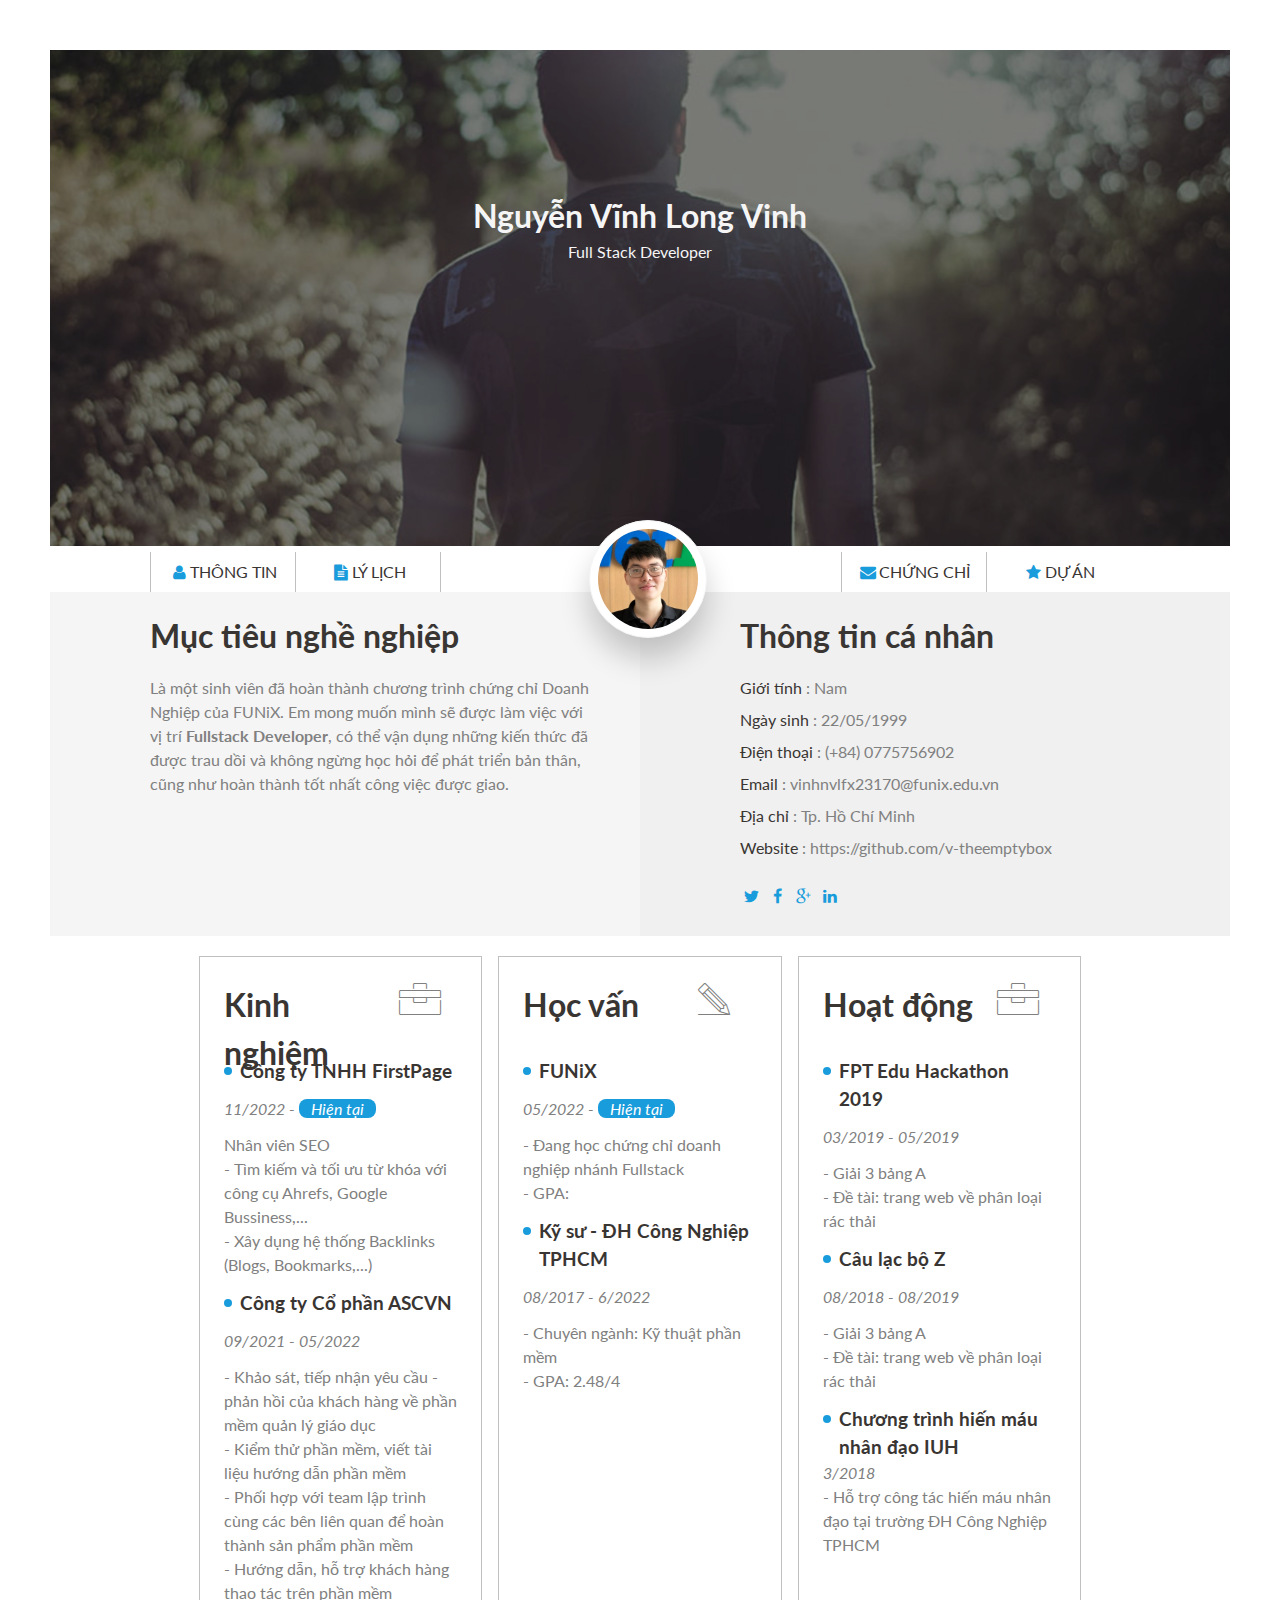
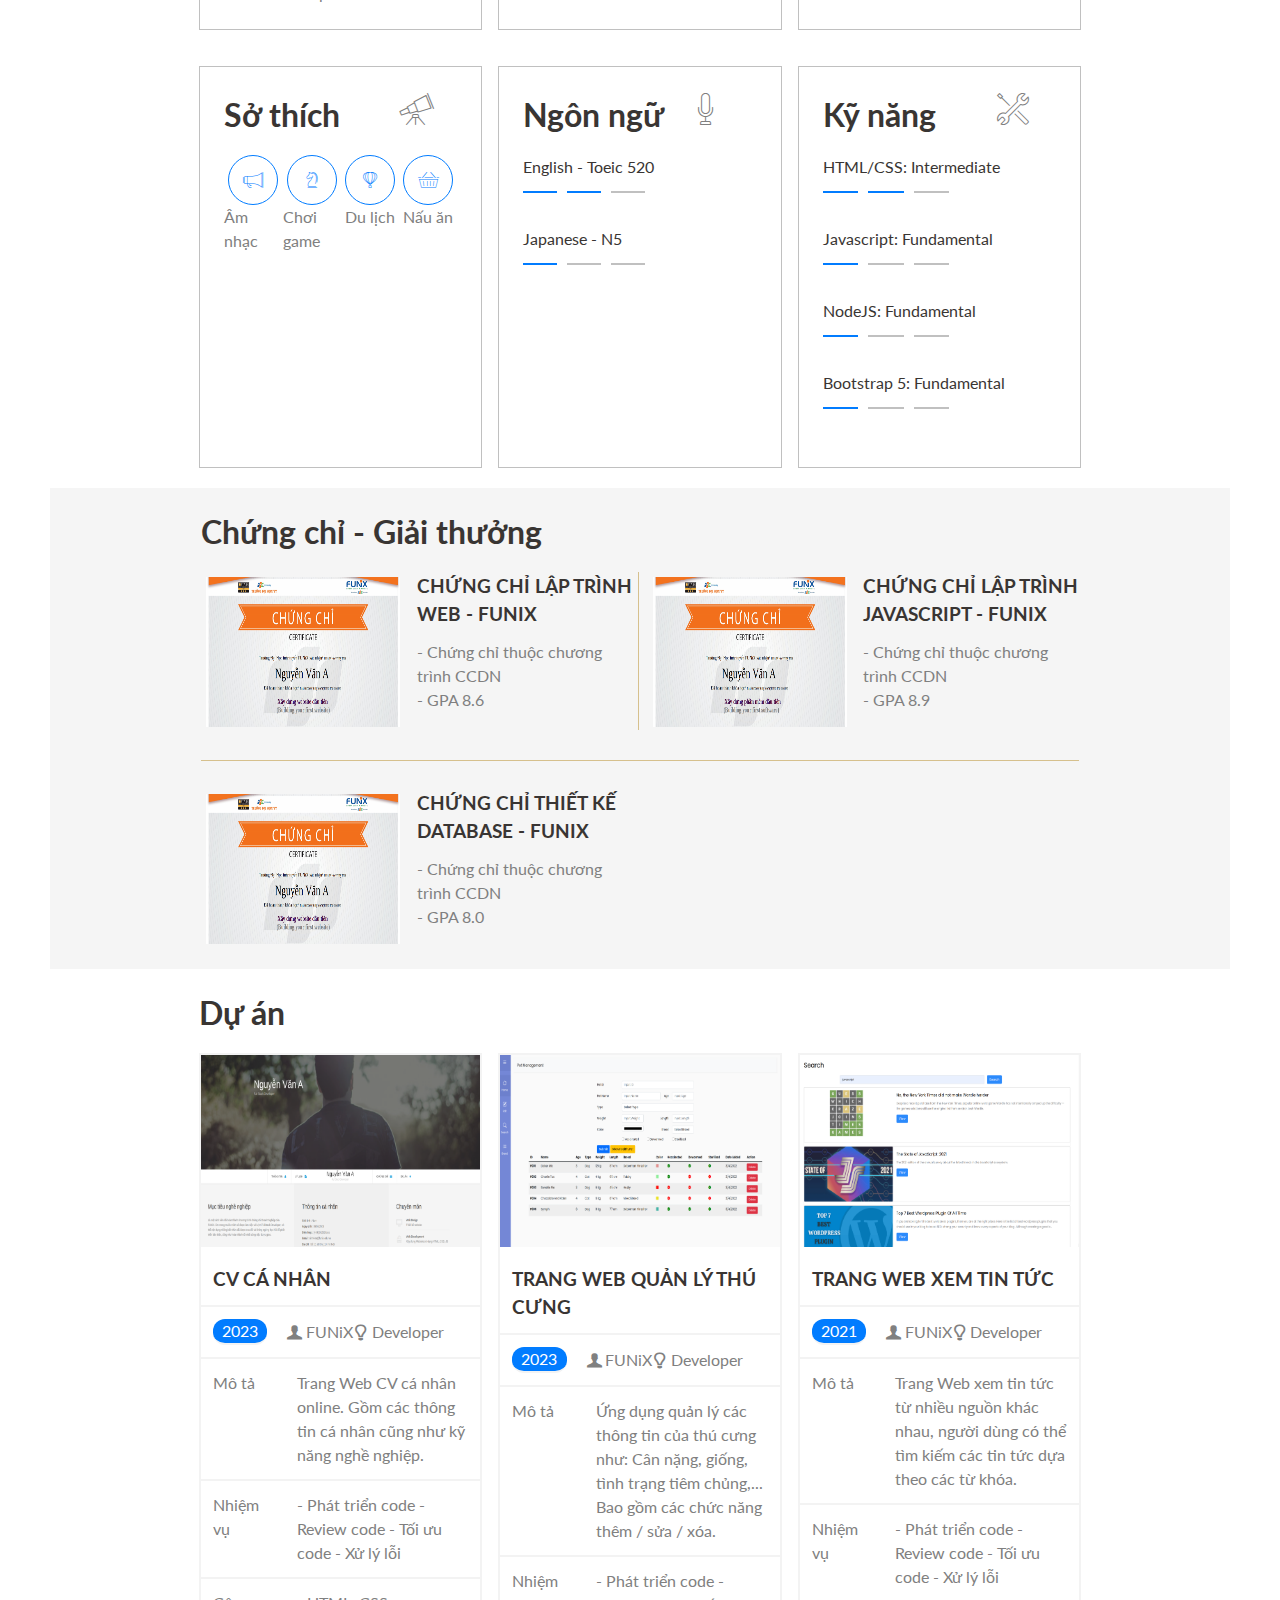
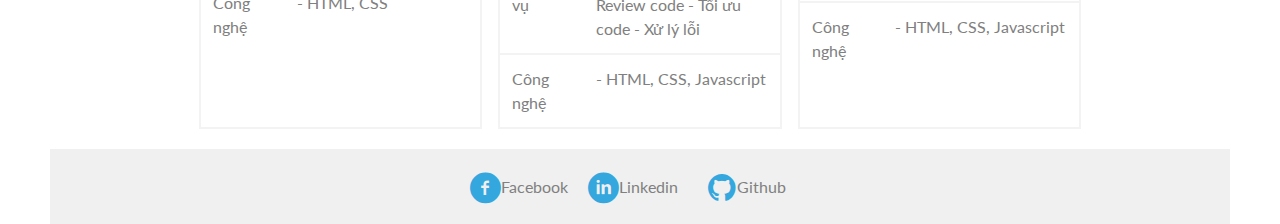
<file: index.html>
<!DOCTYPE html>
<html lang="en">
  <head>
    <meta charset="UTF-8" />
    <meta http-equiv="X-UA-Compatible" content="IE=edge" />
    <meta name="viewport" content="width=device-width, initial-scale=1.0" />
    <link rel="stylesheet" href="./css/laptop.css" />
    <link rel="stylesheet" href="./css/mobile.css" />
    <link rel="stylesheet" href="./css/tablet.css" />
    <link rel="stylesheet" href="./css/font.css" />
    <link
      href="https://fonts.googleapis.com/css2?family=Lato&display=swap"
      rel="stylesheet"
    />

    <title>Assignment 03</title>
  </head>
  <body>
    <!-- Banner -->
    <div id="banner" style="padding: 50px 50px 0">
      <img
        src="./images/banner.jpg"
        alt="user-banner"
        width="100%"
        height="496px"
      />
      <h1>Nguyễn Vĩnh Long Vinh</h1>
      <span>Full Stack Developer</span>
    </div>

    <!-- Menu/Navigation -->
    <section id="nav-bar">
      <nav class="container nav-bar">
        <a href="#"><i class="icon-user"></i>Thông tin</a>
        <a href="#"><i class="icon-doc-text-inv"></i>Lý lịch</a>
        <a href="#"
          ><img
            src="./images/avatar.jpg"
            alt="avatar"
            width="100px"
            height="100px"
        /></a>
        <a href="#"><i class="icon-mail-alt"></i>Chứng chỉ</a>
        <a href="#"><i class="icon-star-1"></i>Dự Án</a>
      </nav>
    </section>

    <!-- Giới thiệu bản thân -->
    <section id="about">
      <div class="container">
        <div id="target">
          <h1 class="section-title">Mục tiêu nghề nghiệp</h1>
          <p>
            Là một sinh viên đã hoàn thành chương trình chứng chỉ Doanh Nghiệp
            của FUNiX. Em mong muốn mình sẽ được làm việc với vị trí
            <b>Fullstack Developer</b>, có thể vận dụng những kiến thức đã được
            trau dồi và không ngừng học hỏi để phát triển bản thân, cũng như
            hoàn thành tốt nhất công việc được giao.
          </p>
        </div>
        <div id="personal-info">
          <h1 class="section-title">Thông tin cá nhân</h1>
          <ul class="info">
            <li>Giới tính<span> : Nam</span></li>
            <li>Ngày sinh<span> : 22/05/1999</span></li>
            <li>Điện thoại<span> : (+84) 0775756902</span></li>
            <li>Email<span> : vinhnvlfx23170@funix.edu.vn</span></li>
            <li>Địa chỉ<span> : Tp. Hồ Chí Minh</span></li>
            <li>Website<span> : https://github.com/v-theemptybox</span></li>
            <li>
              <i class="icon-twitter"></i> <i class="icon-facebook"> </i
              ><i class="icon-gplus"></i> <i class="icon-linkedin"></i>
            </li>
          </ul>
        </div>
      </div>
    </section>

    <!-- Thông tin việc làm -->
    <section id="job-info">
      <div class="container">
        <div style="margin-top: 20px">
          <h1>Kinh nghiệm</h1>
          <i class="ic-toolbox"></i>
          <div class="job-info-desc">
            <h3>Công ty TNHH FirstPage</h3>
            <p>11/2022 - <span>Hiện tại</span></p>
            <p>
              Nhân viên SEO <br />
              - Tìm kiếm và tối ưu từ khóa với công cụ Ahrefs, Google
              Bussiness,... <br />
              - Xây dụng hệ thống Backlinks (Blogs, Bookmarks,...) <br />
            </p>
            <h3>Công ty Cổ phần ASCVN</h3>
            <p>09/2021 - 05/2022</p>
            <p>
              - Khảo sát, tiếp nhận yêu cầu - phản hồi của khách hàng về phần
              mềm quản lý giáo dục <br />
              - Kiểm thử phần mềm, viết tài liệu hướng dẫn phần mềm <br />
              - Phối hợp với team lập trình cùng các bên liên quan để hoàn thành
              sản phẩm phần mềm <br />
              - Hướng dẫn, hỗ trợ khách hàng thao tác trên phần mềm <br />
            </p>
          </div>
        </div>
        <div style="margin-top: 20px">
          <h1>Học vấn</h1>
          <i class="ic-pencil"></i>
          <div class="job-info-desc">
            <h3>FUNiX</h3>
            <p>05/2022 - <span>Hiện tại</span></p>
            <p>
              - Đang học chứng chỉ doanh nghiệp nhánh Fullstack <br />
              - GPA: <br />
            </p>
            <h3>Kỹ sư - ĐH Công Nghiệp TPHCM</h3>
            <p>08/2017 - 6/2022</p>
            <p>
              - Chuyên ngành: Kỹ thuật phần mềm <br />
              - GPA: 2.48/4<br />
            </p>
          </div>
        </div>
        <div style="margin-top: 20px">
          <h1>Hoạt động</h1>
          <i class="ic-toolbox"></i>
          <div class="job-info-desc">
            <h3>FPT Edu Hackathon 2019</h3>
            <p>03/2019 - 05/2019</p>
            <p>
              - Giải 3 bảng A <br />
              - Đề tài: trang web về phân loại rác thải <br />
            </p>
            <h3>Câu lạc bộ Z</h3>
            <p>08/2018 - 08/2019</p>
            <p>
              - Giải 3 bảng A <br />
              - Đề tài: trang web về phân loại rác thải <br />
            </p>
            <h3>Chương trình hiến máu nhân đạo IUH</h3>
            <p><em>3/2018</em></p>
            <p>
              - Hỗ trợ công tác hiến máu nhân đạo tại trường ĐH Công Nghiệp
              TPHCM
              <br />
            </p>
          </div>
        </div>
        <div style="margin-top: 20px">
          <h1>Sở thích</h1>
          <i class="ic-telescope"></i>
          <div class="interest">
            <div>
              <i class="ic-megaphone"></i>
              <p>Âm nhạc</p>
            </div>
            <div>
              <i class="ic-strategy"></i>
              <p>Chơi game</p>
            </div>
            <div>
              <i class="ic-hotairballoon"></i>
              <p>Du lịch</p>
            </div>
            <div>
              <i class="ic-basket"></i>
              <p>Nấu ăn</p>
            </div>
          </div>
        </div>
        <div style="margin-top: 20px">
          <h1>Ngôn ngữ</h1>
          <i class="ic-mic"></i>
          <div class="grid-col-custom">
            <p>English - Toeic 520</p>
            <div class="mastery-grid intermediate">
              <span></span>
              <span></span>
              <span></span>
            </div>
            <p>Japanese - N5</p>
            <div class="mastery-grid fundamental">
              <span></span>
              <span></span>
              <span></span>
            </div>
          </div>
        </div>
        <div style="margin-top: 20px">
          <h1>Kỹ năng</h1>
          <i class="ic-tools-2"></i>
          <div class="grid-col-custom">
            <p>HTML/CSS: Intermediate</p>
            <div class="mastery-grid intermediate">
              <span></span>
              <span></span>
              <span></span>
            </div>
            <p>Javascript: Fundamental</p>
            <div class="mastery-grid fundamental">
              <span></span>
              <span></span>
              <span></span>
            </div>
            <p>NodeJS: Fundamental</p>
            <div class="mastery-grid fundamental">
              <span></span>
              <span></span>
              <span></span>
            </div>
            <p>Bootstrap 5: Fundamental</p>
            <div class="mastery-grid fundamental">
              <span></span>
              <span></span>
              <span></span>
            </div>
          </div>
        </div>
      </div>
    </section>

    <!-- Chứng chỉ -->
    <section id="certificate">
      <div class="container">
        <h1 class="section-title">Chứng chỉ - Giải thưởng</h1>

        <div class="certificate-desc">
          <img
            src="./images/Cert_DBI.png"
            alt="certificate-01"
            width="200px"
            height="150px"
          />
          <div>
            <h3>Chứng chỉ lập trình web - FUNiX</h3>
            <p>
              - Chứng chỉ thuộc chương trình CCDN <br />
              - GPA 8.6 <br />
            </p>
          </div>
        </div>
        <div class="certificate-desc">
          <img
            src="./images/Cert_PRF.png"
            alt="certificate-02"
            width="200px"
            height="150px"
          />
          <div>
            <h3>Chứng chỉ lập trình Javascript - FUNiX</h3>
            <p>
              - Chứng chỉ thuộc chương trình CCDN <br />
              - GPA 8.9 <br />
            </p>
          </div>
        </div>
        <div class="row-border"></div>
        <div class="certificate-desc">
          <img
            src="./images/Cert_WEB.png"
            alt="certificate-02"
            width="200px"
            height="150px"
          />
          <div>
            <h3>Chứng chỉ thiết kế database - FUNiX</h3>
            <p>
              - Chứng chỉ thuộc chương trình CCDN <br />
              - GPA 8.0 <br />
            </p>
          </div>
        </div>
      </div>
    </section>

    <!-- Dự án -->
    <section id="project">
      <div class="container">
        <h1 class="section-title">Dự án</h1>
        <div class="project-border">
          <a href="./projectCharter.html"
            ><img src="./images/project_1.png" alt="project01" width="100%"
          /></a>
          <h3>CV cá nhân</h3>
          <div class="project-timeline">
            <span>2023</span>
            <span><i class="icon-user-1"></i>FUNiX</span>
            <span><i class="icon-lamp"></i>Developer</span>
          </div>
          <div class="project-detail">
            <span>Mô tả</span>
            <span>
              Trang Web CV cá nhân online. Gồm các thông tin cá nhân cũng như kỹ
              năng nghề nghiệp.
            </span>
            <span>Nhiệm vụ</span>
            <span>
              - Phát triển code - Review code - Tối ưu code - Xử lý lỗi
            </span>
            <span>Công nghệ</span>
            <span>- HTML, CSS</span>
          </div>
        </div>
        <div class="project-border">
          <a href="./projectCharter.html">
            <img src="./images/project_2.png" alt="project01" width="100%" />
          </a>
          <h3>Trang web quản lý thú cưng</h3>
          <div class="project-timeline">
            <span>2023</span>
            <span><i class="icon-user-1"></i>FUNiX</span>
            <span><i class="icon-lamp"></i>Developer</span>
          </div>
          <div class="project-detail">
            <span>Mô tả</span>
            <span>
              Ứng dụng quản lý các thông tin của thú cưng như: Cân nặng, giống,
              tình trạng tiêm chủng,... Bao gồm các chức năng thêm / sửa / xóa.
            </span>
            <span>Nhiệm vụ</span>
            <span>
              - Phát triển code - Review code - Tối ưu code - Xử lý lỗi
            </span>
            <span>Công nghệ</span>
            <span>- HTML, CSS, Javascript</span>
          </div>
        </div>
        <div class="project-border">
          <a href="./projectCharter.html">
            <img src="./images/project_3.png" alt="project01" width="100%" />
          </a>
          <h3>Trang web xem tin tức</h3>
          <div class="project-timeline">
            <span>2021</span>
            <span><i class="icon-user-1"></i>FUNiX</span>
            <span><i class="icon-lamp"></i>Developer</span>
          </div>
          <div class="project-detail">
            <span>Mô tả</span>
            <span>
              Trang Web xem tin tức từ nhiều nguồn khác nhau, người dùng có thể
              tìm kiếm các tin tức dựa theo các từ khóa.
            </span>
            <span>Nhiệm vụ</span>
            <span>
              - Phát triển code - Review code - Tối ưu code - Xử lý lỗi
            </span>
            <span>Công nghệ</span>
            <span>- HTML, CSS, Javascript</span>
          </div>
        </div>
      </div>
    </section>

    <!-- Footer -->
    <section id="footer">
      <div class="container">
        <ul class="ul-footer">
          <li><i class="icon-facebook-circled"></i> <span>Facebook</span></li>
          <li><i class="icon-linkedin-circled"></i> <span>Linkedin</span></li>
          <li><i class="icon-github-circled"></i> <span>Github</span></li>
        </ul>
      </div>
    </section>
  </body>
</html>
</file>
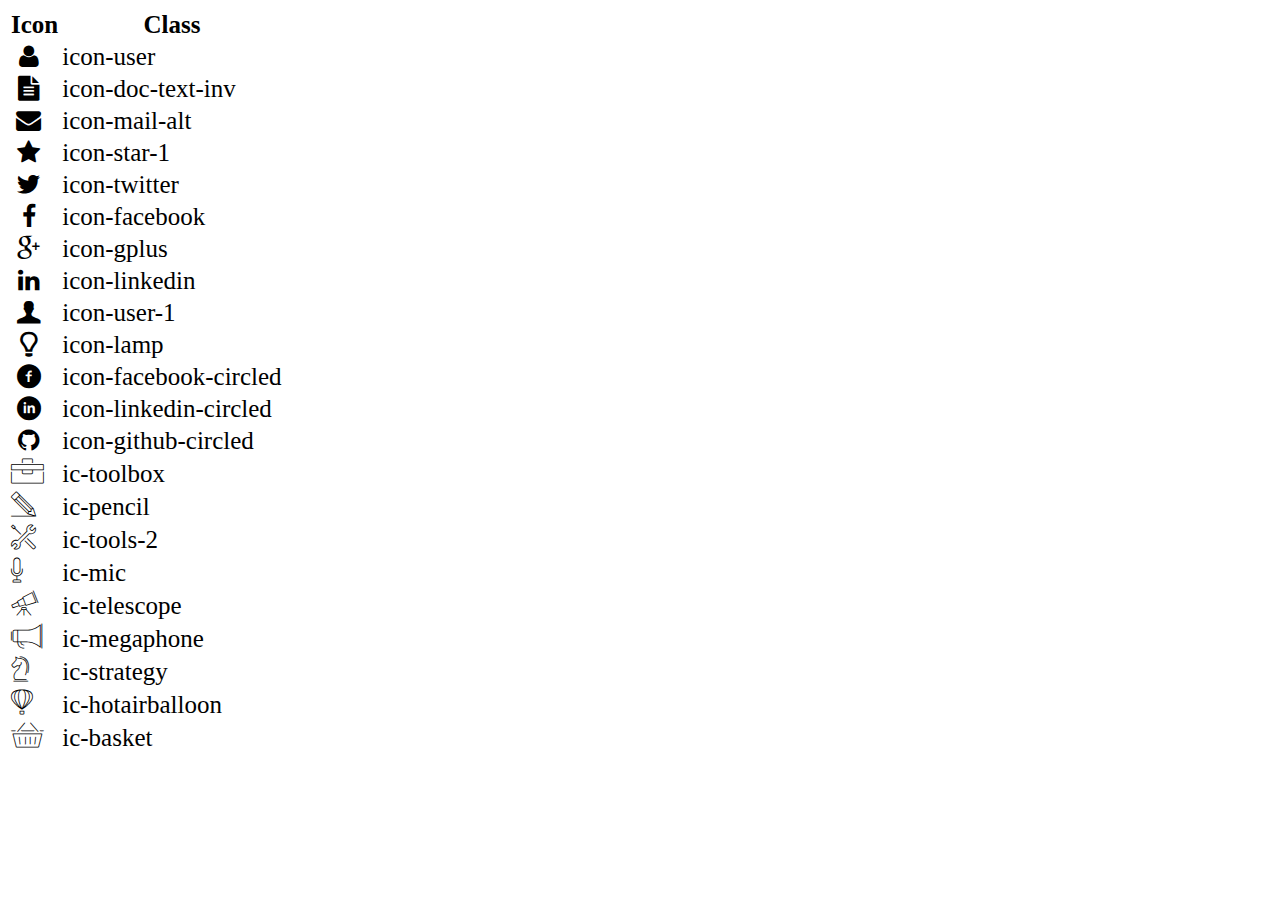
<file: icon-list.html>
<!DOCTYPE html>
<html lang="en">

<head>
    <meta charset="UTF-8">
    <meta http-equiv="X-UA-Compatible" content="IE=edge">
    <meta name="viewport" content="width=device-width, initial-scale=1.0">
    <link rel="stylesheet" href="css/font.css">
    <title>Icon List</title>
</head>

<body>
    <table style="font-size: 25px;">
        <thead>
            <tr>
                <th>Icon</th>
                <th>Class</th>
            </tr>
        </thead>
        <tbody>
            <tr>
                <td><i class="icon-user"></i></td>
                <td>icon-user</td>
            </tr>
            <tr>
                <td><i class="icon-doc-text-inv"></i></td>
                <td>icon-doc-text-inv</td>
            </tr>
            <tr>
                <td><i class="icon-mail-alt"></i></td>
                <td>icon-mail-alt</td>
            </tr>
            <tr>
                <td><i class="icon-star-1"></i></td>
                <td>icon-star-1</td>
            </tr>
            <tr>
                <td><i class="icon-twitter"></i></td>
                <td>icon-twitter</td>
            </tr>
            <tr>
                <td><i class="icon-facebook"></i></td>
                <td>icon-facebook</td>
            </tr>
            <tr>
                <td><i class="icon-gplus"></i></td>
                <td>icon-gplus</td>
            </tr>
            <tr>
                <td><i class="icon-linkedin"></i></td>
                <td>icon-linkedin</td>
            </tr>
            <tr>
                <td><i class="icon-user-1"></i></td>
                <td>icon-user-1</td>
            </tr>
            <tr>
                <td><i class="icon-lamp"></i></td>
                <td>icon-lamp</td>
            </tr>
            <tr>
                <td><i class="icon-facebook-circled"></i></td>
                <td>icon-facebook-circled</td>
            </tr>
            <tr>
                <td><i class="icon-linkedin-circled"></i></td>
                <td>icon-linkedin-circled</td>
            </tr>
            <tr>
                <td><i class="icon-github-circled"></i></td>
                <td>icon-github-circled</td>
            </tr>
            <tr>
                <td><i class="ic-toolbox"></i></td>
                <td>ic-toolbox</td>
            </tr>
            <tr>
                <td><i class="ic-pencil"></i></td>
                <td>ic-pencil</td>
            </tr>
            <tr>
                <td><i class="ic-tools-2"></i></td>
                <td>ic-tools-2</td>
            </tr>

            <tr>
                <td><i class="ic-mic"></i></td>
                <td>ic-mic</td>
            </tr>
            <tr>
                <td><i class="ic-telescope"></i></td>
                <td>ic-telescope</td>
            </tr>
            <tr>
                <td><i class="ic-megaphone"></i></td>
                <td>ic-megaphone</td>
            </tr>
            <tr>
                <td><i class="ic-strategy"></i></td>
                <td>ic-strategy</td>
            </tr>
            <tr>
                <td><i class="ic-hotairballoon"></i></td>
                <td>ic-hotairballoon</td>
            </tr>
            <tr>
                <td><i class="ic-basket"></i></td>
                <td>ic-basket</td>
            </tr>
        </tbody>
    </table>
</body>

</html>
</file>
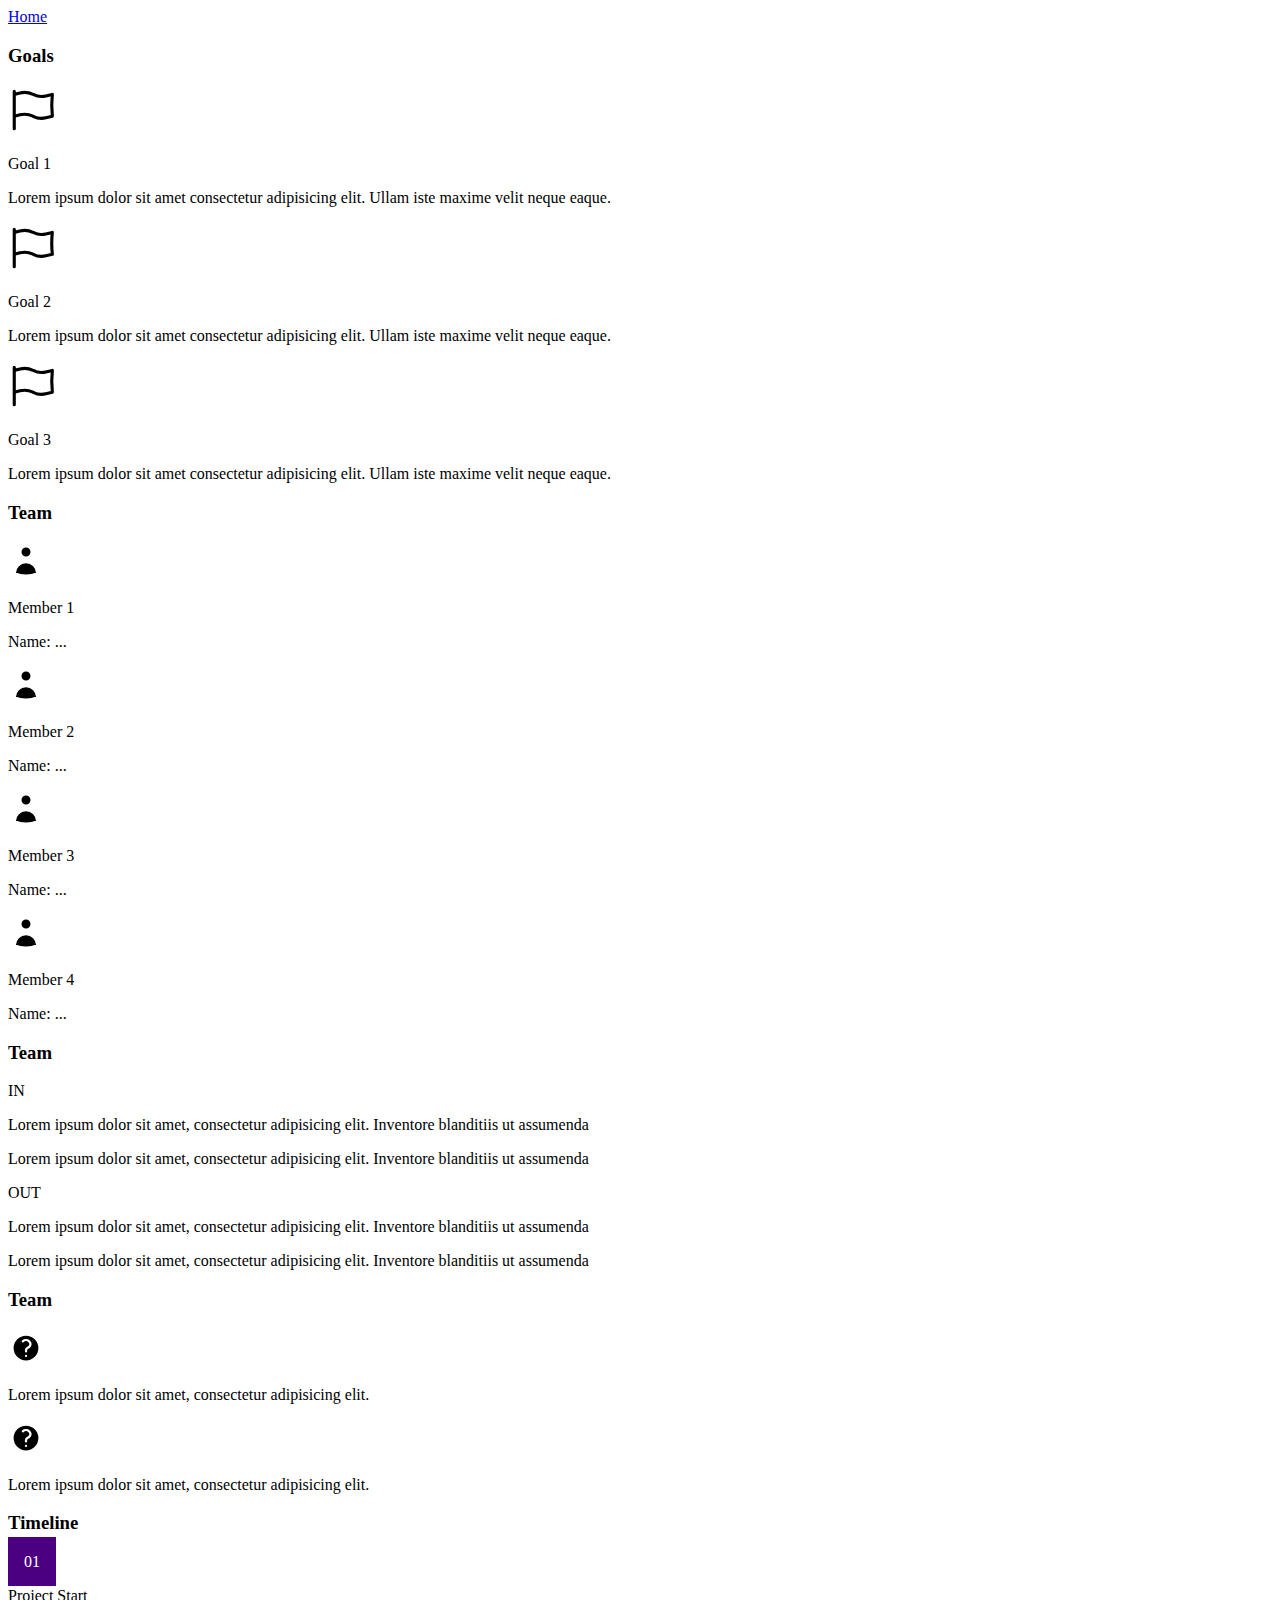
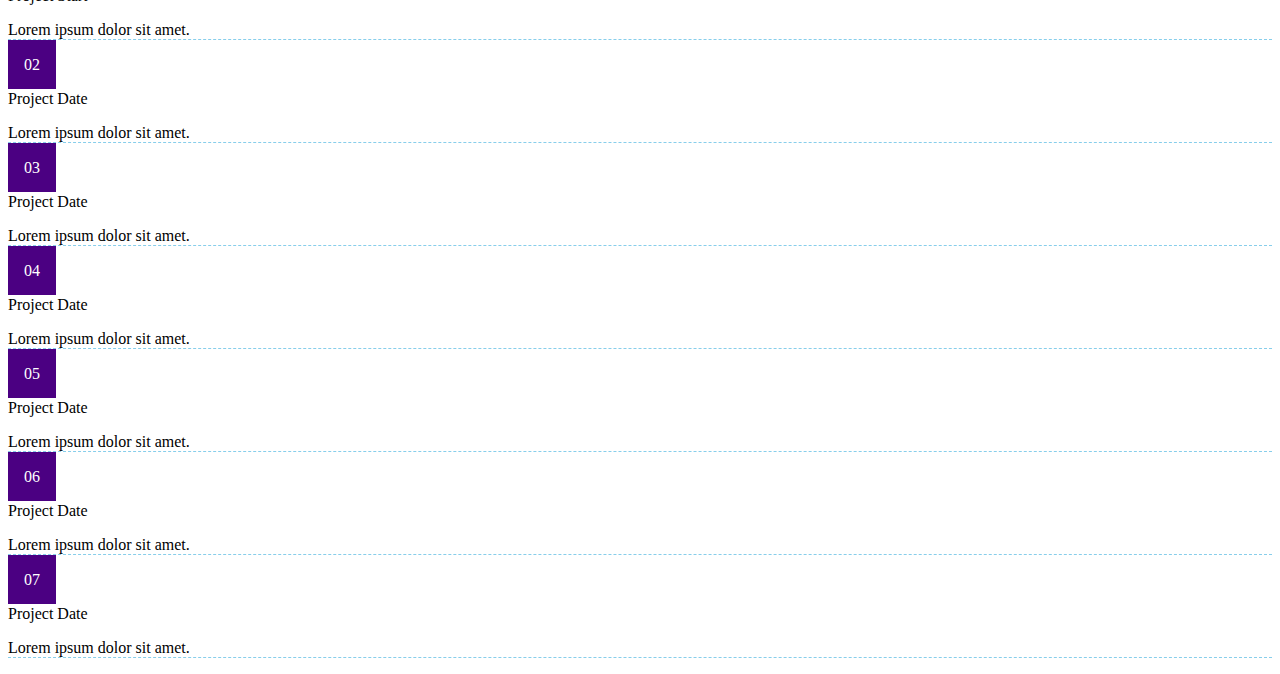
<file: projectCharter.html>
<!DOCTYPE html>
<html lang="en">
  <head>
    <meta charset="UTF-8" />
    <meta name="viewport" content="width=device-width, initial-scale=1.0" />
    <title>Project Charter</title>
    <link
      href="https://cdn.jsdelivr.net/npm/bootstrap@5.0.2/dist/css/bootstrap.min.css"
      rel="stylesheet"
      integrity="sha384-EVSTQN3/azprG1Anm3QDgpJLIm9Nao0Yz1ztcQTwFspd3yD65VohhpuuCOmLASjC"
      crossorigin="anonymous"
    />
    <style>
      .icon-size {
        width: 50px;
        height: auto;
      }

      #timeline span {
        color: white;
        background-color: indigo;
        padding: 16px;
        align-self: center;
      }
      .icon-size2 {
        width: 36px;
        height: auto;
        fill: black;
        color: white;
      }
      table th {
        text-align: center;
      }
      .border-bottom2 {
        border-bottom: 1px dashed skyblue;
      }

      @media (max-width: 575.98px) {
        table th {
          /* display: block; */
          /* <th scope="col" class="text-primary fs-3">Timeline</th> */
        }
      }
    </style>
  </head>
  <body>
    <div class="container">
      <a href="./index.html" class="btn btn-primary">Home</a>
      <div class="row">
        <div class="col-12 col-lg-8">
          <div class="row">
            <!-- Goals -->
            <div
              class="col-12 col-lg-8 bg-light border border-4 border-primary"
            >
              <h3 class="text-primary">Goals</h3>
              <div class="col-12 text-center">
                <div class="row border-top border-dark">
                  <div
                    class="col-lg-4 d-flex justify-content-center align-items-center"
                  >
                    <svg
                      xmlns="http://www.w3.org/2000/svg"
                      fill="none"
                      viewBox="0 0 24 24"
                      stroke-width="1.5"
                      stroke="currentColor"
                      class="icon-size"
                    >
                      <path
                        stroke-linecap="round"
                        stroke-linejoin="round"
                        d="M3 3v1.5M3 21v-6m0 0l2.77-.693a9 9 0 016.208.682l.108.054a9 9 0 006.086.71l3.114-.732a48.524 48.524 0 01-.005-10.499l-3.11.732a9 9 0 01-6.085-.711l-.108-.054a9 9 0 00-6.208-.682L3 4.5M3 15V4.5"
                      />
                    </svg>
                  </div>
                  <div class="col-lg-8">
                    <p class="text-start fw-bold">Goal 1</p>
                    <p class="text-start">
                      Lorem ipsum dolor sit amet consectetur adipisicing elit.
                      Ullam iste maxime velit neque eaque.
                    </p>
                  </div>
                </div>
                <div class="row border-top border-dark-subtle">
                  <div
                    class="col-lg-4 d-flex justify-content-center align-items-center"
                  >
                    <svg
                      xmlns="http://www.w3.org/2000/svg"
                      fill="none"
                      viewBox="0 0 24 24"
                      stroke-width="1.5"
                      stroke="currentColor"
                      class="icon-size"
                    >
                      <path
                        stroke-linecap="round"
                        stroke-linejoin="round"
                        d="M3 3v1.5M3 21v-6m0 0l2.77-.693a9 9 0 016.208.682l.108.054a9 9 0 006.086.71l3.114-.732a48.524 48.524 0 01-.005-10.499l-3.11.732a9 9 0 01-6.085-.711l-.108-.054a9 9 0 00-6.208-.682L3 4.5M3 15V4.5"
                      />
                    </svg>
                  </div>
                  <div class="col-lg-8">
                    <p class="text-start fw-bold">Goal 2</p>
                    <p class="text-start">
                      Lorem ipsum dolor sit amet consectetur adipisicing elit.
                      Ullam iste maxime velit neque eaque.
                    </p>
                  </div>
                </div>
                <div class="row border-top border-dark-subtle">
                  <div
                    class="col-lg-4 d-flex justify-content-center align-items-center"
                  >
                    <svg
                      xmlns="http://www.w3.org/2000/svg"
                      fill="none"
                      viewBox="0 0 24 24"
                      stroke-width="1.5"
                      stroke="currentColor"
                      class="icon-size"
                    >
                      <path
                        stroke-linecap="round"
                        stroke-linejoin="round"
                        d="M3 3v1.5M3 21v-6m0 0l2.77-.693a9 9 0 016.208.682l.108.054a9 9 0 006.086.71l3.114-.732a48.524 48.524 0 01-.005-10.499l-3.11.732a9 9 0 01-6.085-.711l-.108-.054a9 9 0 00-6.208-.682L3 4.5M3 15V4.5"
                      />
                    </svg>
                  </div>
                  <div class="col-lg-8">
                    <p class="text-start fw-bold">Goal 3</p>
                    <p class="text-start">
                      Lorem ipsum dolor sit amet consectetur adipisicing elit.
                      Ullam iste maxime velit neque eaque.
                    </p>
                  </div>
                </div>
              </div>
            </div>

            <!-- Team -->
            <div
              class="col-12 col-lg-4 bg-light border border-4 border-primary"
            >
              <h3 class="text-primary">Team</h3>
              <div class="col-12 text-center">
                <div class="row border-top border-dark">
                  <div
                    class="col-lg-4 d-flex justify-content-center align-items-center"
                  >
                    <svg
                      xmlns="http://www.w3.org/2000/svg"
                      fill="none"
                      viewBox="0 0 24 24"
                      stroke-width="1.5"
                      stroke="currentColor"
                      class="icon-size2"
                    >
                      <path
                        stroke-linecap="round"
                        stroke-linejoin="round"
                        d="M15.75 6a3.75 3.75 0 11-7.5 0 3.75 3.75 0 017.5 0zM4.501 20.118a7.5 7.5 0 0114.998 0A17.933 17.933 0 0112 21.75c-2.676 0-5.216-.584-7.499-1.632z"
                      />
                    </svg>
                  </div>
                  <div class="col-lg-8">
                    <p class="text-start fw-bold">Member 1</p>
                    <p class="text-start">Name: ...</p>
                  </div>
                </div>
                <div class="row border-top border-dark-subtle">
                  <div
                    class="col-lg-4 d-flex justify-content-center align-items-center"
                  >
                    <svg
                      xmlns="http://www.w3.org/2000/svg"
                      fill="none"
                      viewBox="0 0 24 24"
                      stroke-width="1.5"
                      stroke="currentColor"
                      class="icon-size2"
                    >
                      <path
                        stroke-linecap="round"
                        stroke-linejoin="round"
                        d="M15.75 6a3.75 3.75 0 11-7.5 0 3.75 3.75 0 017.5 0zM4.501 20.118a7.5 7.5 0 0114.998 0A17.933 17.933 0 0112 21.75c-2.676 0-5.216-.584-7.499-1.632z"
                      />
                    </svg>
                  </div>
                  <div class="col-lg-8">
                    <p class="text-start fw-bold">Member 2</p>
                    <p class="text-start">Name: ...</p>
                  </div>
                </div>
                <div class="row border-top border-dark-subtle">
                  <div
                    class="col-lg-4 d-flex justify-content-center align-items-center"
                  >
                    <svg
                      xmlns="http://www.w3.org/2000/svg"
                      fill="none"
                      viewBox="0 0 24 24"
                      stroke-width="1.5"
                      stroke="currentColor"
                      class="icon-size2"
                    >
                      <path
                        stroke-linecap="round"
                        stroke-linejoin="round"
                        d="M15.75 6a3.75 3.75 0 11-7.5 0 3.75 3.75 0 017.5 0zM4.501 20.118a7.5 7.5 0 0114.998 0A17.933 17.933 0 0112 21.75c-2.676 0-5.216-.584-7.499-1.632z"
                      />
                    </svg>
                  </div>
                  <div class="col-lg-8">
                    <p class="text-start fw-bold">Member 3</p>
                    <p class="text-start">Name: ...</p>
                  </div>
                </div>
                <div class="row border-top border-dark-subtle">
                  <div
                    class="col-lg-4 d-flex justify-content-center align-items-center"
                  >
                    <svg
                      xmlns="http://www.w3.org/2000/svg"
                      fill="none"
                      viewBox="0 0 24 24"
                      stroke-width="1.5"
                      stroke="currentColor"
                      class="icon-size2"
                    >
                      <path
                        stroke-linecap="round"
                        stroke-linejoin="round"
                        d="M15.75 6a3.75 3.75 0 11-7.5 0 3.75 3.75 0 017.5 0zM4.501 20.118a7.5 7.5 0 0114.998 0A17.933 17.933 0 0112 21.75c-2.676 0-5.216-.584-7.499-1.632z"
                      />
                    </svg>
                  </div>
                  <div class="col-lg-8">
                    <p class="text-start fw-bold">Member 4</p>
                    <p class="text-start">Name: ...</p>
                  </div>
                </div>
              </div>
            </div>
          </div>

          <div class="row">
            <!-- Scopes -->
            <div
              class="col-12 col-lg-8 bg-light border border-4 border-primary"
            >
              <h3 class="text-primary">Team</h3>
              <div class="col-12 text-center">
                <div class="row border-top border-dark">
                  <div class="col-lg-6 col-md-12 col-sm-12">
                    <p class="text-start fw-bold">IN</p>
                    <p class="text-start">
                      Lorem ipsum dolor sit amet, consectetur adipisicing elit.
                      Inventore blanditiis ut assumenda
                    </p>
                    <p class="text-start">
                      Lorem ipsum dolor sit amet, consectetur adipisicing elit.
                      Inventore blanditiis ut assumenda
                    </p>
                  </div>
                  <div class="col-lg-6 col-md-12 col-sm-12">
                    <p class="text-start fw-bold">OUT</p>
                    <p class="text-start">
                      Lorem ipsum dolor sit amet, consectetur adipisicing elit.
                      Inventore blanditiis ut assumenda
                    </p>
                    <p class="text-start">
                      Lorem ipsum dolor sit amet, consectetur adipisicing elit.
                      Inventore blanditiis ut assumenda
                    </p>
                  </div>
                </div>
              </div>
            </div>
            <!-- Primary -->
            <div
              class="col-12 col-lg-4 bg-light border border-4 border-primary"
            >
              <h3 class="text-primary">Team</h3>
              <div class="col-12 text-center">
                <div class="row border-top border-dark">
                  <div
                    class="col-lg-4 d-flex justify-content-center align-items-center"
                  >
                    <svg
                      xmlns="http://www.w3.org/2000/svg"
                      fill="none"
                      viewBox="0 0 24 24"
                      stroke-width="1.5"
                      stroke="currentColor"
                      class="icon-size2"
                    >
                      <path
                        stroke-linecap="round"
                        stroke-linejoin="round"
                        d="M9.879 7.519c1.171-1.025 3.071-1.025 4.242 0 1.172 1.025 1.172 2.687 0 3.712-.203.179-.43.326-.67.442-.745.361-1.45.999-1.45 1.827v.75M21 12a9 9 0 11-18 0 9 9 0 0118 0zm-9 5.25h.008v.008H12v-.008z"
                      />
                    </svg>
                  </div>
                  <div class="col-lg-8">
                    <p class="text-start">
                      Lorem ipsum dolor sit amet, consectetur adipisicing elit.
                    </p>
                  </div>
                </div>
                <div class="row">
                  <div
                    class="col-lg-4 d-flex justify-content-center align-items-center"
                  >
                    <svg
                      xmlns="http://www.w3.org/2000/svg"
                      fill="none"
                      viewBox="0 0 24 24"
                      stroke-width="1.5"
                      stroke="currentColor"
                      class="icon-size2"
                    >
                      <path
                        stroke-linecap="round"
                        stroke-linejoin="round"
                        d="M9.879 7.519c1.171-1.025 3.071-1.025 4.242 0 1.172 1.025 1.172 2.687 0 3.712-.203.179-.43.326-.67.442-.745.361-1.45.999-1.45 1.827v.75M21 12a9 9 0 11-18 0 9 9 0 0118 0zm-9 5.25h.008v.008H12v-.008z"
                      />
                    </svg>
                  </div>
                  <div class="col-lg-8">
                    <p class="text-start">
                      Lorem ipsum dolor sit amet, consectetur adipisicing elit.
                    </p>
                  </div>
                </div>
              </div>
            </div>
          </div>
        </div>

        <!-- Timeline -->
        <div
          id="timeline"
          class="col-lg-4 bg-light border border-4 border-primary"
        >
          <h3 class="text-primary">Timeline</h3>
          <div class="col-12 text-center">
            <div class="row border-top border-dark">
              <div
                class="col-lg-4 d-flex justify-content-center align-items-center"
              >
                <span class="border rounded-circle">01</span>
              </div>
              <div class="col-lg-8">
                <p class="text-start fw-bold">Project Start</p>
                <p class="text-start border-bottom2 border-primary">
                  Lorem ipsum dolor sit amet.
                </p>
              </div>
            </div>
            <div class="row">
              <div
                class="col-lg-4 d-flex justify-content-center align-items-center"
              >
                <span class="border rounded-circle">02</span>
              </div>
              <div class="col-lg-8">
                <p class="text-start fw-bold">Project Date</p>
                <p class="text-start border-bottom2 border-primary">
                  Lorem ipsum dolor sit amet.
                </p>
              </div>
            </div>
            <div class="row">
              <div
                class="col-lg-4 d-flex justify-content-center align-items-center"
              >
                <span class="border rounded-circle">03</span>
              </div>
              <div class="col-lg-8">
                <p class="text-start fw-bold">Project Date</p>
                <p class="text-start border-bottom2 border-primary">
                  Lorem ipsum dolor sit amet.
                </p>
              </div>
            </div>
            <div class="row">
              <div
                class="col-lg-4 d-flex justify-content-center align-items-center"
              >
                <span class="border rounded-circle">04</span>
              </div>
              <div class="col-lg-8">
                <p class="text-start fw-bold">Project Date</p>
                <p class="text-start border-bottom2 border-primary">
                  Lorem ipsum dolor sit amet.
                </p>
              </div>
            </div>
            <div class="row">
              <div
                class="col-lg-4 d-flex justify-content-center align-items-center"
              >
                <span class="border rounded-circle">05</span>
              </div>
              <div class="col-lg-8">
                <p class="text-start fw-bold">Project Date</p>
                <p class="text-start border-bottom2 border-primary">
                  Lorem ipsum dolor sit amet.
                </p>
              </div>
            </div>
            <div class="row">
              <div
                class="col-lg-4 d-flex justify-content-center align-items-center"
              >
                <span class="border rounded-circle">06</span>
              </div>
              <div class="col-lg-8">
                <p class="text-start fw-bold">Project Date</p>
                <p class="text-start border-bottom2 border-primary">
                  Lorem ipsum dolor sit amet.
                </p>
              </div>
            </div>
            <div class="row">
              <div
                class="col-lg-4 d-flex justify-content-center align-items-center"
              >
                <span class="border rounded-circle">07</span>
              </div>
              <div class="col-lg-8">
                <p class="text-start fw-bold">Project Date</p>
                <p class="text-start border-bottom2 border-primary">
                  Lorem ipsum dolor sit amet.
                </p>
              </div>
            </div>
          </div>
        </div>
      </div>
    </div>
  </body>
</html>
</file>
<file: css/laptop.css>
@media screen and (min-width: 992px) {
  * {
    margin: 0px;
  }

  body {
    font-family: "Lato", sans-serif;
    line-height: 1.5;
    color: #393533;
    font-size: 16px;
  }

  section > .container {
    margin: 0 50px;
  }

  #nav-bar {
    text-align: center;
  }

  /* Banner */
  #banner img {
    position: relative;
    object-fit: cover;
    object-position: 100% 0;
    filter: brightness(50%);
  }
  #banner h1 {
    position: absolute;
    top: 24%;
    left: 50%;
    transform: translate(-50%, -50%);
    color: whitesmoke;
  }
  #banner span {
    position: absolute;
    top: 28%;
    left: 50%;
    transform: translate(-50%, -50%);
    color: whitesmoke;
  }

  /* Navbar */
  #nav-bar > .container {
    display: flex;
    justify-content: center;
  }
  #nav-bar > .container > a {
    border-left: 1px solid silver;
    flex-basis: 128px;
    padding: 8px;
    display: inline-block;
    text-decoration: none;
    color: #393533;
    text-transform: uppercase;
  }
  nav {
    justify-content: center;
  }
  #nav-bar i {
    color: #199cdb;
  }

  #nav-bar > .container > a:nth-child(3) {
    flex-basis: 384px;
    position: relative;
  }
  #nav-bar > .container > a:nth-child(3) > img {
    position: absolute;
    object-fit: cover;
    object-position: 90% 30%;
    top: -80%;
    left: 37%;
    border: 1px solid #f5f5f5;
    border-radius: 50%;
    padding: 8px;
    background-color: white;
    box-shadow: 0 20px 30px 0 rgba(0, 0, 0, 0.2);
  }

  /* About */
  #about > .container {
    display: grid;
    grid-template-columns: 50% 50%;
  }
  #about > .container > div {
    padding: 20px;
    background-color: #f5f5f5;
  }
  #about p,
  #about span {
    color: gray;
  }
  #target > h1,
  #personal-info > h1 {
    margin-bottom: 16px;
  }
  #target h1,
  #target p,
  #personal-info h1,
  #personal-info ul {
    margin-left: 80px;
  }
  #target > p {
    width: 80%;
    line-height: 24px;
  }
  #personal-info {
    background-color: #f0f0f0 !important;
  }
  ul {
    padding: initial;
  }
  #personal-info ul > li {
    list-style: none;
    margin-bottom: 8px;
  }
  #personal-info ul > li:last-child {
    margin-top: 24px;
    color: #199cdb;
  }

  /* Job Info */
  #job-info > .container {
    display: grid;
    grid-template-columns: repeat(3, 24%);
    grid-template-rows: auto auto;
    gap: 16px;
    justify-content: center;
  }

  #job-info > .container > div {
    border: 1px solid silver;
    padding: 24px;
    display: grid;
    grid-template-columns: 75% 25%;
    grid-template-rows: 36px auto;
    row-gap: 28px;
  }

  #job-info > .container > div > h1 {
    flex: 70%;
    /* height: 36px; */
  }
  #job-info > .container > div > i {
    flex: 25%;
    align-self: center;
    font-size: 32px;
    color: gray;
  }
  .job-info-desc {
    grid-column: 1/-1;
  }
  .job-info-desc h3 {
    margin-top: 12px;
    margin-left: 16px;
    position: relative;
  }
  .job-info-desc h3::before {
    content: "";
    background-color: #199cdb;
    width: 8px;
    height: 8px;
    position: absolute;
    border-radius: 50%;
    left: -16px;
    top: 10px;
  }
  .job-info-desc p {
    color: gray;
  }
  .job-info-desc p:nth-child(2),
  .job-info-desc p:nth-child(5) {
    font-style: italic;
    margin: 12px 0;
  }
  .job-info-desc span {
    background-color: #199cdb;
    color: white;
    padding: 0 12px;
    border-radius: 8px;
  }

  #job-info > .container > div > p > span {
    background-color: #017cff;
  }

  /* Job Info -> Hobbies */
  .interest {
    grid-column: 1/-1;
    display: grid;
    width: 100%;
    grid-template-columns: 25% 25% 25% 25%;
  }
  .interest > div {
    display: grid;
    grid-template-rows: 50px 50px;
    justify-items: center;
    color: gray;
  }

  .interest > div > i {
    border: 1px solid #017cff;
    color: #017cff;
    width: 48px;
    height: 48px;
    border-radius: 50%;
    display: flex;
    align-items: center;
    justify-content: center;
  }

  /* Job Info -> Languages, Skill */
  .grid-col-custom {
    display: grid;
    grid-auto-rows: 36px;
  }
  .grid-col-custom p {
    white-space: nowrap;
  }
  .mastery-grid {
    display: grid;
    grid-template-columns: 25% 25% 25%;
  }
  .mastery-grid > span {
    border-top: 2px solid #017cff;
    margin-right: 10px;
  }
  .intermediate > span:last-child {
    border-top: 2px solid silver;
    margin-right: 10px;
  }
  .fundamental > span:nth-child(2),
  .fundamental > span:last-child {
    border-top: 2px solid silver;
    margin-right: 10px;
  }

  /* Certificate */
  #certificate {
    margin-top: 20px;
  }
  #certificate > .container {
    display: grid;
    grid-template-columns: 36.5% 36.5%;
    grid-template-rows: auto auto;
    justify-content: center;
    gap: 16px;
    background-color: #f5f5f5;
    padding: 20px 0;
  }

  #certificate img {
    /* grid-column: 1/-1; */
    width: 90%;
  }

  #certificate h1 {
    grid-column: 1/-1;
  }
  #certificate h3 {
    text-transform: uppercase;
    margin-bottom: 12px;
  }

  .cert-grid > div {
    border: 1px solid black;
    display: flex;
  }

  .certificate-desc {
    display: grid;
    grid-template-columns: 50% 50%;
    position: relative;
  }
  .certificate-desc:nth-child(3)::before {
    content: "";
    background-color: #d6c08d;
    width: 1px;
    height: 158px;
    position: absolute;
    left: -10px;
  }
  .certificate-desc > img {
    padding: 4px;
    border: 1px solid #f5f5f5;
  }
  .certificate-desc p {
    color: gray;
  }
  .row-border {
    border-top: 1px solid #d6c08d;
    grid-column: 1 / -1;
    margin: 12px 0;
  }

  /* Project */
  #project {
    margin-top: 20px;
  }
  #project > .container {
    display: grid;
    grid-template-columns: repeat(3, 24%);
    grid-template-rows: auto auto;
    justify-content: center;
    gap: 16px;
  }
  .project-border {
    border: 2px solid #f3f3f3;
  }

  #project h1 {
    grid-column: 1/-1;
  }
  #project h3 {
    text-transform: uppercase;
    padding: 12px;
  }

  .project-timeline {
    display: grid;
    grid-template-columns: repeat(3, 28%);
    border-top: 2px solid #f3f3f3;
    border-bottom: 2px solid #f3f3f3;
  }
  .project-timeline > span {
    display: flex;
    justify-content: center;
    align-items: center;
  }
  #project span {
    border-bottom: 2px solid #f3f3f3;
    padding: 12px;
    color: gray;
  }
  #project span:nth-last-child(2),
  #project span:last-child {
    border-bottom: none;
  }
  .project-timeline > span:first-child {
    background-color: #017cff;
    color: white !important;
    margin: 12px;
    border-radius: 12px;
    padding: 0 !important;
  }
  .project-detail {
    display: grid;
    grid-template-columns: 30% 70%;
    grid-template-rows: repeat(3, auto);
  }

  /* Footer */
  .ul-footer {
    display: grid;
    grid-template-columns: repeat(3, 10%);
    justify-content: center;
    align-items: center;
    height: 75px;
    margin-top: 20px;
    background-color: #f0f0f0;
  }
  .ul-footer > li {
    list-style: none;
    color: gray;
    display: grid;
    grid-template-columns: repeat(2, 32%);
    align-items: center;
  }
  .ul-footer > li > i {
    color: #34a7de;
    font-size: 200%;
  }
}
</file>
<file: css/mobile.css>
@media (max-width: 576px) {
  * {
    margin: 0;
    box-sizing: border-box;
  }
  body {
    font-family: "Lato", sans-serif;
    line-height: 1.5;
    color: #393533;
    font-size: 3vw;
  }
  section > .container {
    margin: 0 8px;
  }

  /* Banner */
  #banner {
    padding: 0 !important;
  }
  #banner img {
    position: relative;
    object-fit: cover;
    object-position: 50% 0;
    filter: brightness(50%);
  }
  #banner h1 {
    position: absolute;
    top: 24%;
    left: 50%;
    transform: translate(-50%, -50%);
    color: whitesmoke;
    white-space: nowrap;
  }
  #banner span {
    position: absolute;
    top: 28%;
    left: 50%;
    transform: translate(-50%, -50%);
    color: whitesmoke;
  }

  /* Navbar */
  #nav-bar > .container > a:nth-child(3) {
    display: none;
  }
  .nav-bar a {
    display: block;
    width: 100%;
    text-decoration: none;
    color: inherit;
    margin: 8px 24px;
  }
  #nav-bar i {
    color: #199cdb;
  }

  /* About */
  #about > .container > div {
    padding: 20px;
    background-color: #f5f5f5;
  }
  #personal-info {
    background-color: #f0f0f0 !important;
  }
  #personal-info ul > li {
    list-style: none;
    margin-bottom: 8px;
    margin-left: -10%;
  }
  #personal-info ul > li:last-child {
    margin-top: 24px;
    color: #199cdb;
  }

  /* Job Info */
  #job-info > .container > div {
    display: flex;
    flex-wrap: wrap;
    border: 1px solid silver;
    padding: 24px;
    gap: 12px 0;
  }
  #job-info > .container > div > h1 {
    flex: 70%;
  }
  #job-info > .container > div > i {
    flex: 30%;
    align-self: center;
    font-size: 32px;
    color: gray;
    text-align: center;
  }
  .job-info-desc h3 {
    margin-top: 12px;
    margin-left: 16px;
    position: relative;
  }
  .job-info-desc h3::before {
    content: "";
    background-color: #199cdb;
    width: 8px;
    height: 8px;
    position: absolute;
    border-radius: 50%;
    left: -16px;
    top: 10px;
  }

  /* Job Info -> Hobbies */
  .interest {
    grid-column: 1/-1;
    display: grid;
    width: 100%;
    grid-template-columns: 30% 30% 30%;
  }
  .interest > div {
    display: grid;
    grid-template-rows: 50px 50px;
    justify-items: center;
    color: gray;
  }
  .interest > div > i {
    border: 1px solid #017cff;
    color: #017cff;
    width: 48px;
    height: 48px;
    border-radius: 50%;
    display: flex;
    align-items: center;
    justify-content: center;
  }

  /* Job Info -> Languages, Skill */
  .grid-col-custom {
    display: grid;
    grid-auto-rows: 36px;
  }
  .mastery-grid {
    display: grid;
    grid-template-columns: 25% 25% 25%;
  }
  .mastery-grid > span {
    border-top: 2px solid #017cff;
    margin-right: 10px;
  }
  .intermediate > span:last-child {
    border-top: 2px solid silver;
    margin-right: 10px;
  }
  .fundamental > span:nth-child(2),
  .fundamental > span:last-child {
    border-top: 2px solid silver;
    margin-right: 10px;
  }

  /* Certificate */
  #certificate {
    margin-top: 20px;
  }
  #certificate > .container {
    background-color: #f5f5f5;
    padding: 24px;
  }
  #certificate h3 {
    padding: 8px 0;
  }
  .certificate-desc {
    width: 90%;
    margin: auto;
    padding: 12px 0;
  }
  .certificate-desc > img {
    width: 100%;
    padding: 4px;
    border: 1px solid #f5f5f5;
  }
  .certificate-desc:nth-child(3) {
    border-bottom: 2px solid #d6c08d;
    border-top: 2px solid #d6c08d;
  }

  /* Project */
  #project {
    margin-top: 20px;
  }
  #project > .container {
    padding: 24px;
  }
  .project-border {
    border: 2px solid #f3f3f3;
    margin: 12px 0;
  }

  #project h1 {
    margin: 8px 0;
  }
  #project h3 {
    text-transform: uppercase;
    padding: 12px;
  }

  .project-timeline {
    display: grid;
    grid-template-columns: repeat(3, 28%);
    border-top: 2px solid #f3f3f3;
    border-bottom: 2px solid #f3f3f3;
  }
  .project-timeline > span {
    display: flex;
    justify-content: center;
    align-items: center;
  }
  #project span {
    border-bottom: 2px solid #f3f3f3;
    padding: 12px;
    color: gray;
  }
  #project span:nth-last-child(2),
  #project span:last-child {
    border-bottom: none;
  }
  .project-timeline > span:first-child {
    background-color: #017cff;
    color: white !important;
    margin: 12px;
    border-radius: 12px;
    padding: 0 !important;
  }
  .project-detail {
    display: grid;
    grid-template-columns: 30% 70%;
    grid-template-rows: repeat(3, auto);
  }

  /* Footer */
  .ul-footer {
    display: grid;
    grid-template-columns: repeat(3, 10%);
    justify-content: center;
    align-items: center;
    height: 75px;
    margin-top: 20px;
    background-color: #f0f0f0;
    padding-left: 0;
  }
  .ul-footer > li {
    list-style: none;
    color: gray;
    display: grid;
    grid-template-columns: repeat(2, 32%);
    align-items: center;
  }
  .ul-footer > li > i {
    color: #34a7de;
    font-size: 200%;
  }
  .ul-footer span {
    display: none;
  }
}
</file>
<file: css/tablet.css>
@media screen and (min-width: 577px) and (max-width: 991.98px) {
  * {
    margin: 0px;
  }

  body {
    font-family: "Lato", sans-serif;
    line-height: 1.5;
    color: #393533;
    font-size: 2vw;
  }
  section > .container {
    margin: 0 50px;
  }

  #nav-bar {
    text-align: center;
  }

  /* Banner */
  #banner img {
    position: relative;
    object-fit: cover;
    object-position: 50% 0;
    filter: brightness(50%);
  }
  #banner h1 {
    position: absolute;
    top: 24%;
    left: 50%;
    transform: translate(-50%, -50%);
    color: whitesmoke;
  }
  #banner span {
    position: absolute;
    top: 28%;
    left: 50%;
    transform: translate(-50%, -50%);
    color: whitesmoke;
  }

  /* Navbar */
  #nav-bar > .container {
    display: flex;
    justify-content: center;
  }
  #nav-bar > .container > a {
    border-left: 1px solid silver;
    flex-basis: 128px;
    padding: 8px;
    display: inline-block;
    text-decoration: none;
    color: #393533;
    text-transform: uppercase;
  }
  nav {
    justify-content: center;
  }
  #nav-bar i {
    color: #199cdb;
  }

  #nav-bar > .container > a:nth-child(3) {
    flex-basis: 48px;
  }
  #nav-bar > .container > a:nth-child(3) > img {
    display: none;
  }

  /* About */
  #about > .container {
    display: grid;
    grid-template-columns: 50% 50%;
  }
  #about > .container > div {
    padding: 20px;
    background-color: #f5f5f5;
  }
  #about p,
  #about span {
    color: gray;
  }
  #target > h1,
  #personal-info > h1 {
    margin-bottom: 16px;
  }
  #target h1,
  #target p,
  #personal-info h1,
  #personal-info ul {
    margin-left: 24px;
  }
  #target > p {
    width: 80%;
    line-height: 24px;
  }
  #personal-info {
    background-color: #f0f0f0 !important;
  }
  ul {
    padding: initial;
  }
  #personal-info ul > li {
    list-style: none;
    margin-bottom: 8px;
  }
  #personal-info ul > li:last-child {
    margin-top: 24px;
    color: #199cdb;
  }

  /* Job Info */
  #job-info > .container {
    /* display: grid; */
    /* grid-template-columns: repeat(2, 45%);
    grid-template-rows: fit-content fit-content fit-content; */
    column-count: 2;
    gap: 16px;
    justify-content: center;
    align-items: start;
    margin-top: 20px;
  }
  #job-info > .container > div:first-child {
    margin-top: 0 !important;
  }

  #job-info > .container > div {
    border: 1px solid silver;
    padding: 24px;
    display: grid;
    grid-template-columns: 75% 25%;
    grid-template-rows: 36px auto;
    row-gap: 28px;
    break-inside: avoid;
  }

  #job-info > .container > div > h1 {
    flex: 70%;
    /* height: 36px; */
  }
  #job-info > .container > div > i {
    flex: 25%;
    align-self: center;
    font-size: 32px;
    color: gray;
  }
  .job-info-desc {
    grid-column: 1/-1;
  }
  .job-info-desc h3 {
    margin-top: 12px;
    margin-left: 16px;
    position: relative;
  }
  .job-info-desc h3::before {
    content: "";
    background-color: #199cdb;
    width: 8px;
    height: 8px;
    position: absolute;
    border-radius: 50%;
    left: -16px;
    top: 10px;
  }
  .job-info-desc p {
    color: gray;
  }
  .job-info-desc p:nth-child(2),
  .job-info-desc p:nth-child(5) {
    font-style: italic;
    margin: 12px 0;
  }
  .job-info-desc span {
    background-color: #199cdb;
    color: white;
    padding: 0 12px;
    border-radius: 8px;
  }

  #job-info > .container > div > p > span {
    background-color: #017cff;
  }

  /* Job Info -> Hobbies */
  .interest {
    grid-column: 1/-1;
    display: grid;
    width: 100%;
    grid-template-columns: 25% 25% 25% 25%;
  }
  .interest > div {
    display: grid;
    grid-template-rows: 50px 50px;
    justify-items: center;
    color: gray;
  }

  .interest > div > i {
    border: 1px solid #017cff;
    color: #017cff;
    width: 48px;
    height: 48px;
    border-radius: 50%;
    display: flex;
    align-items: center;
    justify-content: center;
  }

  /* Job Info -> Languages, Skill */
  .grid-col-custom {
    display: grid;
    grid-auto-rows: 36px;
  }
  .grid-col-custom p {
    white-space: nowrap;
  }
  .mastery-grid {
    display: grid;
    grid-template-columns: 25% 25% 25%;
  }
  .mastery-grid > span {
    border-top: 2px solid #017cff;
    margin-right: 10px;
  }
  .intermediate > span:last-child {
    border-top: 2px solid silver;
    margin-right: 10px;
  }
  .fundamental > span:nth-child(2),
  .fundamental > span:last-child {
    border-top: 2px solid silver;
    margin-right: 10px;
  }

  /* Certificate */
  #certificate {
    margin-top: 20px;
  }
  #certificate > .container {
    display: grid;
    grid-template-columns: 36.5% 36.5%;
    grid-template-rows: auto auto;
    justify-content: center;
    gap: 16px;
    background-color: #f5f5f5;
    padding: 20px 0;
  }

  #certificate h1 {
    grid-column: 1/-1;
  }
  #certificate img {
    grid-column: 1/-1;
    width: 90%;
  }
  #certificate h3 {
    text-transform: uppercase;
    margin-bottom: 12px;
  }

  .cert-grid > div {
    border: 1px solid black;
    display: flex;
  }

  .certificate-desc {
    display: grid;
    grid-template-columns: 72% 28%;
    position: relative;
  }
  .certificate-desc:nth-child(3)::before {
    content: "";
    background-color: #d6c08d;
    width: 1px;
    height: 158px;
    position: absolute;
    left: -10px;
  }
  .certificate-desc > img {
    padding: 4px;
    border: 1px solid #f5f5f5;
  }
  .certificate-desc p {
    color: gray;
  }
  .row-border {
    border-top: 1px solid #d6c08d;
    grid-column: 1 / -1;
    margin: 12px 0;
  }

  /* Project */
  #project {
    margin-top: 20px;
  }
  #project > .container {
    display: grid;
    grid-template-columns: repeat(3, 24%);
    grid-template-rows: auto auto;
    justify-content: center;
    gap: 16px;
  }
  .project-border {
    border: 2px solid #f3f3f3;
  }

  #project h1 {
    grid-column: 1/-1;
  }
  #project h3 {
    text-transform: uppercase;
    padding: 12px;
  }

  .project-timeline {
    display: grid;
    grid-template-columns: 40% 60%;
    border-top: 2px solid #f3f3f3;
    border-bottom: 2px solid #f3f3f3;
  }
  .project-timeline > span:first-child {
    display: flex;
    justify-content: center;
    align-items: center;
  }
  .project-timeline > span:last-child {
    grid-column: 2/3;
  }
  #project span {
    border-bottom: 2px solid #f3f3f3;
    padding: 12px;
    color: gray;
  }
  #project span:nth-last-child(2),
  #project span:last-child {
    border-bottom: none;
  }
  .project-timeline > span:first-child {
    background-color: #017cff;
    color: white !important;
    margin: 12px;
    border-radius: 12px;
    padding: 0 !important;
  }
  .project-detail {
    display: grid;
    grid-template-columns: 30% 70%;
    grid-template-rows: repeat(3, auto);
  }

  /* Footer */
  .ul-footer {
    display: grid;
    grid-template-columns: repeat(3, 20%);
    justify-content: center;
    align-items: center;
    height: 75px;
    margin-top: 20px;
    background-color: #f0f0f0;
  }
  .ul-footer > li {
    list-style: none;
    color: gray;
    display: grid;
    grid-template-columns: repeat(2, 32%);
    align-items: center;
  }

  .ul-footer > li > i {
    color: #34a7de;
    font-size: 200%;
  }
}
</file>
<file: css/font.css>
@font-face {
  font-family: "open_sanslight";
  src: url("../fonts/OpenSans-Light-webfont.eot");
  src: url("../fonts/OpenSans-Light-webfont.eot#iefix")
      format("embedded-opentype"),
    url("../fonts/OpenSans-Light-webfont.woff") format("woff"),
    url("../fonts/OpenSans-Light-webfont.ttf") format("truetype"),
    url("../fonts/OpenSans-Light-webfont.svg#open_sanslight") format("svg");
  font-weight: normal;
  font-style: normal;
}

@font-face {
  font-family: "open_sansitalic";
  src: url("../fonts/OpenSans-Italic-webfont.eot");
  src: url("../fonts/OpenSans-Italic-webfont.eot#iefix")
      format("embedded-opentype"),
    url("../fonts/OpenSans-Italic-webfont.woff") format("woff"),
    url("../fonts/OpenSans-Italic-webfont.ttf") format("truetype"),
    url("../fonts/OpenSans-Italic-webfont.svg#open_sansitalic") format("svg");
  font-weight: normal;
  font-style: normal;
}

@font-face {
  font-family: "open_sanssemibold";
  src: url("../fonts/OpenSans-Semibold-webfont.eot");
  src: url("../fonts/OpenSans-Semibold-webfont.eot#iefix")
      format("embedded-opentype"),
    url("../fonts/OpenSans-Semibold-webfont.woff") format("woff"),
    url("../fonts/OpenSans-Semibold-webfont.ttf") format("truetype"),
    url("../fonts/OpenSans-Semibold-webfont.svg#open_sanssemibold")
      format("svg");
  font-weight: normal;
  font-style: normal;
}

@font-face {
  font-family: "open_sanslight_italic";
  src: url("../fonts/OpenSans-LightItalic-webfont.eot");
  src: url("../fonts/OpenSans-LightItalic-webfont.eot#iefix")
      format("embedded-opentype"),
    url("../fonts/OpenSans-LightItalic-webfont.woff") format("woff"),
    url("../fonts/OpenSans-LightItalic-webfont.ttf") format("truetype"),
    url("../fonts/OpenSans-LightItalic-webfont.svg#open_sanslight_italic")
      format("svg");
  font-weight: normal;
  font-style: normal;
}

@font-face {
  font-family: "open_sansregular";
  src: url("../fonts/OpenSans-Regular-webfont.eot");
  src: url("../fonts/OpenSans-Regular-webfont.eot#iefix")
      format("embedded-opentype"),
    url("../fonts/OpenSans-Regular-webfont.woff") format("woff"),
    url("../fonts/OpenSans-Regular-webfont.ttf") format("truetype"),
    url("../fonts/OpenSans-Regular-webfont.svg#open_sansregular") format("svg");
  font-weight: normal;
  font-style: normal;
}

@font-face {
  font-family: "fontello";
  src: url("../fonts/fontello.eot");
  src: url("../fonts/fontello.eot#iefix") format("embedded-opentype"),
    url("../fonts/fontello.woff") format("woff"),
    url("../fonts/fontello.ttf") format("truetype"),
    url("../fonts/fontello.svg#fontello") format("svg");
  font-weight: normal;
  font-style: normal;
}

[class^="icon-"]:before,
[class*=" icon-"]:before {
  font-family: "fontello";
  font-style: normal;
  font-weight: normal;
  speak: none;

  display: inline-block;
  text-decoration: inherit;
  width: 1em;
  margin-right: 0.2em;
  text-align: center;
  /* opacity: .8; */

  /* For safety - reset parent styles, that can break glyph codes*/
  font-variant: normal;
  text-transform: none;

  /* fix buttons height, for twitter bootstrap */
  line-height: 1em;

  /* Animation center compensation - margins should be symmetric */
  /* remove if not needed */
  margin-left: 0.2em;

  /* you can be more comfortable with increased icons size */
  /* font-size: 120%; */

  /* Font smoothing. That was taken from TWBS */
  -webkit-font-smoothing: antialiased;
  -moz-osx-font-smoothing: grayscale;

  /* Uncomment for 3D effect */
  /* text-shadow: 1px 1px 1px rgba(127, 127, 127, 0.3); */
}

.icon-emo-happy:before {
  content: "\e800";
}

/* '' */
.icon-emo-wink:before {
  content: "\e801";
}

/* '' */
.icon-emo-wink2:before {
  content: "\e802";
}

/* '' */
.icon-emo-unhappy:before {
  content: "\e803";
}

/* '' */
.icon-emo-sleep:before {
  content: "\e804";
}

/* '' */
.icon-emo-thumbsup:before {
  content: "\e805";
}

/* '' */
.icon-emo-devil:before {
  content: "\e806";
}

/* '' */
.icon-emo-surprised:before {
  content: "\e807";
}

/* '' */
.icon-emo-tongue:before {
  content: "\e808";
}

/* '' */
.icon-emo-coffee:before {
  content: "\e809";
}

/* '' */
.icon-emo-sunglasses:before {
  content: "\e80a";
}

/* '' */
.icon-emo-displeased:before {
  content: "\e80b";
}

/* '' */
.icon-emo-beer:before {
  content: "\e80c";
}

/* '' */
.icon-emo-grin:before {
  content: "\e80d";
}

/* '' */
.icon-emo-angry:before {
  content: "\e80e";
}

/* '' */
.icon-emo-saint:before {
  content: "\e80f";
}

/* '' */
.icon-emo-cry:before {
  content: "\e810";
}

/* '' */
.icon-emo-shoot:before {
  content: "\e811";
}

/* '' */
.icon-emo-squint:before {
  content: "\e812";
}

/* '' */
.icon-emo-laugh:before {
  content: "\e813";
}

/* '' */
.icon-spin1:before {
  content: "\e814";
}

/* '' */
.icon-spin2:before {
  content: "\e815";
}

/* '' */
.icon-spin3:before {
  content: "\e816";
}

/* '' */
.icon-spin4:before {
  content: "\e817";
}

/* '' */
.icon-spin5:before {
  content: "\e818";
}

/* '' */
.icon-spin6:before {
  content: "\e819";
}

/* '' */
.icon-firefox:before {
  content: "\e81a";
}

/* '' */
.icon-chrome:before {
  content: "\e81b";
}

/* '' */
.icon-opera:before {
  content: "\e81c";
}

/* '' */
.icon-ie:before {
  content: "\e81d";
}

/* '' */
.icon-crown:before {
  content: "\e81e";
}

/* '' */
.icon-crown-plus:before {
  content: "\e81f";
}

/* '' */
.icon-crown-minus:before {
  content: "\e820";
}

/* '' */
.icon-marquee:before {
  content: "\e821";
}

/* '' */
.icon-glass:before {
  content: "\e822";
}

/* '' */
.icon-music:before {
  content: "\e823";
}

/* '' */
.icon-search:before {
  content: "\e824";
}

/* '' */
.icon-mail:before {
  content: "\e825";
}

/* '' */
.icon-mail-alt:before {
  content: "\e826";
}

/* '' */
.icon-mail-squared:before {
  content: "\e827";
}

/* '' */
.icon-heart:before {
  content: "\e828";
}

/* '' */
.icon-heart-empty:before {
  content: "\e829";
}

/* '' */
.icon-star-1:before {
  content: "\e82a";
}

/* '' */
.icon-star-empty-1:before {
  content: "\e82b";
}

/* '' */
.icon-star-half:before {
  content: "\e82c";
}

/* '' */
.icon-star-half-alt:before {
  content: "\e82d";
}

/* '' */
.icon-user:before {
  content: "\e82e";
}

/* '' */
.icon-user-plus:before {
  content: "\e82f";
}

/* '' */
.icon-user-times:before {
  content: "\e830";
}

/* '' */
.icon-users:before {
  content: "\e831";
}

/* '' */
.icon-male:before {
  content: "\e832";
}

/* '' */
.icon-female:before {
  content: "\e833";
}

/* '' */
.icon-child:before {
  content: "\e834";
}

/* '' */
.icon-user-secret:before {
  content: "\e835";
}

/* '' */
.icon-video:before {
  content: "\e836";
}

/* '' */
.icon-videocam:before {
  content: "\e837";
}

/* '' */
.icon-picture:before {
  content: "\e838";
}

/* '' */
.icon-camera:before {
  content: "\e839";
}

/* '' */
.icon-camera-alt:before {
  content: "\e83a";
}

/* '' */
.icon-th-large:before {
  content: "\e83b";
}

/* '' */
.icon-th:before {
  content: "\e83c";
}

/* '' */
.icon-th-list:before {
  content: "\e83d";
}

/* '' */
.icon-ok:before {
  content: "\e83e";
}

/* '' */
.icon-ok-circled:before {
  content: "\e83f";
}

/* '' */
.icon-ok-circled2:before {
  content: "\e840";
}

/* '' */
.icon-ok-squared:before {
  content: "\e841";
}

/* '' */
.icon-cancel:before {
  content: "\e842";
}

/* '' */
.icon-cancel-circled:before {
  content: "\e843";
}

/* '' */
.icon-cancel-circled2:before {
  content: "\e844";
}

/* '' */
.icon-plus:before {
  content: "\e845";
}

/* '' */
.icon-plus-circled:before {
  content: "\e846";
}

/* '' */
.icon-plus-squared:before {
  content: "\e847";
}

/* '' */
.icon-plus-squared-alt:before {
  content: "\e848";
}

/* '' */
.icon-minus:before {
  content: "\e849";
}

/* '' */
.icon-minus-circled:before {
  content: "\e84a";
}

/* '' */
.icon-minus-squared:before {
  content: "\e84b";
}

/* '' */
.icon-minus-squared-alt:before {
  content: "\e84c";
}

/* '' */
.icon-help:before {
  content: "\e84d";
}

/* '' */
.icon-help-circled:before {
  content: "\e84e";
}

/* '' */
.icon-info-circled:before {
  content: "\e84f";
}

/* '' */
.icon-info:before {
  content: "\e850";
}

/* '' */
.icon-home:before {
  content: "\e851";
}

/* '' */
.icon-link:before {
  content: "\e852";
}

/* '' */
.icon-unlink:before {
  content: "\e853";
}

/* '' */
.icon-link-ext:before {
  content: "\e854";
}

/* '' */
.icon-link-ext-alt:before {
  content: "\e855";
}

/* '' */
.icon-attach:before {
  content: "\e856";
}

/* '' */
.icon-lock:before {
  content: "\e857";
}

/* '' */
.icon-lock-open:before {
  content: "\e858";
}

/* '' */
.icon-lock-open-alt:before {
  content: "\e859";
}

/* '' */
.icon-pin:before {
  content: "\e85a";
}

/* '' */
.icon-eye:before {
  content: "\e85b";
}

/* '' */
.icon-eye-off:before {
  content: "\e85c";
}

/* '' */
.icon-tag-1:before {
  content: "\e85d";
}

/* '' */
.icon-tags:before {
  content: "\e85e";
}

/* '' */
.icon-bookmark:before {
  content: "\e85f";
}

/* '' */
.icon-bookmark-empty:before {
  content: "\e860";
}

/* '' */
.icon-flag:before {
  content: "\e861";
}

/* '' */
.icon-flag-empty:before {
  content: "\e862";
}

/* '' */
.icon-flag-checkered:before {
  content: "\e863";
}

/* '' */
.icon-thumbs-up:before {
  content: "\e864";
}

/* '' */
.icon-thumbs-down:before {
  content: "\e865";
}

/* '' */
.icon-thumbs-up-alt:before {
  content: "\e866";
}

/* '' */
.icon-thumbs-down-alt:before {
  content: "\e867";
}

/* '' */
.icon-download:before {
  content: "\e868";
}

/* '' */
.icon-upload:before {
  content: "\e869";
}

/* '' */
.icon-download-cloud:before {
  content: "\e86a";
}

/* '' */
.icon-upload-cloud:before {
  content: "\e86b";
}

/* '' */
.icon-reply:before {
  content: "\e86c";
}

/* '' */
.icon-reply-all:before {
  content: "\e86d";
}

/* '' */
.icon-forward:before {
  content: "\e86e";
}

/* '' */
.icon-quote-left:before {
  content: "\e86f";
}

/* '' */
.icon-quote-right:before {
  content: "\e870";
}

/* '' */
.icon-code:before {
  content: "\e871";
}

/* '' */
.icon-export:before {
  content: "\e872";
}

/* '' */
.icon-export-alt:before {
  content: "\e873";
}

/* '' */
.icon-share:before {
  content: "\e874";
}

/* '' */
.icon-share-squared:before {
  content: "\e875";
}

/* '' */
.icon-pencil:before {
  content: "\e876";
}

/* '' */
.icon-pencil-squared:before {
  content: "\e877";
}

/* '' */
.icon-edit:before {
  content: "\e878";
}

/* '' */
.icon-print:before {
  content: "\e879";
}

/* '' */
.icon-retweet:before {
  content: "\e87a";
}

/* '' */
.icon-keyboard:before {
  content: "\e87b";
}

/* '' */
.icon-gamepad:before {
  content: "\e87c";
}

/* '' */
.icon-comment:before {
  content: "\e87d";
}

/* '' */
.icon-chat:before {
  content: "\e87e";
}

/* '' */
.icon-comment-empty:before {
  content: "\e87f";
}

/* '' */
.icon-chat-empty:before {
  content: "\e880";
}

/* '' */
.icon-bell:before {
  content: "\e881";
}

/* '' */
.icon-bell-alt:before {
  content: "\e882";
}

/* '' */
.icon-bell-off:before {
  content: "\e883";
}

/* '' */
.icon-bell-off-empty:before {
  content: "\e884";
}

/* '' */
.icon-attention-alt:before {
  content: "\e885";
}

/* '' */
.icon-attention:before {
  content: "\e886";
}

/* '' */
.icon-attention-circled:before {
  content: "\e887";
}

/* '' */
.icon-location:before {
  content: "\e888";
}

/* '' */
.icon-direction:before {
  content: "\e889";
}

/* '' */
.icon-compass:before {
  content: "\e88a";
}

/* '' */
.icon-trash:before {
  content: "\e88b";
}

/* '' */
.icon-trash-empty:before {
  content: "\e88c";
}

/* '' */
.icon-doc:before {
  content: "\e88d";
}

/* '' */
.icon-docs:before {
  content: "\e88e";
}

/* '' */
.icon-doc-text:before {
  content: "\e88f";
}

/* '' */
.icon-doc-inv:before {
  content: "\e890";
}

/* '' */
.icon-doc-text-inv:before {
  content: "\e891";
}

/* '' */
.icon-file-pdf:before {
  content: "\e892";
}

/* '' */
.icon-file-word:before {
  content: "\e893";
}

/* '' */
.icon-file-excel:before {
  content: "\e894";
}

/* '' */
.icon-file-powerpoint:before {
  content: "\e895";
}

/* '' */
.icon-file-image:before {
  content: "\e896";
}

/* '' */
.icon-file-archive:before {
  content: "\e897";
}

/* '' */
.icon-file-audio:before {
  content: "\e898";
}

/* '' */
.icon-file-video:before {
  content: "\e899";
}

/* '' */
.icon-file-code:before {
  content: "\e89a";
}

/* '' */
.icon-folder:before {
  content: "\e89b";
}

/* '' */
.icon-folder-open:before {
  content: "\e89c";
}

/* '' */
.icon-folder-empty:before {
  content: "\e89d";
}

/* '' */
.icon-folder-open-empty:before {
  content: "\e89e";
}

/* '' */
.icon-box:before {
  content: "\e89f";
}

/* '' */
.icon-rss:before {
  content: "\e8a0";
}

/* '' */
.icon-rss-squared:before {
  content: "\e8a1";
}

/* '' */
.icon-phone:before {
  content: "\e8a2";
}

/* '' */
.icon-phone-squared:before {
  content: "\e8a3";
}

/* '' */
.icon-fax:before {
  content: "\e8a4";
}

/* '' */
.icon-menu:before {
  content: "\e8a5";
}

/* '' */
.icon-cog:before {
  content: "\e8a6";
}

/* '' */
.icon-cog-alt:before {
  content: "\e8a7";
}

/* '' */
.icon-wrench:before {
  content: "\e8a8";
}

/* '' */
.icon-sliders:before {
  content: "\e8a9";
}

/* '' */
.icon-basket:before {
  content: "\e8aa";
}

/* '' */
.icon-cart-plus:before {
  content: "\e8ab";
}

/* '' */
.icon-cart-arrow-down:before {
  content: "\e8ac";
}

/* '' */
.icon-calendar:before {
  content: "\e8ad";
}

/* '' */
.icon-calendar-empty:before {
  content: "\e8ae";
}

/* '' */
.icon-login:before {
  content: "\e8af";
}

/* '' */
.icon-logout:before {
  content: "\e8b0";
}

/* '' */
.icon-mic:before {
  content: "\e8b1";
}

/* '' */
.icon-mute:before {
  content: "\e8b2";
}

/* '' */
.icon-volume-off:before {
  content: "\e8b3";
}

/* '' */
.icon-volume-down:before {
  content: "\e8b4";
}

/* '' */
.icon-volume-up:before {
  content: "\e8b5";
}

/* '' */
.icon-headphones:before {
  content: "\e8b6";
}

/* '' */
.icon-clock:before {
  content: "\e8b7";
}

/* '' */
.icon-lightbulb:before {
  content: "\e8b8";
}

/* '' */
.icon-block:before {
  content: "\e8b9";
}

/* '' */
.icon-resize-full:before {
  content: "\e8ba";
}

/* '' */
.icon-resize-full-alt:before {
  content: "\e8bb";
}

/* '' */
.icon-resize-small:before {
  content: "\e8bc";
}

/* '' */
.icon-resize-vertical:before {
  content: "\e8bd";
}

/* '' */
.icon-resize-horizontal:before {
  content: "\e8be";
}

/* '' */
.icon-move:before {
  content: "\e8bf";
}

/* '' */
.icon-zoom-in:before {
  content: "\e8c0";
}

/* '' */
.icon-zoom-out:before {
  content: "\e8c1";
}

/* '' */
.icon-down-circled2:before {
  content: "\e8c2";
}

/* '' */
.icon-up-circled2:before {
  content: "\e8c3";
}

/* '' */
.icon-left-circled2:before {
  content: "\e8c4";
}

/* '' */
.icon-right-circled2:before {
  content: "\e8c5";
}

/* '' */
.icon-down-dir:before {
  content: "\e8c6";
}

/* '' */
.icon-up-dir:before {
  content: "\e8c7";
}

/* '' */
.icon-left-dir:before {
  content: "\e8c8";
}

/* '' */
.icon-right-dir:before {
  content: "\e8c9";
}

/* '' */
.icon-down-open:before {
  content: "\e8ca";
}

/* '' */
.icon-left-open:before {
  content: "\e8cb";
}

/* '' */
.icon-right-open:before {
  content: "\e8cc";
}

/* '' */
.icon-up-open:before {
  content: "\e8cd";
}

/* '' */
.icon-angle-left:before {
  content: "\e8ce";
}

/* '' */
.icon-angle-right:before {
  content: "\e8cf";
}

/* '' */
.icon-angle-up:before {
  content: "\e8d0";
}

/* '' */
.icon-angle-down:before {
  content: "\e8d1";
}

/* '' */
.icon-angle-circled-left:before {
  content: "\e8d2";
}

/* '' */
.icon-angle-circled-right:before {
  content: "\e8d3";
}

/* '' */
.icon-angle-circled-up:before {
  content: "\e8d4";
}

/* '' */
.icon-angle-circled-down:before {
  content: "\e8d5";
}

/* '' */
.icon-angle-double-left:before {
  content: "\e8d6";
}

/* '' */
.icon-angle-double-right:before {
  content: "\e8d7";
}

/* '' */
.icon-angle-double-up:before {
  content: "\e8d8";
}

/* '' */
.icon-angle-double-down:before {
  content: "\e8d9";
}

/* '' */
.icon-down:before {
  content: "\e8da";
}

/* '' */
.icon-left:before {
  content: "\e8db";
}

/* '' */
.icon-right:before {
  content: "\e8dc";
}

/* '' */
.icon-up:before {
  content: "\e8dd";
}

/* '' */
.icon-down-big:before {
  content: "\e8de";
}

/* '' */
.icon-left-big:before {
  content: "\e8df";
}

/* '' */
.icon-right-big:before {
  content: "\e8e0";
}

/* '' */
.icon-up-big:before {
  content: "\e8e1";
}

/* '' */
.icon-right-hand:before {
  content: "\e8e2";
}

/* '' */
.icon-left-hand:before {
  content: "\e8e3";
}

/* '' */
.icon-up-hand:before {
  content: "\e8e4";
}

/* '' */
.icon-down-hand:before {
  content: "\e8e5";
}

/* '' */
.icon-left-circled:before {
  content: "\e8e6";
}

/* '' */
.icon-right-circled:before {
  content: "\e8e7";
}

/* '' */
.icon-up-circled:before {
  content: "\e8e8";
}

/* '' */
.icon-down-circled:before {
  content: "\e8e9";
}

/* '' */
.icon-cw:before {
  content: "\e8ea";
}

/* '' */
.icon-ccw:before {
  content: "\e8eb";
}

/* '' */
.icon-arrows-cw:before {
  content: "\e8ec";
}

/* '' */
.icon-level-up:before {
  content: "\e8ed";
}

/* '' */
.icon-level-down:before {
  content: "\e8ee";
}

/* '' */
.icon-shuffle:before {
  content: "\e8ef";
}

/* '' */
.icon-exchange:before {
  content: "\e8f0";
}

/* '' */
.icon-history:before {
  content: "\e8f1";
}

/* '' */
.icon-expand:before {
  content: "\e8f2";
}

/* '' */
.icon-collapse:before {
  content: "\e8f3";
}

/* '' */
.icon-expand-right:before {
  content: "\e8f4";
}

/* '' */
.icon-collapse-left:before {
  content: "\e8f5";
}

/* '' */
.icon-play:before {
  content: "\e8f6";
}

/* '' */
.icon-play-circled:before {
  content: "\e8f7";
}

/* '' */
.icon-play-circled2:before {
  content: "\e8f8";
}

/* '' */
.icon-stop:before {
  content: "\e8f9";
}

/* '' */
.icon-pause:before {
  content: "\e8fa";
}

/* '' */
.icon-to-end:before {
  content: "\e8fb";
}

/* '' */
.icon-to-end-alt:before {
  content: "\e8fc";
}

/* '' */
.icon-to-start:before {
  content: "\e8fd";
}

/* '' */
.icon-to-start-alt:before {
  content: "\e8fe";
}

/* '' */
.icon-fast-fw:before {
  content: "\e8ff";
}

/* '' */
.icon-fast-bw:before {
  content: "\e900";
}

/* '' */
.icon-eject:before {
  content: "\e901";
}

/* '' */
.icon-target:before {
  content: "\e902";
}

/* '' */
.icon-signal:before {
  content: "\e903";
}

/* '' */
.icon-wifi:before {
  content: "\e904";
}

/* '' */
.icon-award:before {
  content: "\e905";
}

/* '' */
.icon-desktop:before {
  content: "\e906";
}

/* '' */
.icon-laptop:before {
  content: "\e907";
}

/* '' */
.icon-tablet:before {
  content: "\e908";
}

/* '' */
.icon-mobile:before {
  content: "\e909";
}

/* '' */
.icon-inbox:before {
  content: "\e90a";
}

/* '' */
.icon-globe:before {
  content: "\e90b";
}

/* '' */
.icon-sun:before {
  content: "\e90c";
}

/* '' */
.icon-cloud:before {
  content: "\e90d";
}

/* '' */
.icon-flash:before {
  content: "\e90e";
}

/* '' */
.icon-moon:before {
  content: "\e90f";
}

/* '' */
.icon-umbrella-1:before {
  content: "\e910";
}

/* '' */
.icon-flight:before {
  content: "\e911";
}

/* '' */
.icon-fighter-jet:before {
  content: "\e912";
}

/* '' */
.icon-paper-plane:before {
  content: "\e913";
}

/* '' */
.icon-paper-plane-empty:before {
  content: "\e914";
}

/* '' */
.icon-space-shuttle:before {
  content: "\e915";
}

/* '' */
.icon-leaf:before {
  content: "\e916";
}

/* '' */
.icon-font:before {
  content: "\e917";
}

/* '' */
.icon-bold:before {
  content: "\e918";
}

/* '' */
.icon-medium:before {
  content: "\e919";
}

/* '' */
.icon-italic:before {
  content: "\e91a";
}

/* '' */
.icon-header:before {
  content: "\e91b";
}

/* '' */
.icon-paragraph:before {
  content: "\e91c";
}

/* '' */
.icon-text-height:before {
  content: "\e91d";
}

/* '' */
.icon-text-width:before {
  content: "\e91e";
}

/* '' */
.icon-align-left:before {
  content: "\e91f";
}

/* '' */
.icon-align-center:before {
  content: "\e920";
}

/* '' */
.icon-align-right:before {
  content: "\e921";
}

/* '' */
.icon-align-justify:before {
  content: "\e922";
}

/* '' */
.icon-list:before {
  content: "\e923";
}

/* '' */
.icon-indent-left:before {
  content: "\e924";
}

/* '' */
.icon-indent-right:before {
  content: "\e925";
}

/* '' */
.icon-list-bullet:before {
  content: "\e926";
}

/* '' */
.icon-list-numbered:before {
  content: "\e927";
}

/* '' */
.icon-strike:before {
  content: "\e928";
}

/* '' */
.icon-underline:before {
  content: "\e929";
}

/* '' */
.icon-superscript:before {
  content: "\e92a";
}

/* '' */
.icon-subscript:before {
  content: "\e92b";
}

/* '' */
.icon-table:before {
  content: "\e92c";
}

/* '' */
.icon-columns:before {
  content: "\e92d";
}

/* '' */
.icon-crop:before {
  content: "\e92e";
}

/* '' */
.icon-scissors:before {
  content: "\e92f";
}

/* '' */
.icon-paste:before {
  content: "\e930";
}

/* '' */
.icon-briefcase:before {
  content: "\e931";
}

/* '' */
.icon-suitcase:before {
  content: "\e932";
}

/* '' */
.icon-ellipsis:before {
  content: "\e933";
}

/* '' */
.icon-ellipsis-vert:before {
  content: "\e934";
}

/* '' */
.icon-off:before {
  content: "\e935";
}

/* '' */
.icon-road:before {
  content: "\e936";
}

/* '' */
.icon-list-alt:before {
  content: "\e937";
}

/* '' */
.icon-qrcode:before {
  content: "\e938";
}

/* '' */
.icon-barcode:before {
  content: "\e939";
}

/* '' */
.icon-book:before {
  content: "\e93a";
}

/* '' */
.icon-ajust:before {
  content: "\e93b";
}

/* '' */
.icon-tint:before {
  content: "\e93c";
}

/* '' */
.icon-toggle-off:before {
  content: "\e93d";
}

/* '' */
.icon-toggle-on:before {
  content: "\e93e";
}

/* '' */
.icon-check:before {
  content: "\e93f";
}

/* '' */
.icon-check-empty:before {
  content: "\e940";
}

/* '' */
.icon-circle:before {
  content: "\e941";
}

/* '' */
.icon-circle-empty:before {
  content: "\e942";
}

/* '' */
.icon-circle-thin:before {
  content: "\e943";
}

/* '' */
.icon-circle-notch:before {
  content: "\e944";
}

/* '' */
.icon-dot-circled:before {
  content: "\e945";
}

/* '' */
.icon-asterisk:before {
  content: "\e946";
}

/* '' */
.icon-gift:before {
  content: "\e947";
}

/* '' */
.icon-fire:before {
  content: "\e948";
}

/* '' */
.icon-magnet:before {
  content: "\e949";
}

/* '' */
.icon-chart-bar:before {
  content: "\e94a";
}

/* '' */
.icon-chart-area:before {
  content: "\e94b";
}

/* '' */
.icon-chart-pie:before {
  content: "\e94c";
}

/* '' */
.icon-chart-line:before {
  content: "\e94d";
}

/* '' */
.icon-ticket:before {
  content: "\e94e";
}

/* '' */
.icon-credit-card:before {
  content: "\e94f";
}

/* '' */
.icon-floppy:before {
  content: "\e950";
}

/* '' */
.icon-megaphone:before {
  content: "\e951";
}

/* '' */
.icon-hdd:before {
  content: "\e952";
}

/* '' */
.icon-key:before {
  content: "\e953";
}

/* '' */
.icon-fork:before {
  content: "\e954";
}

/* '' */
.icon-rocket:before {
  content: "\e955";
}

/* '' */
.icon-bug:before {
  content: "\e956";
}

/* '' */
.icon-certificate:before {
  content: "\e957";
}

/* '' */
.icon-tasks:before {
  content: "\e958";
}

/* '' */
.icon-filter:before {
  content: "\e959";
}

/* '' */
.icon-beaker:before {
  content: "\e95a";
}

/* '' */
.icon-magic:before {
  content: "\e95b";
}

/* '' */
.icon-cab:before {
  content: "\e95c";
}

/* '' */
.icon-taxi:before {
  content: "\e95d";
}

/* '' */
.icon-truck:before {
  content: "\e95e";
}

/* '' */
.icon-bus:before {
  content: "\e95f";
}

/* '' */
.icon-bicycle:before {
  content: "\e960";
}

/* '' */
.icon-motorcycle:before {
  content: "\e961";
}

/* '' */
.icon-train:before {
  content: "\e962";
}

/* '' */
.icon-subway:before {
  content: "\e963";
}

/* '' */
.icon-ship:before {
  content: "\e964";
}

/* '' */
.icon-money:before {
  content: "\e965";
}

/* '' */
.icon-euro:before {
  content: "\e966";
}

/* '' */
.icon-pound:before {
  content: "\e967";
}

/* '' */
.icon-dollar:before {
  content: "\e968";
}

/* '' */
.icon-rupee:before {
  content: "\e969";
}

/* '' */
.icon-yen:before {
  content: "\e96a";
}

/* '' */
.icon-rouble:before {
  content: "\e96b";
}

/* '' */
.icon-shekel:before {
  content: "\e96c";
}

/* '' */
.icon-try:before {
  content: "\e96d";
}

/* '' */
.icon-won:before {
  content: "\e96e";
}

/* '' */
.icon-bitcoin:before {
  content: "\e96f";
}

/* '' */
.icon-viacoin:before {
  content: "\e970";
}

/* '' */
.icon-sort:before {
  content: "\e971";
}

/* '' */
.icon-sort-down:before {
  content: "\e972";
}

/* '' */
.icon-sort-up:before {
  content: "\e973";
}

/* '' */
.icon-sort-alt-up:before {
  content: "\e974";
}

/* '' */
.icon-sort-alt-down:before {
  content: "\e975";
}

/* '' */
.icon-sort-name-up:before {
  content: "\e976";
}

/* '' */
.icon-sort-name-down:before {
  content: "\e977";
}

/* '' */
.icon-sort-number-up:before {
  content: "\e978";
}

/* '' */
.icon-sort-number-down:before {
  content: "\e979";
}

/* '' */
.icon-hammer:before {
  content: "\e97a";
}

/* '' */
.icon-gauge:before {
  content: "\e97b";
}

/* '' */
.icon-sitemap:before {
  content: "\e97c";
}

/* '' */
.icon-spinner:before {
  content: "\e97d";
}

/* '' */
.icon-coffee:before {
  content: "\e97e";
}

/* '' */
.icon-food:before {
  content: "\e97f";
}

/* '' */
.icon-beer:before {
  content: "\e980";
}

/* '' */
.icon-user-md:before {
  content: "\e981";
}

/* '' */
.icon-stethoscope:before {
  content: "\e982";
}

/* '' */
.icon-heartbeat:before {
  content: "\e983";
}

/* '' */
.icon-ambulance:before {
  content: "\e984";
}

/* '' */
.icon-medkit:before {
  content: "\e985";
}

/* '' */
.icon-h-sigh:before {
  content: "\e986";
}

/* '' */
.icon-bed:before {
  content: "\e987";
}

/* '' */
.icon-hospital:before {
  content: "\e988";
}

/* '' */
.icon-building:before {
  content: "\e989";
}

/* '' */
.icon-building-filled:before {
  content: "\e98a";
}

/* '' */
.icon-bank:before {
  content: "\e98b";
}

/* '' */
.icon-smile:before {
  content: "\e98c";
}

/* '' */
.icon-frown:before {
  content: "\e98d";
}

/* '' */
.icon-meh:before {
  content: "\e98e";
}

/* '' */
.icon-anchor:before {
  content: "\e98f";
}

/* '' */
.icon-terminal:before {
  content: "\e990";
}

/* '' */
.icon-eraser:before {
  content: "\e991";
}

/* '' */
.icon-puzzle:before {
  content: "\e992";
}

/* '' */
.icon-shield:before {
  content: "\e993";
}

/* '' */
.icon-extinguisher:before {
  content: "\e994";
}

/* '' */
.icon-bullseye:before {
  content: "\e995";
}

/* '' */
.icon-wheelchair:before {
  content: "\e996";
}

/* '' */
.icon-language:before {
  content: "\e997";
}

/* '' */
.icon-graduation-cap:before {
  content: "\e998";
}

/* '' */
.icon-paw:before {
  content: "\e999";
}

/* '' */
.icon-spoon:before {
  content: "\e99a";
}

/* '' */
.icon-cube:before {
  content: "\e99b";
}

/* '' */
.icon-cubes:before {
  content: "\e99c";
}

/* '' */
.icon-recycle:before {
  content: "\e99d";
}

/* '' */
.icon-tree:before {
  content: "\e99e";
}

/* '' */
.icon-database:before {
  content: "\e99f";
}

/* '' */
.icon-server:before {
  content: "\e9a0";
}

/* '' */
.icon-lifebuoy:before {
  content: "\e9a1";
}

/* '' */
.icon-rebel:before {
  content: "\e9a2";
}

/* '' */
.icon-empire:before {
  content: "\e9a3";
}

/* '' */
.icon-bomb:before {
  content: "\e9a4";
}

/* '' */
.icon-soccer-ball:before {
  content: "\e9a5";
}

/* '' */
.icon-tty:before {
  content: "\e9a6";
}

/* '' */
.icon-binoculars:before {
  content: "\e9a7";
}

/* '' */
.icon-plug:before {
  content: "\e9a8";
}

/* '' */
.icon-newspaper:before {
  content: "\e9a9";
}

/* '' */
.icon-calc:before {
  content: "\e9aa";
}

/* '' */
.icon-copyright:before {
  content: "\e9ab";
}

/* '' */
.icon-at:before {
  content: "\e9ac";
}

/* '' */
.icon-eyedropper:before {
  content: "\e9ad";
}

/* '' */
.icon-brush:before {
  content: "\e9ae";
}

/* '' */
.icon-birthday:before {
  content: "\e9af";
}

/* '' */
.icon-diamond:before {
  content: "\e9b0";
}

/* '' */
.icon-street-view:before {
  content: "\e9b1";
}

/* '' */
.icon-venus:before {
  content: "\e9b2";
}

/* '' */
.icon-mars:before {
  content: "\e9b3";
}

/* '' */
.icon-mercury:before {
  content: "\e9b4";
}

/* '' */
.icon-transgender:before {
  content: "\e9b5";
}

/* '' */
.icon-transgender-alt:before {
  content: "\e9b6";
}

/* '' */
.icon-venus-double:before {
  content: "\e9b7";
}

/* '' */
.icon-mars-double:before {
  content: "\e9b8";
}

/* '' */
.icon-venus-mars:before {
  content: "\e9b9";
}

/* '' */
.icon-mars-stroke:before {
  content: "\e9ba";
}

/* '' */
.icon-mars-stroke-v:before {
  content: "\e9bb";
}

/* '' */
.icon-mars-stroke-h:before {
  content: "\e9bc";
}

/* '' */
.icon-neuter:before {
  content: "\e9bd";
}

/* '' */
.icon-cc-visa:before {
  content: "\e9be";
}

/* '' */
.icon-cc-mastercard:before {
  content: "\e9bf";
}

/* '' */
.icon-cc-discover:before {
  content: "\e9c0";
}

/* '' */
.icon-cc-amex:before {
  content: "\e9c1";
}

/* '' */
.icon-cc-paypal:before {
  content: "\e9c2";
}

/* '' */
.icon-cc-stripe:before {
  content: "\e9c3";
}

/* '' */
.icon-adn:before {
  content: "\e9c4";
}

/* '' */
.icon-android:before {
  content: "\e9c5";
}

/* '' */
.icon-angellist:before {
  content: "\e9c6";
}

/* '' */
.icon-apple:before {
  content: "\e9c7";
}

/* '' */
.icon-behance:before {
  content: "\e9c8";
}

/* '' */
.icon-behance-squared:before {
  content: "\e9c9";
}

/* '' */
.icon-bitbucket:before {
  content: "\e9ca";
}

/* '' */
.icon-bitbucket-squared:before {
  content: "\e9cb";
}

/* '' */
.icon-buysellads:before {
  content: "\e9cc";
}

/* '' */
.icon-cc:before {
  content: "\e9cd";
}

/* '' */
.icon-codeopen:before {
  content: "\e9ce";
}

/* '' */
.icon-connectdevelop:before {
  content: "\e9cf";
}

/* '' */
.icon-css3:before {
  content: "\e9d0";
}

/* '' */
.icon-dashcube:before {
  content: "\e9d1";
}

/* '' */
.icon-delicious:before {
  content: "\e9d2";
}

/* '' */
.icon-deviantart:before {
  content: "\e9d3";
}

/* '' */
.icon-digg:before {
  content: "\e9d4";
}

/* '' */
.icon-dribbble:before {
  content: "\e9d5";
}

/* '' */
.icon-dropbox:before {
  content: "\e9d6";
}

/* '' */
.icon-drupal:before {
  content: "\e9d7";
}

/* '' */
.icon-facebook:before {
  content: "\e9d8";
}

/* '' */
.icon-facebook-squared:before {
  content: "\e9d9";
}

/* '' */
.icon-facebook-official:before {
  content: "\e9da";
}

/* '' */
.icon-flickr:before {
  content: "\e9db";
}

/* '' */
.icon-forumbee:before {
  content: "\e9dc";
}

/* '' */
.icon-foursquare:before {
  content: "\e9dd";
}

/* '' */
.icon-git-squared:before {
  content: "\e9de";
}

/* '' */
.icon-git:before {
  content: "\e9df";
}

/* '' */
.icon-github:before {
  content: "\e9e0";
}

/* '' */
.icon-github-squared:before {
  content: "\e9e1";
}

/* '' */
.icon-github-circled:before {
  content: "\e9e2";
}

/* '' */
.icon-gittip:before {
  content: "\e9e3";
}

/* '' */
.icon-google:before {
  content: "\e9e4";
}

/* '' */
.icon-gplus:before {
  content: "\e9e5";
}

/* '' */
.icon-gplus-squared:before {
  content: "\e9e6";
}

/* '' */
.icon-gwallet:before {
  content: "\e9e7";
}

/* '' */
.icon-hacker-news:before {
  content: "\e9e8";
}

/* '' */
.icon-html5:before {
  content: "\e9e9";
}

/* '' */
.icon-instagram:before {
  content: "\e9ea";
}

/* '' */
.icon-ioxhost:before {
  content: "\e9eb";
}

/* '' */
.icon-joomla:before {
  content: "\e9ec";
}

/* '' */
.icon-jsfiddle:before {
  content: "\e9ed";
}

/* '' */
.icon-lastfm:before {
  content: "\e9ee";
}

/* '' */
.icon-lastfm-squared:before {
  content: "\e9ef";
}

/* '' */
.icon-leanpub:before {
  content: "\e9f0";
}

/* '' */
.icon-linkedin-squared:before {
  content: "\e9f1";
}

/* '' */
.icon-linux:before {
  content: "\e9f2";
}

/* '' */
.icon-linkedin:before {
  content: "\e9f3";
}

/* '' */
.icon-maxcdn:before {
  content: "\e9f4";
}

/* '' */
.icon-meanpath:before {
  content: "\e9f5";
}

/* '' */
.icon-openid:before {
  content: "\e9f6";
}

/* '' */
.icon-pagelines:before {
  content: "\e9f7";
}

/* '' */
.icon-paypal:before {
  content: "\e9f8";
}

/* '' */
.icon-pied-piper-squared:before {
  content: "\e9f9";
}

/* '' */
.icon-pied-piper-alt:before {
  content: "\e9fa";
}

/* '' */
.icon-pinterest:before {
  content: "\e9fb";
}

/* '' */
.icon-pinterest-circled:before {
  content: "\e9fc";
}

/* '' */
.icon-pinterest-squared:before {
  content: "\e9fd";
}

/* '' */
.icon-qq:before {
  content: "\e9fe";
}

/* '' */
.icon-reddit:before {
  content: "\e9ff";
}

/* '' */
.icon-reddit-squared:before {
  content: "\ea00";
}

/* '' */
.icon-renren:before {
  content: "\ea01";
}

/* '' */
.icon-sellsy:before {
  content: "\ea02";
}

/* '' */
.icon-shirtsinbulk:before {
  content: "\ea03";
}

/* '' */
.icon-simplybuilt:before {
  content: "\ea04";
}

/* '' */
.icon-skyatlas:before {
  content: "\ea05";
}

/* '' */
.icon-skype:before {
  content: "\ea06";
}

/* '' */
.icon-slack:before {
  content: "\ea07";
}

/* '' */
.icon-slideshare:before {
  content: "\ea08";
}

/* '' */
.icon-soundcloud:before {
  content: "\ea09";
}

/* '' */
.icon-spotify:before {
  content: "\ea0a";
}

/* '' */
.icon-stackexchange:before {
  content: "\ea0b";
}

/* '' */
.icon-stackoverflow:before {
  content: "\ea0c";
}

/* '' */
.icon-steam:before {
  content: "\ea0d";
}

/* '' */
.icon-steam-squared:before {
  content: "\ea0e";
}

/* '' */
.icon-stumbleupon:before {
  content: "\ea0f";
}

/* '' */
.icon-stumbleupon-circled:before {
  content: "\ea10";
}

/* '' */
.icon-tencent-weibo:before {
  content: "\ea11";
}

/* '' */
.icon-trello:before {
  content: "\ea12";
}

/* '' */
.icon-tumblr:before {
  content: "\ea13";
}

/* '' */
.icon-tumblr-squared:before {
  content: "\ea14";
}

/* '' */
.icon-twitch:before {
  content: "\ea15";
}

/* '' */
.icon-note:before {
  content: "\ea16";
}

/* '' */
.icon-note-beamed:before {
  content: "\ea17";
}

/* '' */
.icon-music-1:before {
  content: "\ea18";
}

/* '' */
.icon-search-1:before {
  content: "\ea19";
}

/* '' */
.icon-flashlight:before {
  content: "\ea1a";
}

/* '' */
.icon-mail-1:before {
  content: "\ea1b";
}

/* '' */
.icon-heart-1:before {
  content: "\ea1c";
}

/* '' */
.icon-heart-empty-1:before {
  content: "\ea1d";
}

/* '' */
.icon-star:before {
  content: "\ea1e";
}

/* '' */
.icon-star-empty:before {
  content: "\ea1f";
}

/* '' */
.icon-user-1:before {
  content: "\ea20";
}

/* '' */
.icon-users-1:before {
  content: "\ea21";
}

/* '' */
.icon-user-add:before {
  content: "\ea22";
}

/* '' */
.icon-video-1:before {
  content: "\ea23";
}

/* '' */
.icon-picture-1:before {
  content: "\ea24";
}

/* '' */
.icon-camera-1:before {
  content: "\ea25";
}

/* '' */
.icon-layout:before {
  content: "\ea26";
}

/* '' */
.icon-menu-1:before {
  content: "\ea27";
}

/* '' */
.icon-check-1:before {
  content: "\ea28";
}

/* '' */
.icon-cancel-1:before {
  content: "\ea29";
}

/* '' */
.icon-cancel-circled-1:before {
  content: "\ea2a";
}

/* '' */
.icon-cancel-squared:before {
  content: "\ea2b";
}

/* '' */
.icon-plus-1:before {
  content: "\ea2c";
}

/* '' */
.icon-plus-circled-1:before {
  content: "\ea2d";
}

/* '' */
.icon-plus-squared-1:before {
  content: "\ea2e";
}

/* '' */
.icon-minus-1:before {
  content: "\ea2f";
}

/* '' */
.icon-minus-circled-1:before {
  content: "\ea30";
}

/* '' */
.icon-minus-squared-1:before {
  content: "\ea31";
}

/* '' */
.icon-help-1:before {
  content: "\ea32";
}

/* '' */
.icon-help-circled-1:before {
  content: "\ea33";
}

/* '' */
.icon-info-1:before {
  content: "\ea34";
}

/* '' */
.icon-info-circled-1:before {
  content: "\ea35";
}

/* '' */
.icon-back:before {
  content: "\ea36";
}

/* '' */
.icon-home-1:before {
  content: "\ea37";
}

/* '' */
.icon-link-1:before {
  content: "\ea38";
}

/* '' */
.icon-attach-1:before {
  content: "\ea39";
}

/* '' */
.icon-lock-1:before {
  content: "\ea3a";
}

/* '' */
.icon-lock-open-1:before {
  content: "\ea3b";
}

/* '' */
.icon-eye-1:before {
  content: "\ea3c";
}

/* '' */
.icon-tag:before {
  content: "\ea3d";
}

/* '' */
.icon-bookmark-1:before {
  content: "\ea3e";
}

/* '' */
.icon-bookmarks:before {
  content: "\ea3f";
}

/* '' */
.icon-flag-1:before {
  content: "\ea40";
}

/* '' */
.icon-thumbs-up-1:before {
  content: "\ea41";
}

/* '' */
.icon-thumbs-down-1:before {
  content: "\ea42";
}

/* '' */
.icon-download-1:before {
  content: "\ea43";
}

/* '' */
.icon-upload-1:before {
  content: "\ea44";
}

/* '' */
.icon-upload-cloud-1:before {
  content: "\ea45";
}

/* '' */
.icon-reply-1:before {
  content: "\ea46";
}

/* '' */
.icon-reply-all-1:before {
  content: "\ea47";
}

/* '' */
.icon-forward-1:before {
  content: "\ea48";
}

/* '' */
.icon-quote:before {
  content: "\ea49";
}

/* '' */
.icon-code-1:before {
  content: "\ea4a";
}

/* '' */
.icon-export-1:before {
  content: "\ea4b";
}

/* '' */
.icon-pencil-1:before {
  content: "\ea4c";
}

/* '' */
.icon-feather:before {
  content: "\ea4d";
}

/* '' */
.icon-print-1:before {
  content: "\ea4e";
}

/* '' */
.icon-retweet-1:before {
  content: "\ea4f";
}

/* '' */
.icon-keyboard-1:before {
  content: "\ea50";
}

/* '' */
.icon-comment-1:before {
  content: "\ea51";
}

/* '' */
.icon-chat-1:before {
  content: "\ea52";
}

/* '' */
.icon-bell-1:before {
  content: "\ea53";
}

/* '' */
.icon-attention-1:before {
  content: "\ea54";
}

/* '' */
.icon-alert:before {
  content: "\ea55";
}

/* '' */
.icon-vcard:before {
  content: "\ea56";
}

/* '' */
.icon-address:before {
  content: "\ea57";
}

/* '' */
.icon-location-1:before {
  content: "\ea58";
}

/* '' */
.icon-map:before {
  content: "\ea59";
}

/* '' */
.icon-direction-1:before {
  content: "\ea5a";
}

/* '' */
.icon-compass-1:before {
  content: "\ea5b";
}

/* '' */
.icon-cup:before {
  content: "\ea5c";
}

/* '' */
.icon-trash-1:before {
  content: "\ea5d";
}

/* '' */
.icon-doc-1:before {
  content: "\ea5e";
}

/* '' */
.icon-docs-1:before {
  content: "\ea5f";
}

/* '' */
.icon-doc-landscape:before {
  content: "\ea60";
}

/* '' */
.icon-doc-text-1:before {
  content: "\ea61";
}

/* '' */
.icon-doc-text-inv-1:before {
  content: "\ea62";
}

/* '' */
.icon-newspaper-1:before {
  content: "\ea63";
}

/* '' */
.icon-book-open:before {
  content: "\ea64";
}

/* '' */
.icon-book-1:before {
  content: "\ea65";
}

/* '' */
.icon-folder-1:before {
  content: "\ea66";
}

/* '' */
.icon-archive:before {
  content: "\ea67";
}

/* '' */
.icon-box-1:before {
  content: "\ea68";
}

/* '' */
.icon-rss-1:before {
  content: "\ea69";
}

/* '' */
.icon-phone-1:before {
  content: "\ea6a";
}

/* '' */
.icon-cog-1:before {
  content: "\ea6b";
}

/* '' */
.icon-tools:before {
  content: "\ea6c";
}

/* '' */
.icon-share-1:before {
  content: "\ea6d";
}

/* '' */
.icon-shareable:before {
  content: "\ea6e";
}

/* '' */
.icon-basket-1:before {
  content: "\ea6f";
}

/* '' */
.icon-bag:before {
  content: "\ea70";
}

/* '' */
.icon-calendar-1:before {
  content: "\ea71";
}

/* '' */
.icon-login-1:before {
  content: "\ea72";
}

/* '' */
.icon-logout-1:before {
  content: "\ea73";
}

/* '' */
.icon-mic-1:before {
  content: "\ea74";
}

/* '' */
.icon-mute-1:before {
  content: "\ea75";
}

/* '' */
.icon-sound:before {
  content: "\ea76";
}

/* '' */
.icon-volume:before {
  content: "\ea77";
}

/* '' */
.icon-clock-1:before {
  content: "\ea78";
}

/* '' */
.icon-hourglass:before {
  content: "\ea79";
}

/* '' */
.icon-lamp:before {
  content: "\ea7a";
}

/* '' */
.icon-light-down:before {
  content: "\ea7b";
}

/* '' */
.icon-light-up:before {
  content: "\ea7c";
}

/* '' */
.icon-adjust:before {
  content: "\ea7d";
}

/* '' */
.icon-block-1:before {
  content: "\ea7e";
}

/* '' */
.icon-resize-full-1:before {
  content: "\ea7f";
}

/* '' */
.icon-resize-small-1:before {
  content: "\ea80";
}

/* '' */
.icon-popup:before {
  content: "\ea81";
}

/* '' */
.icon-publish:before {
  content: "\ea82";
}

/* '' */
.icon-window:before {
  content: "\ea83";
}

/* '' */
.icon-arrow-combo:before {
  content: "\ea84";
}

/* '' */
.icon-down-circled-1:before {
  content: "\ea85";
}

/* '' */
.icon-left-circled-1:before {
  content: "\ea86";
}

/* '' */
.icon-right-circled-1:before {
  content: "\ea87";
}

/* '' */
.icon-up-circled-1:before {
  content: "\ea88";
}

/* '' */
.icon-down-open-1:before {
  content: "\ea89";
}

/* '' */
.icon-left-open-1:before {
  content: "\ea8a";
}

/* '' */
.icon-right-open-1:before {
  content: "\ea8b";
}

/* '' */
.icon-up-open-1:before {
  content: "\ea8c";
}

/* '' */
.icon-down-open-mini:before {
  content: "\ea8d";
}

/* '' */
.icon-left-open-mini:before {
  content: "\ea8e";
}

/* '' */
.icon-right-open-mini:before {
  content: "\ea8f";
}

/* '' */
.icon-up-open-mini:before {
  content: "\ea90";
}

/* '' */
.icon-down-open-big:before {
  content: "\ea91";
}

/* '' */
.icon-left-open-big:before {
  content: "\ea92";
}

/* '' */
.icon-right-open-big:before {
  content: "\ea93";
}

/* '' */
.icon-up-open-big:before {
  content: "\ea94";
}

/* '' */
.icon-down-1:before {
  content: "\ea95";
}

/* '' */
.icon-left-1:before {
  content: "\ea96";
}

/* '' */
.icon-right-1:before {
  content: "\ea97";
}

/* '' */
.icon-up-1:before {
  content: "\ea98";
}

/* '' */
.icon-down-dir-1:before {
  content: "\ea99";
}

/* '' */
.icon-left-dir-1:before {
  content: "\ea9a";
}

/* '' */
.icon-right-dir-1:before {
  content: "\ea9b";
}

/* '' */
.icon-up-dir-1:before {
  content: "\ea9c";
}

/* '' */
.icon-down-bold:before {
  content: "\ea9d";
}

/* '' */
.icon-left-bold:before {
  content: "\ea9e";
}

/* '' */
.icon-right-bold:before {
  content: "\ea9f";
}

/* '' */
.icon-up-bold:before {
  content: "\eaa0";
}

/* '' */
.icon-down-thin:before {
  content: "\eaa1";
}

/* '' */
.icon-left-thin:before {
  content: "\eaa2";
}

/* '' */
.icon-right-thin:before {
  content: "\eaa3";
}

/* '' */
.icon-up-thin:before {
  content: "\eaa4";
}

/* '' */
.icon-ccw-1:before {
  content: "\eaa5";
}

/* '' */
.icon-cw-1:before {
  content: "\eaa6";
}

/* '' */
.icon-arrows-ccw:before {
  content: "\eaa7";
}

/* '' */
.icon-level-down-1:before {
  content: "\eaa8";
}

/* '' */
.icon-level-up-1:before {
  content: "\eaa9";
}

/* '' */
.icon-shuffle-1:before {
  content: "\eaaa";
}

/* '' */
.icon-loop:before {
  content: "\eaab";
}

/* '' */
.icon-switch:before {
  content: "\eaac";
}

/* '' */
.icon-play-1:before {
  content: "\eaad";
}

/* '' */
.icon-stop-1:before {
  content: "\eaae";
}

/* '' */
.icon-pause-1:before {
  content: "\eaaf";
}

/* '' */
.icon-record:before {
  content: "\eab0";
}

/* '' */
.icon-to-end-1:before {
  content: "\eab1";
}

/* '' */
.icon-to-start-1:before {
  content: "\eab2";
}

/* '' */
.icon-fast-forward:before {
  content: "\eab3";
}

/* '' */
.icon-fast-backward:before {
  content: "\eab4";
}

/* '' */
.icon-progress-0:before {
  content: "\eab5";
}

/* '' */
.icon-progress-1:before {
  content: "\eab6";
}

/* '' */
.icon-progress-2:before {
  content: "\eab7";
}

/* '' */
.icon-progress-3:before {
  content: "\eab8";
}

/* '' */
.icon-target-1:before {
  content: "\eab9";
}

/* '' */
.icon-palette:before {
  content: "\eaba";
}

/* '' */
.icon-list-1:before {
  content: "\eabb";
}

/* '' */
.icon-list-add:before {
  content: "\eabc";
}

/* '' */
.icon-signal-1:before {
  content: "\eabd";
}

/* '' */
.icon-trophy:before {
  content: "\eabe";
}

/* '' */
.icon-battery:before {
  content: "\eabf";
}

/* '' */
.icon-back-in-time:before {
  content: "\eac0";
}

/* '' */
.icon-monitor:before {
  content: "\eac1";
}

/* '' */
.icon-mobile-1:before {
  content: "\eac2";
}

/* '' */
.icon-network:before {
  content: "\eac3";
}

/* '' */
.icon-cd:before {
  content: "\eac4";
}

/* '' */
.icon-inbox-1:before {
  content: "\eac5";
}

/* '' */
.icon-install:before {
  content: "\eac6";
}

/* '' */
.icon-globe-1:before {
  content: "\eac7";
}

/* '' */
.icon-cloud-1:before {
  content: "\eac8";
}

/* '' */
.icon-cloud-thunder:before {
  content: "\eac9";
}

/* '' */
.icon-flash-1:before {
  content: "\eaca";
}

/* '' */
.icon-moon-1:before {
  content: "\eacb";
}

/* '' */
.icon-flight-1:before {
  content: "\eacc";
}

/* '' */
.icon-paper-plane-1:before {
  content: "\eacd";
}

/* '' */
.icon-leaf-1:before {
  content: "\eace";
}

/* '' */
.icon-lifebuoy-1:before {
  content: "\eacf";
}

/* '' */
.icon-mouse:before {
  content: "\ead0";
}

/* '' */
.icon-briefcase-1:before {
  content: "\ead1";
}

/* '' */
.icon-suitcase-1:before {
  content: "\ead2";
}

/* '' */
.icon-dot:before {
  content: "\ead3";
}

/* '' */
.icon-dot-2:before {
  content: "\ead4";
}

/* '' */
.icon-dot-3:before {
  content: "\ead5";
}

/* '' */
.icon-brush-1:before {
  content: "\ead6";
}

/* '' */
.icon-magnet-1:before {
  content: "\ead7";
}

/* '' */
.icon-infinity:before {
  content: "\ead8";
}

/* '' */
.icon-erase:before {
  content: "\ead9";
}

/* '' */
.icon-chart-pie-1:before {
  content: "\eada";
}

/* '' */
.icon-chart-line-1:before {
  content: "\eadb";
}

/* '' */
.icon-chart-bar-1:before {
  content: "\eadc";
}

/* '' */
.icon-chart-area-1:before {
  content: "\eadd";
}

/* '' */
.icon-tape:before {
  content: "\eade";
}

/* '' */
.icon-graduation-cap-1:before {
  content: "\eadf";
}

/* '' */
.icon-language-1:before {
  content: "\eae0";
}

/* '' */
.icon-ticket-1:before {
  content: "\eae1";
}

/* '' */
.icon-water:before {
  content: "\eae2";
}

/* '' */
.icon-droplet:before {
  content: "\eae3";
}

/* '' */
.icon-air:before {
  content: "\eae4";
}

/* '' */
.icon-credit-card-1:before {
  content: "\eae5";
}

/* '' */
.icon-floppy-1:before {
  content: "\eae6";
}

/* '' */
.icon-clipboard:before {
  content: "\eae7";
}

/* '' */
.icon-megaphone-1:before {
  content: "\eae8";
}

/* '' */
.icon-database-1:before {
  content: "\eae9";
}

/* '' */
.icon-drive:before {
  content: "\eaea";
}

/* '' */
.icon-bucket:before {
  content: "\eaeb";
}

/* '' */
.icon-thermometer:before {
  content: "\eaec";
}

/* '' */
.icon-key-1:before {
  content: "\eaed";
}

/* '' */
.icon-flow-cascade:before {
  content: "\eaee";
}

/* '' */
.icon-flow-branch:before {
  content: "\eaef";
}

/* '' */
.icon-flow-tree:before {
  content: "\eaf0";
}

/* '' */
.icon-flow-line:before {
  content: "\eaf1";
}

/* '' */
.icon-flow-parallel:before {
  content: "\eaf2";
}

/* '' */
.icon-rocket-1:before {
  content: "\eaf3";
}

/* '' */
.icon-gauge-1:before {
  content: "\eaf4";
}

/* '' */
.icon-traffic-cone:before {
  content: "\eaf5";
}

/* '' */
.icon-cc-1:before {
  content: "\eaf6";
}

/* '' */
.icon-cc-by:before {
  content: "\eaf7";
}

/* '' */
.icon-cc-nc:before {
  content: "\eaf8";
}

/* '' */
.icon-cc-nc-eu:before {
  content: "\eaf9";
}

/* '' */
.icon-cc-nc-jp:before {
  content: "\eafa";
}

/* '' */
.icon-cc-sa:before {
  content: "\eafb";
}

/* '' */
.icon-cc-nd:before {
  content: "\eafc";
}

/* '' */
.icon-cc-pd:before {
  content: "\eafd";
}

/* '' */
.icon-cc-zero:before {
  content: "\eafe";
}

/* '' */
.icon-cc-share:before {
  content: "\eaff";
}

/* '' */
.icon-cc-remix:before {
  content: "\eb00";
}

/* '' */
.icon-github-1:before {
  content: "\eb01";
}

/* '' */
.icon-github-circled-1:before {
  content: "\eb02";
}

/* '' */
.icon-flickr-1:before {
  content: "\eb03";
}

/* '' */
.icon-flickr-circled:before {
  content: "\eb04";
}

/* '' */
.icon-vimeo:before {
  content: "\eb05";
}

/* '' */
.icon-vimeo-circled:before {
  content: "\eb06";
}

/* '' */
.icon-twitter:before {
  content: "\eb07";
}

/* '' */
.icon-twitter-circled:before {
  content: "\eb08";
}

/* '' */
.icon-facebook-1:before {
  content: "\eb09";
}

/* '' */
.icon-facebook-circled:before {
  content: "\eb0a";
}

/* '' */
.icon-facebook-squared-1:before {
  content: "\eb0b";
}

/* '' */
.icon-gplus-1:before {
  content: "\eb0c";
}

/* '' */
.icon-gplus-circled:before {
  content: "\eb0d";
}

/* '' */
.icon-pinterest-1:before {
  content: "\eb0e";
}

/* '' */
.icon-pinterest-circled-1:before {
  content: "\eb0f";
}

/* '' */
.icon-tumblr-1:before {
  content: "\eb10";
}

/* '' */
.icon-tumblr-circled:before {
  content: "\eb11";
}

/* '' */
.icon-linkedin-1:before {
  content: "\eb12";
}

/* '' */
.icon-linkedin-circled:before {
  content: "\eb13";
}

/* '' */
.icon-dribbble-1:before {
  content: "\eb14";
}

/* '' */
.icon-dribbble-circled:before {
  content: "\eb15";
}

/* '' */
.icon-stumbleupon-1:before {
  content: "\eb16";
}

/* '' */
.icon-stumbleupon-circled-1:before {
  content: "\eb17";
}

/* '' */
.icon-lastfm-1:before {
  content: "\eb18";
}

/* '' */
.icon-lastfm-circled:before {
  content: "\eb19";
}

/* '' */
.icon-rdio:before {
  content: "\eb1a";
}

/* '' */
.icon-rdio-circled:before {
  content: "\eb1b";
}

/* '' */
.icon-spotify-1:before {
  content: "\eb1c";
}

/* '' */
.icon-spotify-circled:before {
  content: "\eb1d";
}

/* '' */
.icon-qq-1:before {
  content: "\eb1e";
}

/* '' */
.icon-instagram-1:before {
  content: "\eb1f";
}

/* '' */
.icon-dropbox-1:before {
  content: "\eb20";
}

/* '' */
.icon-evernote:before {
  content: "\eb21";
}

/* '' */
.icon-flattr:before {
  content: "\eb22";
}

/* '' */
.icon-skype-1:before {
  content: "\eb23";
}

/* '' */
.icon-skype-circled:before {
  content: "\eb24";
}

/* '' */
.icon-renren-1:before {
  content: "\eb25";
}

/* '' */
.icon-sina-weibo:before {
  content: "\eb26";
}

/* '' */
.icon-paypal-1:before {
  content: "\eb27";
}

/* '' */
.icon-picasa:before {
  content: "\eb28";
}

/* '' */
.icon-soundcloud-1:before {
  content: "\eb29";
}

/* '' */
.icon-mixi:before {
  content: "\eb2a";
}

/* '' */
.icon-behance-1:before {
  content: "\eb2b";
}

/* '' */
.icon-google-circles:before {
  content: "\eb2c";
}

/* '' */
.icon-vkontakte:before {
  content: "\eb2d";
}

/* '' */
.icon-music-outline:before {
  content: "\eb2e";
}

/* '' */
.icon-music-2:before {
  content: "\eb2f";
}

/* '' */
.icon-search-outline:before {
  content: "\eb30";
}

/* '' */
.icon-search-2:before {
  content: "\eb31";
}

/* '' */
.icon-mail-2:before {
  content: "\eb32";
}

/* '' */
.icon-heart-2:before {
  content: "\eb33";
}

/* '' */
.icon-heart-filled:before {
  content: "\eb34";
}

/* '' */
.icon-star-2:before {
  content: "\eb35";
}

/* '' */
.icon-star-filled:before {
  content: "\eb36";
}

/* '' */
.icon-user-outline:before {
  content: "\eb37";
}

/* '' */
.icon-user-2:before {
  content: "\eb38";
}

/* '' */
.icon-users-outline:before {
  content: "\eb39";
}

/* '' */
.icon-users-2:before {
  content: "\eb3a";
}

/* '' */
.icon-user-add-outline:before {
  content: "\eb3b";
}

/* '' */
.icon-user-add-1:before {
  content: "\eb3c";
}

/* '' */
.icon-user-delete-outline:before {
  content: "\eb3d";
}

/* '' */
.icon-user-delete:before {
  content: "\eb3e";
}

/* '' */
.icon-video-2:before {
  content: "\eb3f";
}

/* '' */
.icon-videocam-outline:before {
  content: "\eb40";
}

/* '' */
.icon-videocam-1:before {
  content: "\eb41";
}

/* '' */
.icon-picture-outline:before {
  content: "\eb42";
}

/* '' */
.icon-picture-2:before {
  content: "\eb43";
}

/* '' */
.icon-camera-outline:before {
  content: "\eb44";
}

/* '' */
.icon-camera-2:before {
  content: "\eb45";
}

/* '' */
.icon-th-outline:before {
  content: "\eb46";
}

/* '' */
.icon-th-1:before {
  content: "\eb47";
}

/* '' */
.icon-th-large-outline:before {
  content: "\eb48";
}

/* '' */
.icon-th-large-1:before {
  content: "\eb49";
}

/* '' */
.icon-th-list-outline:before {
  content: "\eb4a";
}

/* '' */
.icon-th-list-1:before {
  content: "\eb4b";
}

/* '' */
.icon-ok-outline:before {
  content: "\eb4c";
}

/* '' */
.icon-ok-1:before {
  content: "\eb4d";
}

/* '' */
.icon-cancel-outline:before {
  content: "\eb4e";
}

/* '' */
.icon-cancel-2:before {
  content: "\eb4f";
}

/* '' */
.icon-cancel-alt:before {
  content: "\eb50";
}

/* '' */
.icon-cancel-alt-filled:before {
  content: "\eb51";
}

/* '' */
.icon-cancel-circled-outline:before {
  content: "\eb52";
}

/* '' */
.icon-cancel-circled-2:before {
  content: "\eb53";
}

/* '' */
.icon-plus-outline:before {
  content: "\eb54";
}

/* '' */
.icon-plus-2:before {
  content: "\eb55";
}

/* '' */
.icon-minus-outline:before {
  content: "\eb56";
}

/* '' */
.icon-minus-2:before {
  content: "\eb57";
}

/* '' */
.icon-divide-outline:before {
  content: "\eb58";
}

/* '' */
.icon-divide:before {
  content: "\eb59";
}

/* '' */
.icon-eq-outline:before {
  content: "\eb5a";
}

/* '' */
.icon-eq:before {
  content: "\eb5b";
}

/* '' */
.icon-info-outline:before {
  content: "\eb5c";
}

/* '' */
.icon-info-2:before {
  content: "\eb5d";
}

/* '' */
.icon-home-outline:before {
  content: "\eb5e";
}

/* '' */
.icon-home-2:before {
  content: "\eb5f";
}

/* '' */
.icon-link-outline:before {
  content: "\eb60";
}

/* '' */
.icon-link-2:before {
  content: "\eb61";
}

/* '' */
.icon-attach-outline:before {
  content: "\eb62";
}

/* '' */
.icon-attach-2:before {
  content: "\eb63";
}

/* '' */
.icon-lock-2:before {
  content: "\eb64";
}

/* '' */
.icon-lock-filled:before {
  content: "\eb65";
}

/* '' */
.icon-lock-open-2:before {
  content: "\eb66";
}

/* '' */
.icon-lock-open-filled:before {
  content: "\eb67";
}

/* '' */
.icon-pin-outline:before {
  content: "\eb68";
}

/* '' */
.icon-pin-1:before {
  content: "\eb69";
}

/* '' */
.icon-eye-outline:before {
  content: "\eb6a";
}

/* '' */
.icon-eye-2:before {
  content: "\eb6b";
}

/* '' */
.icon-tag-2:before {
  content: "\eb6c";
}

/* '' */
.icon-tags-1:before {
  content: "\eb6d";
}

/* '' */
.icon-bookmark-2:before {
  content: "\eb6e";
}

/* '' */
.icon-flag-2:before {
  content: "\eb6f";
}

/* '' */
.icon-flag-filled:before {
  content: "\eb70";
}

/* '' */
.icon-thumbs-up-2:before {
  content: "\eb71";
}

/* '' */
.icon-thumbs-down-2:before {
  content: "\eb72";
}

/* '' */
.icon-download-outline:before {
  content: "\eb73";
}

/* '' */
.icon-download-2:before {
  content: "\eb74";
}

/* '' */
.icon-upload-outline:before {
  content: "\eb75";
}

/* '' */
.icon-upload-2:before {
  content: "\eb76";
}

/* '' */
.icon-upload-cloud-outline:before {
  content: "\eb77";
}

/* '' */
.icon-upload-cloud-2:before {
  content: "\eb78";
}

/* '' */
.icon-reply-outline:before {
  content: "\eb79";
}

/* '' */
.icon-reply-2:before {
  content: "\eb7a";
}

/* '' */
.icon-forward-outline:before {
  content: "\eb7b";
}

/* '' */
.icon-forward-2:before {
  content: "\eb7c";
}

/* '' */
.icon-code-outline:before {
  content: "\eb7d";
}

/* '' */
.icon-code-2:before {
  content: "\eb7e";
}

/* '' */
.icon-export-outline:before {
  content: "\eb7f";
}

/* '' */
.icon-export-2:before {
  content: "\eb80";
}

/* '' */
.icon-pencil-2:before {
  content: "\eb81";
}

/* '' */
.icon-pen:before {
  content: "\eb82";
}

/* '' */
.icon-feather-1:before {
  content: "\eb83";
}

/* '' */
.icon-edit-1:before {
  content: "\eb84";
}

/* '' */
.icon-print-2:before {
  content: "\eb85";
}

/* '' */
.icon-comment-2:before {
  content: "\eb86";
}

/* '' */
.icon-chat-2:before {
  content: "\eb87";
}

/* '' */
.icon-chat-alt:before {
  content: "\eb88";
}

/* '' */
.icon-bell-2:before {
  content: "\eb89";
}

/* '' */
.icon-attention-2:before {
  content: "\eb8a";
}

/* '' */
.icon-attention-filled:before {
  content: "\eb8b";
}

/* '' */
.icon-warning-empty:before {
  content: "\eb8c";
}

/* '' */
.icon-warning:before {
  content: "\eb8d";
}

/* '' */
.icon-contacts:before {
  content: "\eb8e";
}

/* '' */
.icon-vcard-1:before {
  content: "\eb8f";
}

/* '' */
.icon-address-1:before {
  content: "\eb90";
}

/* '' */
.icon-location-outline:before {
  content: "\eb91";
}

/* '' */
.icon-location-2:before {
  content: "\eb92";
}

/* '' */
.icon-map-1:before {
  content: "\eb93";
}

/* '' */
.icon-direction-outline:before {
  content: "\eb94";
}

/* '' */
.icon-direction-2:before {
  content: "\eb95";
}

/* '' */
.icon-compass-2:before {
  content: "\eb96";
}

/* '' */
.icon-trash-2:before {
  content: "\eb97";
}

/* '' */
.icon-doc-2:before {
  content: "\eb98";
}

/* '' */
.icon-doc-text-2:before {
  content: "\eb99";
}

/* '' */
.icon-doc-add:before {
  content: "\eb9a";
}

/* '' */
.icon-doc-remove:before {
  content: "\eb9b";
}

/* '' */
.icon-news:before {
  content: "\eb9c";
}

/* '' */
.icon-folder-2:before {
  content: "\eb9d";
}

/* '' */
.icon-folder-add:before {
  content: "\eb9e";
}

/* '' */
.icon-folder-delete:before {
  content: "\eb9f";
}

/* '' */
.icon-archive-1:before {
  content: "\eba0";
}

/* '' */
.icon-box-2:before {
  content: "\eba1";
}

/* '' */
.icon-rss-outline:before {
  content: "\eba2";
}

/* '' */
.icon-rss-2:before {
  content: "\eba3";
}

/* '' */
.icon-phone-outline:before {
  content: "\eba4";
}

/* '' */
.icon-phone-2:before {
  content: "\eba5";
}

/* '' */
.icon-menu-outline:before {
  content: "\eba6";
}

/* '' */
.icon-menu-2:before {
  content: "\eba7";
}

/* '' */
.icon-cog-outline:before {
  content: "\eba8";
}

/* '' */
.icon-cog-2:before {
  content: "\eba9";
}

/* '' */
.icon-wrench-outline:before {
  content: "\ebaa";
}

/* '' */
.icon-wrench-1:before {
  content: "\ebab";
}

/* '' */
.icon-basket-2:before {
  content: "\ebac";
}

/* '' */
.icon-calendar-outlilne:before {
  content: "\ebad";
}

/* '' */
.icon-calendar-2:before {
  content: "\ebae";
}

/* '' */
.icon-mic-outline:before {
  content: "\ebaf";
}

/* '' */
.icon-mic-2:before {
  content: "\ebb0";
}

/* '' */
.icon-volume-off-1:before {
  content: "\ebb1";
}

/* '' */
.icon-volume-low:before {
  content: "\ebb2";
}

/* '' */
.icon-volume-middle:before {
  content: "\ebb3";
}

/* '' */
.icon-volume-high:before {
  content: "\ebb4";
}

/* '' */
.icon-headphones-1:before {
  content: "\ebb5";
}

/* '' */
.icon-clock-2:before {
  content: "\ebb6";
}

/* '' */
.icon-wristwatch:before {
  content: "\ebb7";
}

/* '' */
.icon-stopwatch:before {
  content: "\ebb8";
}

/* '' */
.icon-lightbulb-1:before {
  content: "\ebb9";
}

/* '' */
.icon-block-outline:before {
  content: "\ebba";
}

/* '' */
.icon-block-2:before {
  content: "\ebbb";
}

/* '' */
.icon-resize-full-outline:before {
  content: "\ebbc";
}

/* '' */
.icon-resize-full-2:before {
  content: "\ebbd";
}

/* '' */
.icon-resize-normal-outline:before {
  content: "\ebbe";
}

/* '' */
.icon-resize-normal:before {
  content: "\ebbf";
}

/* '' */
.icon-move-outline:before {
  content: "\ebc0";
}

/* '' */
.icon-move-1:before {
  content: "\ebc1";
}

/* '' */
.icon-popup-1:before {
  content: "\ebc2";
}

/* '' */
.icon-zoom-in-outline:before {
  content: "\ebc3";
}

/* '' */
.icon-zoom-in-1:before {
  content: "\ebc4";
}

/* '' */
.icon-zoom-out-outline:before {
  content: "\ebc5";
}

/* '' */
.icon-zoom-out-1:before {
  content: "\ebc6";
}

/* '' */
.icon-popup-2:before {
  content: "\ebc7";
}

/* '' */
.icon-left-open-outline:before {
  content: "\ebc8";
}

/* '' */
.icon-left-open-2:before {
  content: "\ebc9";
}

/* '' */
.icon-right-open-outline:before {
  content: "\ebca";
}

/* '' */
.icon-right-open-2:before {
  content: "\ebcb";
}

/* '' */
.icon-down-2:before {
  content: "\ebcc";
}

/* '' */
.icon-left-2:before {
  content: "\ebcd";
}

/* '' */
.icon-right-2:before {
  content: "\ebce";
}

/* '' */
.icon-up-2:before {
  content: "\ebcf";
}

/* '' */
.icon-down-outline:before {
  content: "\ebd0";
}

/* '' */
.icon-left-outline:before {
  content: "\ebd1";
}

/* '' */
.icon-right-outline:before {
  content: "\ebd2";
}

/* '' */
.icon-up-outline:before {
  content: "\ebd3";
}

/* '' */
.icon-down-small:before {
  content: "\ebd4";
}

/* '' */
.icon-left-small:before {
  content: "\ebd5";
}

/* '' */
.icon-right-small:before {
  content: "\ebd6";
}

/* '' */
.icon-up-small:before {
  content: "\ebd7";
}

/* '' */
.icon-cw-outline:before {
  content: "\ebd8";
}

/* '' */
.icon-cw-2:before {
  content: "\ebd9";
}

/* '' */
.icon-arrows-cw-outline:before {
  content: "\ebda";
}

/* '' */
.icon-arrows-cw-1:before {
  content: "\ebdb";
}

/* '' */
.icon-loop-outline:before {
  content: "\ebdc";
}

/* '' */
.icon-loop-1:before {
  content: "\ebdd";
}

/* '' */
.icon-loop-alt-outline:before {
  content: "\ebde";
}

/* '' */
.icon-loop-alt:before {
  content: "\ebdf";
}

/* '' */
.icon-shuffle-2:before {
  content: "\ebe0";
}

/* '' */
.icon-play-outline:before {
  content: "\ebe1";
}

/* '' */
.icon-play-2:before {
  content: "\ebe2";
}

/* '' */
.icon-stop-outline:before {
  content: "\ebe3";
}

/* '' */
.icon-stop-2:before {
  content: "\ebe4";
}

/* '' */
.icon-pause-outline:before {
  content: "\ebe5";
}

/* '' */
.icon-pause-2:before {
  content: "\ebe6";
}

/* '' */
.icon-fast-fw-outline:before {
  content: "\ebe7";
}

/* '' */
.icon-fast-fw-1:before {
  content: "\ebe8";
}

/* '' */
.icon-rewind-outline:before {
  content: "\ebe9";
}

/* '' */
.icon-rewind:before {
  content: "\ebea";
}

/* '' */
.icon-record-outline:before {
  content: "\ebeb";
}

/* '' */
.icon-record-1:before {
  content: "\ebec";
}

/* '' */
.icon-eject-outline:before {
  content: "\ebed";
}

/* '' */
.icon-eject-1:before {
  content: "\ebee";
}

/* '' */
.icon-eject-alt-outline:before {
  content: "\ebef";
}

/* '' */
.icon-eject-alt:before {
  content: "\ebf0";
}

/* '' */
.icon-bat1:before {
  content: "\ebf1";
}

/* '' */
.icon-bat2:before {
  content: "\ebf2";
}

/* '' */
.icon-bat3:before {
  content: "\ebf3";
}

/* '' */
.icon-bat4:before {
  content: "\ebf4";
}

/* '' */
.icon-bat-charge:before {
  content: "\ebf5";
}

/* '' */
.icon-plug-1:before {
  content: "\ebf6";
}

/* '' */
.icon-target-outline:before {
  content: "\ebf7";
}

/* '' */
.icon-target-2:before {
  content: "\ebf8";
}

/* '' */
.icon-wifi-outline:before {
  content: "\ebf9";
}

/* '' */
.icon-wifi-1:before {
  content: "\ebfa";
}

/* '' */
.icon-desktop-1:before {
  content: "\ebfb";
}

/* '' */
.icon-laptop-1:before {
  content: "\ebfc";
}

/* '' */
.icon-tablet-1:before {
  content: "\ebfd";
}

/* '' */
.icon-mobile-2:before {
  content: "\ebfe";
}

/* '' */
.icon-contrast:before {
  content: "\ebff";
}

/* '' */
.icon-globe-outline:before {
  content: "\ec00";
}

/* '' */
.icon-globe-2:before {
  content: "\ec01";
}

/* '' */
.icon-globe-alt-outline:before {
  content: "\ec02";
}

/* '' */
.icon-globe-alt:before {
  content: "\ec03";
}

/* '' */
.icon-sun-1:before {
  content: "\ec04";
}

/* '' */
.icon-sun-filled:before {
  content: "\ec05";
}

/* '' */
.icon-cloud-2:before {
  content: "\ec06";
}

/* '' */
.icon-flash-outline:before {
  content: "\ec07";
}

/* '' */
.icon-flash-2:before {
  content: "\ec08";
}

/* '' */
.icon-moon-2:before {
  content: "\ec09";
}

/* '' */
.icon-waves-outline:before {
  content: "\ec0a";
}

/* '' */
.icon-waves:before {
  content: "\ec0b";
}

/* '' */
.icon-rain:before {
  content: "\ec0c";
}

/* '' */
.icon-cloud-sun:before {
  content: "\ec0d";
}

/* '' */
.icon-drizzle:before {
  content: "\ec0e";
}

/* '' */
.icon-snow:before {
  content: "\ec0f";
}

/* '' */
.icon-cloud-flash:before {
  content: "\ec10";
}

/* '' */
.icon-cloud-wind:before {
  content: "\ec11";
}

/* '' */
.icon-wind:before {
  content: "\ec12";
}

/* '' */
.icon-plane-outline:before {
  content: "\ec13";
}

/* '' */
.icon-plane:before {
  content: "\ec14";
}

/* '' */
.icon-leaf-2:before {
  content: "\ec15";
}

/* '' */
.icon-lifebuoy-2:before {
  content: "\ec16";
}

/* '' */
.icon-briefcase-2:before {
  content: "\ec17";
}

/* '' */
.icon-brush-2:before {
  content: "\ec18";
}

/* '' */
.icon-pipette:before {
  content: "\ec19";
}

/* '' */
.icon-power-outline:before {
  content: "\ec1a";
}

/* '' */
.icon-power:before {
  content: "\ec1b";
}

/* '' */
.icon-check-outline:before {
  content: "\ec1c";
}

/* '' */
.icon-check-2:before {
  content: "\ec1d";
}

/* '' */
.icon-gift-1:before {
  content: "\ec1e";
}

/* '' */
.icon-temperatire:before {
  content: "\ec1f";
}

/* '' */
.icon-chart-outline:before {
  content: "\ec20";
}

/* '' */
.icon-chart:before {
  content: "\ec21";
}

/* '' */
.icon-chart-alt-outline:before {
  content: "\ec22";
}

/* '' */
.icon-chart-alt:before {
  content: "\ec23";
}

/* '' */
.icon-chart-bar-outline:before {
  content: "\ec24";
}

/* '' */
.icon-chart-bar-2:before {
  content: "\ec25";
}

/* '' */
.icon-chart-pie-outline:before {
  content: "\ec26";
}

/* '' */
.icon-chart-pie-2:before {
  content: "\ec27";
}

/* '' */
.icon-ticket-2:before {
  content: "\ec28";
}

/* '' */
.icon-credit-card-2:before {
  content: "\ec29";
}

/* '' */
.icon-clipboard-1:before {
  content: "\ec2a";
}

/* '' */
.icon-database-2:before {
  content: "\ec2b";
}

/* '' */
.icon-key-outline:before {
  content: "\ec2c";
}

/* '' */
.icon-key-2:before {
  content: "\ec2d";
}

/* '' */
.icon-flow-split:before {
  content: "\ec2e";
}

/* '' */
.icon-flow-merge:before {
  content: "\ec2f";
}

/* '' */
.icon-flow-parallel-1:before {
  content: "\ec30";
}

/* '' */
.icon-flow-cross:before {
  content: "\ec31";
}

/* '' */
.icon-certificate-outline:before {
  content: "\ec32";
}

/* '' */
.icon-certificate-1:before {
  content: "\ec33";
}

/* '' */
.icon-scissors-outline:before {
  content: "\ec34";
}

/* '' */
.icon-scissors-1:before {
  content: "\ec35";
}

/* '' */
.icon-flask:before {
  content: "\ec36";
}

/* '' */
.icon-wine:before {
  content: "\ec37";
}

/* '' */
.icon-coffee-1:before {
  content: "\ec38";
}

/* '' */
.icon-beer-1:before {
  content: "\ec39";
}

/* '' */
.icon-anchor-outline:before {
  content: "\ec3a";
}

/* '' */
.icon-anchor-1:before {
  content: "\ec3b";
}

/* '' */
.icon-puzzle-outline:before {
  content: "\ec3c";
}

/* '' */
.icon-puzzle-1:before {
  content: "\ec3d";
}

/* '' */
.icon-tree-1:before {
  content: "\ec3e";
}

/* '' */
.icon-calculator:before {
  content: "\ec3f";
}

/* '' */
.icon-infinity-outline:before {
  content: "\ec40";
}

/* '' */
.icon-infinity-1:before {
  content: "\ec41";
}

/* '' */
.icon-pi-outline:before {
  content: "\ec42";
}

/* '' */
.icon-pi:before {
  content: "\ec43";
}

/* '' */
.icon-at-1:before {
  content: "\ec44";
}

/* '' */
.icon-at-circled:before {
  content: "\ec45";
}

/* '' */
.icon-looped-square-outline:before {
  content: "\ec46";
}

/* '' */
.icon-looped-square-interest:before {
  content: "\ec47";
}

/* '' */
.icon-sort-alphabet-outline:before {
  content: "\ec48";
}

/* '' */
.icon-sort-alphabet:before {
  content: "\ec49";
}

/* '' */
.icon-sort-numeric-outline:before {
  content: "\ec4a";
}

/* '' */
.icon-sort-numeric:before {
  content: "\ec4b";
}

/* '' */
.icon-dribbble-circled-1:before {
  content: "\ec4c";
}

/* '' */
.icon-dribbble-2:before {
  content: "\ec4d";
}

/* '' */
.icon-facebook-circled-1:before {
  content: "\ec4e";
}

/* '' */
.icon-facebook-2:before {
  content: "\ec4f";
}

/* '' */
.icon-flickr-circled-1:before {
  content: "\ec50";
}

/* '' */
.icon-flickr-2:before {
  content: "\ec51";
}

/* '' */
.icon-github-circled-2:before {
  content: "\ec52";
}

/* '' */
.icon-github-2:before {
  content: "\ec53";
}

/* '' */
.icon-lastfm-circled-1:before {
  content: "\ec54";
}

/* '' */
.icon-lastfm-2:before {
  content: "\ec55";
}

/* '' */
.icon-linkedin-circled-1:before {
  content: "\ec56";
}

/* '' */
.icon-linkedin-2:before {
  content: "\ec57";
}

/* '' */
.icon-pinterest-circled-2:before {
  content: "\ec58";
}

/* '' */
.icon-pinterest-2:before {
  content: "\ec59";
}

/* '' */
.icon-skype-outline:before {
  content: "\ec5a";
}

/* '' */
.icon-skype-2:before {
  content: "\ec5b";
}

/* '' */
.icon-tumbler-circled:before {
  content: "\ec5c";
}

/* '' */
.icon-tumbler:before {
  content: "\ec5d";
}

/* '' */
.icon-twitter-circled-1:before {
  content: "\ec5e";
}

/* '' */
.icon-twitter-1:before {
  content: "\ec5f";
}

/* '' */
.icon-vimeo-circled-1:before {
  content: "\ec60";
}

/* '' */
.icon-vimeo-1:before {
  content: "\ec61";
}

/* '' */
.icon-search-3:before {
  content: "\ec62";
}

/* '' */
.icon-mail-3:before {
  content: "\ec63";
}

/* '' */
.icon-heart-3:before {
  content: "\ec64";
}

/* '' */
.icon-heart-empty-2:before {
  content: "\ec65";
}

/* '' */
.icon-star-3:before {
  content: "\ec66";
}

/* '' */
.icon-user-3:before {
  content: "\ec67";
}

/* '' */
.icon-video-3:before {
  content: "\ec68";
}

/* '' */
.icon-picture-3:before {
  content: "\ec69";
}

/* '' */
.icon-camera-3:before {
  content: "\ec6a";
}

/* '' */
.icon-ok-2:before {
  content: "\ec6b";
}

/* '' */
.icon-ok-circle:before {
  content: "\ec6c";
}

/* '' */
.icon-cancel-3:before {
  content: "\ec6d";
}

/* '' */
.icon-cancel-circle:before {
  content: "\ec6e";
}

/* '' */
.icon-plus-3:before {
  content: "\ec6f";
}

/* '' */
.icon-plus-circle:before {
  content: "\ec70";
}

/* '' */
.icon-minus-3:before {
  content: "\ec71";
}

/* '' */
.icon-minus-circle:before {
  content: "\ec72";
}

/* '' */
.icon-help-2:before {
  content: "\ec73";
}

/* '' */
.icon-info-3:before {
  content: "\ec74";
}

/* '' */
.icon-home-3:before {
  content: "\ec75";
}

/* '' */
.icon-link-3:before {
  content: "\ec76";
}

/* '' */
.icon-attach-3:before {
  content: "\ec77";
}

/* '' */
.icon-lock-3:before {
  content: "\ec78";
}

/* '' */
.icon-lock-empty:before {
  content: "\ec79";
}

/* '' */
.icon-lock-open-3:before {
  content: "\ec7a";
}

/* '' */
.icon-lock-open-empty:before {
  content: "\ec7b";
}

/* '' */
.icon-pin-2:before {
  content: "\ec7c";
}

/* '' */
.icon-eye-3:before {
  content: "\ec7d";
}

/* '' */
.icon-tag-3:before {
  content: "\ec7e";
}

/* '' */
.icon-tag-empty:before {
  content: "\ec7f";
}

/* '' */
.icon-download-3:before {
  content: "\ec80";
}

/* '' */
.icon-upload-3:before {
  content: "\ec81";
}

/* '' */
.icon-download-cloud-1:before {
  content: "\ec82";
}

/* '' */
.icon-upload-cloud-3:before {
  content: "\ec83";
}

/* '' */
.icon-quote-left-1:before {
  content: "\ec84";
}

/* '' */
.icon-quote-right-1:before {
  content: "\ec85";
}

/* '' */
.icon-quote-left-alt:before {
  content: "\ec86";
}

/* '' */
.icon-quote-right-alt:before {
  content: "\ec87";
}

/* '' */
.icon-pencil-3:before {
  content: "\ec88";
}

/* '' */
.icon-pencil-neg:before {
  content: "\ec89";
}

/* '' */
.icon-pencil-alt:before {
  content: "\ec8a";
}

/* '' */
.icon-undo:before {
  content: "\ec8b";
}

/* '' */
.icon-comment-3:before {
  content: "\ec8c";
}

/* '' */
.icon-comment-inv:before {
  content: "\ec8d";
}

/* '' */
.icon-comment-alt:before {
  content: "\ec8e";
}

/* '' */
.icon-comment-inv-alt:before {
  content: "\ec8f";
}

/* '' */
.icon-comment-alt2:before {
  content: "\ec90";
}

/* '' */
.icon-comment-inv-alt2:before {
  content: "\ec91";
}

/* '' */
.icon-chat-3:before {
  content: "\ec92";
}

/* '' */
.icon-chat-inv:before {
  content: "\ec93";
}

/* '' */
.icon-location-3:before {
  content: "\ec94";
}

/* '' */
.icon-location-inv:before {
  content: "\ec95";
}

/* '' */
.icon-location-alt:before {
  content: "\ec96";
}

/* '' */
.icon-compass-3:before {
  content: "\ec97";
}

/* '' */
.icon-trash-3:before {
  content: "\ec98";
}

/* '' */
.icon-trash-empty-1:before {
  content: "\ec99";
}

/* '' */
.icon-doc-3:before {
  content: "\ec9a";
}

/* '' */
.icon-doc-inv-1:before {
  content: "\ec9b";
}

/* '' */
.icon-doc-alt:before {
  content: "\ec9c";
}

/* '' */
.icon-doc-inv-alt:before {
  content: "\ec9d";
}

/* '' */
.icon-article:before {
  content: "\ec9e";
}

/* '' */
.icon-article-alt:before {
  content: "\ec9f";
}

/* '' */
.icon-book-open-1:before {
  content: "\eca0";
}

/* '' */
.icon-folder-3:before {
  content: "\eca1";
}

/* '' */
.icon-folder-empty-1:before {
  content: "\eca2";
}

/* '' */
.icon-box-3:before {
  content: "\eca3";
}

/* '' */
.icon-rss-3:before {
  content: "\eca4";
}

/* '' */
.icon-rss-alt:before {
  content: "\eca5";
}

/* '' */
.icon-cog-3:before {
  content: "\eca6";
}

/* '' */
.icon-wrench-2:before {
  content: "\eca7";
}

/* '' */
.icon-share-2:before {
  content: "\eca8";
}

/* '' */
.icon-calendar-3:before {
  content: "\eca9";
}

/* '' */
.icon-calendar-inv:before {
  content: "\ecaa";
}

/* '' */
.icon-calendar-alt:before {
  content: "\ecab";
}

/* '' */
.icon-mic-3:before {
  content: "\ecac";
}

/* '' */
.icon-volume-off-2:before {
  content: "\ecad";
}

/* '' */
.icon-volume-up-1:before {
  content: "\ecae";
}

/* '' */
.icon-headphones-2:before {
  content: "\ecaf";
}

/* '' */
.icon-clock-3:before {
  content: "\ecb0";
}

/* '' */
.icon-lamp-1:before {
  content: "\ecb1";
}

/* '' */
.icon-block-3:before {
  content: "\ecb2";
}

/* '' */
.icon-resize-full-3:before {
  content: "\ecb3";
}

/* '' */
.icon-resize-full-alt-1:before {
  content: "\ecb4";
}

/* '' */
.icon-resize-small-2:before {
  content: "\ecb5";
}

/* '' */
.icon-resize-small-alt:before {
  content: "\ecb6";
}

/* '' */
.icon-resize-vertical-1:before {
  content: "\ecb7";
}

/* '' */
.icon-resize-horizontal-1:before {
  content: "\ecb8";
}

/* '' */
.icon-move-2:before {
  content: "\ecb9";
}

/* '' */
.icon-popup-3:before {
  content: "\ecba";
}

/* '' */
.icon-down-3:before {
  content: "\ecbb";
}

/* '' */
.icon-left-3:before {
  content: "\ecbc";
}

/* '' */
.icon-right-3:before {
  content: "\ecbd";
}

/* '' */
.icon-up-3:before {
  content: "\ecbe";
}

/* '' */
.icon-down-circle:before {
  content: "\ecbf";
}

/* '' */
.icon-left-circle:before {
  content: "\ecc0";
}

/* '' */
.icon-right-circle:before {
  content: "\ecc1";
}

/* '' */
.icon-up-circle:before {
  content: "\ecc2";
}

/* '' */
.icon-cw-3:before {
  content: "\ecc3";
}

/* '' */
.icon-loop-2:before {
  content: "\ecc4";
}

/* '' */
.icon-loop-alt-1:before {
  content: "\ecc5";
}

/* '' */
.icon-exchange-1:before {
  content: "\ecc6";
}

/* '' */
.icon-split:before {
  content: "\ecc7";
}

/* '' */
.icon-arrow-curved:before {
  content: "\ecc8";
}

/* '' */
.icon-play-3:before {
  content: "\ecc9";
}

/* '' */
.icon-play-circle2:before {
  content: "\ecca";
}

/* '' */
.icon-stop-3:before {
  content: "\eccb";
}

/* '' */
.icon-pause-3:before {
  content: "\eccc";
}

/* '' */
.icon-to-start-2:before {
  content: "\eccd";
}

/* '' */
.icon-to-end-2:before {
  content: "\ecce";
}

/* '' */
.icon-eject-2:before {
  content: "\eccf";
}

/* '' */
.icon-target-3:before {
  content: "\ecd0";
}

/* '' */
.icon-signal-2:before {
  content: "\ecd1";
}

/* '' */
.icon-award-1:before {
  content: "\ecd2";
}

/* '' */
.icon-award-empty:before {
  content: "\ecd3";
}

/* '' */
.icon-list-2:before {
  content: "\ecd4";
}

/* '' */
.icon-list-nested:before {
  content: "\ecd5";
}

/* '' */
.icon-bat-empty:before {
  content: "\ecd6";
}

/* '' */
.icon-bat-half:before {
  content: "\ecd7";
}

/* '' */
.icon-bat-full:before {
  content: "\ecd8";
}

/* '' */
.icon-bat-charge-1:before {
  content: "\ecd9";
}

/* '' */
.icon-mobile-3:before {
  content: "\ecda";
}

/* '' */
.icon-cd-1:before {
  content: "\ecdb";
}

/* '' */
.icon-equalizer:before {
  content: "\ecdc";
}

/* '' */
.icon-cursor:before {
  content: "\ecdd";
}

/* '' */
.icon-aperture:before {
  content: "\ecde";
}

/* '' */
.icon-aperture-alt:before {
  content: "\ecdf";
}

/* '' */
.icon-steering-wheel:before {
  content: "\ece0";
}

/* '' */
.icon-book-2:before {
  content: "\ece1";
}

/* '' */
.icon-book-alt:before {
  content: "\ece2";
}

/* '' */
.icon-brush-3:before {
  content: "\ece3";
}

/* '' */
.icon-brush-alt:before {
  content: "\ece4";
}

/* '' */
.icon-eyedropper-1:before {
  content: "\ece5";
}

/* '' */
.icon-layers:before {
  content: "\ece6";
}

/* '' */
.icon-layers-alt:before {
  content: "\ece7";
}

/* '' */
.icon-sun-2:before {
  content: "\ece8";
}

/* '' */
.icon-sun-inv:before {
  content: "\ece9";
}

/* '' */
.icon-cloud-3:before {
  content: "\ecea";
}

/* '' */
.icon-rain-1:before {
  content: "\eceb";
}

/* '' */
.icon-flash-3:before {
  content: "\ecec";
}

/* '' */
.icon-moon-3:before {
  content: "\eced";
}

/* '' */
.icon-moon-inv:before {
  content: "\ecee";
}

/* '' */
.icon-umbrella:before {
  content: "\ecef";
}

/* '' */
.icon-chart-bar-3:before {
  content: "\ecf0";
}

/* '' */
.icon-chart-pie-3:before {
  content: "\ecf1";
}

/* '' */
.icon-chart-pie-alt:before {
  content: "\ecf2";
}

/* '' */
.icon-key-3:before {
  content: "\ecf3";
}

/* '' */
.icon-key-inv:before {
  content: "\ecf4";
}

/* '' */
.icon-hash:before {
  content: "\ecf5";
}

/* '' */
.icon-at-2:before {
  content: "\ecf6";
}

/* '' */
.icon-pilcrow:before {
  content: "\ecf7";
}

/* '' */
.icon-dial:before {
  content: "\ecf8";
}

/* '' */
.icon-search-4:before {
  content: "\ecf9";
}

/* '' */
.icon-mail-4:before {
  content: "\ecfa";
}

/* '' */
.icon-heart-4:before {
  content: "\ecfb";
}

/* '' */
.icon-star-4:before {
  content: "\ecfc";
}

/* '' */
.icon-user-4:before {
  content: "\ecfd";
}

/* '' */
.icon-user-woman:before {
  content: "\ecfe";
}

/* '' */
.icon-user-pair:before {
  content: "\ecff";
}

/* '' */
.icon-video-alt:before {
  content: "\ed00";
}

/* '' */
.icon-videocam-2:before {
  content: "\ed01";
}

/* '' */
.icon-videocam-alt:before {
  content: "\ed02";
}

/* '' */
.icon-camera-4:before {
  content: "\ed03";
}

/* '' */
.icon-th-2:before {
  content: "\ed04";
}

/* '' */
.icon-th-list-2:before {
  content: "\ed05";
}

/* '' */
.icon-ok-3:before {
  content: "\ed06";
}

/* '' */
.icon-cancel-4:before {
  content: "\ed07";
}

/* '' */
.icon-cancel-circle-1:before {
  content: "\ed08";
}

/* '' */
.icon-plus-4:before {
  content: "\ed09";
}

/* '' */
.icon-home-4:before {
  content: "\ed0a";
}

/* '' */
.icon-lock-4:before {
  content: "\ed0b";
}

/* '' */
.icon-lock-open-4:before {
  content: "\ed0c";
}

/* '' */
.icon-eye-4:before {
  content: "\ed0d";
}

/* '' */
.icon-tag-4:before {
  content: "\ed0e";
}

/* '' */
.icon-thumbs-up-3:before {
  content: "\ed0f";
}

/* '' */
.icon-thumbs-down-3:before {
  content: "\ed10";
}

/* '' */
.icon-download-4:before {
  content: "\ed11";
}

/* '' */
.icon-export-3:before {
  content: "\ed12";
}

/* '' */
.icon-pencil-4:before {
  content: "\ed13";
}

/* '' */
.icon-pencil-alt-1:before {
  content: "\ed14";
}

/* '' */
.icon-edit-2:before {
  content: "\ed15";
}

/* '' */
.icon-chat-4:before {
  content: "\ed16";
}

/* '' */
.icon-print-3:before {
  content: "\ed17";
}

/* '' */
.icon-bell-3:before {
  content: "\ed18";
}

/* '' */
.icon-attention-3:before {
  content: "\ed19";
}

/* '' */
.icon-info-4:before {
  content: "\ed1a";
}

/* '' */
.icon-question:before {
  content: "\ed1b";
}

/* '' */
.icon-location-4:before {
  content: "\ed1c";
}

/* '' */
.icon-trash-4:before {
  content: "\ed1d";
}

/* '' */
.icon-doc-4:before {
  content: "\ed1e";
}

/* '' */
.icon-article-1:before {
  content: "\ed1f";
}

/* '' */
.icon-article-alt-1:before {
  content: "\ed20";
}

/* '' */
.icon-rss-4:before {
  content: "\ed21";
}

/* '' */
.icon-wrench-3:before {
  content: "\ed22";
}

/* '' */
.icon-basket-3:before {
  content: "\ed23";
}

/* '' */
.icon-basket-alt:before {
  content: "\ed24";
}

/* '' */
.icon-calendar-4:before {
  content: "\ed25";
}

/* '' */
.icon-calendar-alt-1:before {
  content: "\ed26";
}

/* '' */
.icon-volume-off-3:before {
  content: "\ed27";
}

/* '' */
.icon-volume-down-1:before {
  content: "\ed28";
}

/* '' */
.icon-volume-up-2:before {
  content: "\ed29";
}

/* '' */
.icon-bullhorn:before {
  content: "\ed2a";
}

/* '' */
.icon-clock-4:before {
  content: "\ed2b";
}

/* '' */
.icon-clock-alt:before {
  content: "\ed2c";
}

/* '' */
.icon-stop-4:before {
  content: "\ed2d";
}

/* '' */
.icon-resize-full-4:before {
  content: "\ed2e";
}

/* '' */
.icon-resize-small-3:before {
  content: "\ed2f";
}

/* '' */
.icon-zoom-in-2:before {
  content: "\ed30";
}

/* '' */
.icon-zoom-out-2:before {
  content: "\ed31";
}

/* '' */
.icon-popup-4:before {
  content: "\ed32";
}

/* '' */
.icon-down-dir-2:before {
  content: "\ed33";
}

/* '' */
.icon-left-dir-2:before {
  content: "\ed34";
}

/* '' */
.icon-right-dir-2:before {
  content: "\ed35";
}

/* '' */
.icon-up-dir-2:before {
  content: "\ed36";
}

/* '' */
.icon-down-4:before {
  content: "\ed37";
}

/* '' */
.icon-up-4:before {
  content: "\ed38";
}

/* '' */
.icon-cw-4:before {
  content: "\ed39";
}

/* '' */
.icon-signal-3:before {
  content: "\ed3a";
}

/* '' */
.icon-award-2:before {
  content: "\ed3b";
}

/* '' */
.icon-mobile-4:before {
  content: "\ed3c";
}

/* '' */
.icon-mobile-alt:before {
  content: "\ed3d";
}

/* '' */
.icon-tablet-2:before {
  content: "\ed3e";
}

/* '' */
.icon-ipod:before {
  content: "\ed3f";
}

/* '' */
.icon-cd-2:before {
  content: "\ed40";
}

/* '' */
.icon-grid:before {
  content: "\ed41";
}

/* '' */
.icon-book-3:before {
  content: "\ed42";
}

/* '' */
.icon-easel:before {
  content: "\ed43";
}

/* '' */
.icon-globe-3:before {
  content: "\ed44";
}

/* '' */
.icon-chart-1:before {
  content: "\ed45";
}

/* '' */
.icon-chart-bar-4:before {
  content: "\ed46";
}

/* '' */
.icon-chart-pie-4:before {
  content: "\ed47";
}

/* '' */
.icon-dollar-1:before {
  content: "\ed48";
}

/* '' */
.icon-at-3:before {
  content: "\ed49";
}

/* '' */
.icon-colon:before {
  content: "\ed4a";
}

/* '' */
.icon-semicolon:before {
  content: "\ed4b";
}

/* '' */
.icon-squares:before {
  content: "\ed4c";
}

/* '' */
.icon-money-1:before {
  content: "\ed4d";
}

/* '' */
.icon-facebook-3:before {
  content: "\ed4e";
}

/* '' */
.icon-facebook-rect:before {
  content: "\ed4f";
}

/* '' */
.icon-twitter-2:before {
  content: "\ed50";
}

/* '' */
.icon-twitter-bird:before {
  content: "\ed51";
}

/* '' */
.icon-twitter-rect:before {
  content: "\ed52";
}

/* '' */
.icon-youtube:before {
  content: "\ed53";
}

/* '' */
.icon-windy-rain-inv:before {
  content: "\ed54";
}

/* '' */
.icon-snow-inv:before {
  content: "\ed55";
}

/* '' */
.icon-snow-heavy-inv:before {
  content: "\ed56";
}

/* '' */
.icon-hail-inv:before {
  content: "\ed57";
}

/* '' */
.icon-clouds-inv:before {
  content: "\ed58";
}

/* '' */
.icon-clouds-flash-inv:before {
  content: "\ed59";
}

/* '' */
.icon-temperature:before {
  content: "\ed5a";
}

/* '' */
.icon-compass-4:before {
  content: "\ed5b";
}

/* '' */
.icon-na:before {
  content: "\ed5c";
}

/* '' */
.icon-celcius:before {
  content: "\ed5d";
}

/* '' */
.icon-fahrenheit:before {
  content: "\ed5e";
}

/* '' */
.icon-clouds-flash-alt:before {
  content: "\ed5f";
}

/* '' */
.icon-sun-inv-1:before {
  content: "\ed60";
}

/* '' */
.icon-moon-inv-1:before {
  content: "\ed61";
}

/* '' */
.icon-cloud-sun-inv:before {
  content: "\ed62";
}

/* '' */
.icon-cloud-moon-inv:before {
  content: "\ed63";
}

/* '' */
.icon-cloud-inv:before {
  content: "\ed64";
}

/* '' */
.icon-cloud-flash-inv:before {
  content: "\ed65";
}

/* '' */
.icon-drizzle-inv:before {
  content: "\ed66";
}

/* '' */
.icon-rain-inv:before {
  content: "\ed67";
}

/* '' */
.icon-windy-inv:before {
  content: "\ed68";
}

/* '' */
.icon-sunrise:before {
  content: "\ed69";
}

/* '' */
.icon-sun-3:before {
  content: "\ed6a";
}

/* '' */
.icon-moon-4:before {
  content: "\ed6b";
}

/* '' */
.icon-eclipse:before {
  content: "\ed6c";
}

/* '' */
.icon-mist:before {
  content: "\ed6d";
}

/* '' */
.icon-wind-1:before {
  content: "\ed6e";
}

/* '' */
.icon-snowflake:before {
  content: "\ed6f";
}

/* '' */
.icon-cloud-sun-1:before {
  content: "\ed70";
}

/* '' */
.icon-cloud-moon:before {
  content: "\ed71";
}

/* '' */
.icon-fog-sun:before {
  content: "\ed72";
}

/* '' */
.icon-fog-moon:before {
  content: "\ed73";
}

/* '' */
.icon-fog-cloud:before {
  content: "\ed74";
}

/* '' */
.icon-fog:before {
  content: "\ed75";
}

/* '' */
.icon-cloud-4:before {
  content: "\ed76";
}

/* '' */
.icon-cloud-flash-1:before {
  content: "\ed77";
}

/* '' */
.icon-cloud-flash-alt:before {
  content: "\ed78";
}

/* '' */
.icon-drizzle-1:before {
  content: "\ed79";
}

/* '' */
.icon-rain-2:before {
  content: "\ed7a";
}

/* '' */
.icon-windy:before {
  content: "\ed7b";
}

/* '' */
.icon-windy-rain:before {
  content: "\ed7c";
}

/* '' */
.icon-snow-1:before {
  content: "\ed7d";
}

/* '' */
.icon-snow-alt:before {
  content: "\ed7e";
}

/* '' */
.icon-snow-heavy:before {
  content: "\ed7f";
}

/* '' */
.icon-hail:before {
  content: "\ed80";
}

/* '' */
.icon-clouds:before {
  content: "\ed81";
}

/* '' */
.icon-clouds-flash:before {
  content: "\ed82";
}

/* '' */
.icon-search-5:before {
  content: "\ed83";
}

/* '' */
.icon-mail-5:before {
  content: "\ed84";
}

/* '' */
.icon-heart-5:before {
  content: "\ed85";
}

/* '' */
.icon-heart-broken:before {
  content: "\ed86";
}

/* '' */
.icon-star-5:before {
  content: "\ed87";
}

/* '' */
.icon-star-empty-2:before {
  content: "\ed88";
}

/* '' */
.icon-star-half-1:before {
  content: "\ed89";
}

/* '' */
.icon-star-half_empty:before {
  content: "\ed8a";
}

/* '' */
.icon-user-5:before {
  content: "\ed8b";
}

/* '' */
.icon-user-male:before {
  content: "\ed8c";
}

/* '' */
.icon-user-female:before {
  content: "\ed8d";
}

/* '' */
.icon-users-3:before {
  content: "\ed8e";
}

/* '' */
.icon-movie:before {
  content: "\ed8f";
}

/* '' */
.icon-videocam-3:before {
  content: "\ed90";
}

/* '' */
.icon-isight:before {
  content: "\ed91";
}

/* '' */
.icon-camera-5:before {
  content: "\ed92";
}

/* '' */
.icon-menu-3:before {
  content: "\ed93";
}

/* '' */
.icon-th-thumb:before {
  content: "\ed94";
}

/* '' */
.icon-th-thumb-empty:before {
  content: "\ed95";
}

/* '' */
.icon-th-list-3:before {
  content: "\ed96";
}

/* '' */
.icon-ok-4:before {
  content: "\ed97";
}

/* '' */
.icon-ok-circled-1:before {
  content: "\ed98";
}

/* '' */
.icon-cancel-5:before {
  content: "\ed99";
}

/* '' */
.icon-cancel-circled-3:before {
  content: "\ed9a";
}

/* '' */
.icon-plus-5:before {
  content: "\ed9b";
}

/* '' */
.icon-help-circled-2:before {
  content: "\ed9c";
}

/* '' */
.icon-help-circled-alt:before {
  content: "\ed9d";
}

/* '' */
.icon-info-circled-2:before {
  content: "\ed9e";
}

/* '' */
.icon-info-circled-alt:before {
  content: "\ed9f";
}

/* '' */
.icon-home-5:before {
  content: "\eda0";
}

/* '' */
.icon-link-4:before {
  content: "\eda1";
}

/* '' */
.icon-attach-4:before {
  content: "\eda2";
}

/* '' */
.icon-lock-5:before {
  content: "\eda3";
}

/* '' */
.icon-lock-alt:before {
  content: "\eda4";
}

/* '' */
.icon-lock-open-5:before {
  content: "\eda5";
}

/* '' */
.icon-lock-open-alt-1:before {
  content: "\eda6";
}

/* '' */
.icon-eye-5:before {
  content: "\eda7";
}

/* '' */
.icon-download-5:before {
  content: "\eda8";
}

/* '' */
.icon-upload-4:before {
  content: "\eda9";
}

/* '' */
.icon-download-cloud-2:before {
  content: "\edaa";
}

/* '' */
.icon-upload-cloud-4:before {
  content: "\edab";
}

/* '' */
.icon-reply-3:before {
  content: "\edac";
}

/* '' */
.icon-pencil-5:before {
  content: "\edad";
}

/* '' */
.icon-export-4:before {
  content: "\edae";
}

/* '' */
.icon-print-4:before {
  content: "\edaf";
}

/* '' */
.icon-retweet-2:before {
  content: "\edb0";
}

/* '' */
.icon-comment-4:before {
  content: "\edb1";
}

/* '' */
.icon-chat-5:before {
  content: "\edb2";
}

/* '' */
.icon-bell-4:before {
  content: "\edb3";
}

/* '' */
.icon-attention-4:before {
  content: "\edb4";
}

/* '' */
.icon-attention-alt-1:before {
  content: "\edb5";
}

/* '' */
.icon-location-5:before {
  content: "\edb6";
}

/* '' */
.icon-trash-5:before {
  content: "\edb7";
}

/* '' */
.icon-doc-5:before {
  content: "\edb8";
}

/* '' */
.icon-newspaper-2:before {
  content: "\edb9";
}

/* '' */
.icon-folder-4:before {
  content: "\edba";
}

/* '' */
.icon-folder-open-1:before {
  content: "\edbb";
}

/* '' */
.icon-folder-empty-2:before {
  content: "\edbc";
}

/* '' */
.icon-folder-open-empty-1:before {
  content: "\edbd";
}

/* '' */
.icon-cog-4:before {
  content: "\edbe";
}

/* '' */
.icon-calendar-5:before {
  content: "\edbf";
}

/* '' */
.icon-login-2:before {
  content: "\edc0";
}

/* '' */
.icon-logout-2:before {
  content: "\edc1";
}

/* '' */
.icon-mic-4:before {
  content: "\edc2";
}

/* '' */
.icon-mic-off:before {
  content: "\edc3";
}

/* '' */
.icon-clock-5:before {
  content: "\edc4";
}

/* '' */
.icon-stopwatch-1:before {
  content: "\edc5";
}

/* '' */
.icon-hourglass-1:before {
  content: "\edc6";
}

/* '' */
.icon-zoom-in-3:before {
  content: "\edc7";
}

/* '' */
.icon-zoom-out-3:before {
  content: "\edc8";
}

/* '' */
.icon-down-open-2:before {
  content: "\edc9";
}

/* '' */
.icon-left-open-3:before {
  content: "\edca";
}

/* '' */
.icon-right-open-3:before {
  content: "\edcb";
}

/* '' */
.icon-up-open-2:before {
  content: "\edcc";
}

/* '' */
.icon-down-5:before {
  content: "\edcd";
}

/* '' */
.icon-left-4:before {
  content: "\edce";
}

/* '' */
.icon-right-4:before {
  content: "\edcf";
}

/* '' */
.icon-up-5:before {
  content: "\edd0";
}

/* '' */
.icon-down-bold-1:before {
  content: "\edd1";
}

/* '' */
.icon-left-bold-1:before {
  content: "\edd2";
}

/* '' */
.icon-right-bold-1:before {
  content: "\edd3";
}

/* '' */
.icon-up-bold-1:before {
  content: "\edd4";
}

/* '' */
.icon-down-fat:before {
  content: "\edd5";
}

/* '' */
.icon-left-fat:before {
  content: "\edd6";
}

/* '' */
.icon-right-fat:before {
  content: "\edd7";
}

/* '' */
.icon-up-fat:before {
  content: "\edd8";
}

/* '' */
.icon-ccw-2:before {
  content: "\edd9";
}

/* '' */
.icon-shuffle-3:before {
  content: "\edda";
}

/* '' */
.icon-play-4:before {
  content: "\eddb";
}

/* '' */
.icon-pause-4:before {
  content: "\eddc";
}

/* '' */
.icon-stop-5:before {
  content: "\eddd";
}

/* '' */
.icon-to-end-3:before {
  content: "\edde";
}

/* '' */
.icon-to-start-3:before {
  content: "\eddf";
}

/* '' */
.icon-fast-forward-1:before {
  content: "\ede0";
}

/* '' */
.icon-fast-backward-1:before {
  content: "\ede1";
}

/* '' */
.icon-trophy-1:before {
  content: "\ede2";
}

/* '' */
.icon-monitor-1:before {
  content: "\ede3";
}

/* '' */
.icon-tablet-3:before {
  content: "\ede4";
}

/* '' */
.icon-mobile-5:before {
  content: "\ede5";
}

/* '' */
.icon-data-science:before {
  content: "\ede6";
}

/* '' */
.icon-data-science-inv:before {
  content: "\ede7";
}

/* '' */
.icon-inbox-2:before {
  content: "\ede8";
}

/* '' */
.icon-globe-4:before {
  content: "\ede9";
}

/* '' */
.icon-globe-inv:before {
  content: "\edea";
}

/* '' */
.icon-flash-4:before {
  content: "\edeb";
}

/* '' */
.icon-cloud-5:before {
  content: "\edec";
}

/* '' */
.icon-coverflow:before {
  content: "\eded";
}

/* '' */
.icon-coverflow-empty:before {
  content: "\edee";
}

/* '' */
.icon-math:before {
  content: "\edef";
}

/* '' */
.icon-math-circled:before {
  content: "\edf0";
}

/* '' */
.icon-math-circled-empty:before {
  content: "\edf1";
}

/* '' */
.icon-paper-plane-2:before {
  content: "\edf2";
}

/* '' */
.icon-paper-plane-alt:before {
  content: "\edf3";
}

/* '' */
.icon-paper-plane-alt2:before {
  content: "\edf4";
}

/* '' */
.icon-fontsize:before {
  content: "\edf5";
}

/* '' */
.icon-color-adjust:before {
  content: "\edf6";
}

/* '' */
.icon-fire-1:before {
  content: "\edf7";
}

/* '' */
.icon-chart-bar-5:before {
  content: "\edf8";
}

/* '' */
.icon-hdd-1:before {
  content: "\edf9";
}

/* '' */
.icon-connected-object:before {
  content: "\edfa";
}

/* '' */
.icon-ruler:before {
  content: "\edfb";
}

/* '' */
.icon-vector:before {
  content: "\edfc";
}

/* '' */
.icon-vector-pencil:before {
  content: "\edfd";
}

/* '' */
.icon-at-4:before {
  content: "\edfe";
}

/* '' */
.icon-hash-1:before {
  content: "\edff";
}

/* '' */
.icon-female-1:before {
  content: "\ee00";
}

/* '' */
.icon-male-1:before {
  content: "\ee01";
}

/* '' */
.icon-spread:before {
  content: "\ee02";
}

/* '' */
.icon-king:before {
  content: "\ee03";
}

/* '' */
.icon-anchor-2:before {
  content: "\ee04";
}

/* '' */
.icon-joystick:before {
  content: "\ee05";
}

/* '' */
.icon-spinner1:before {
  content: "\ee06";
}

/* '' */
.icon-spinner2:before {
  content: "\ee07";
}

/* '' */
.icon-github-3:before {
  content: "\ee08";
}

/* '' */
.icon-github-circled-3:before {
  content: "\ee09";
}

/* '' */
.icon-github-circled-alt:before {
  content: "\ee0a";
}

/* '' */
.icon-github-circled-alt2:before {
  content: "\ee0b";
}

/* '' */
.icon-twitter-3:before {
  content: "\ee0c";
}

/* '' */
.icon-twitter-circled-2:before {
  content: "\ee0d";
}

/* '' */
.icon-facebook-4:before {
  content: "\ee0e";
}

/* '' */
.icon-facebook-circled-2:before {
  content: "\ee0f";
}

/* '' */
.icon-gplus-2:before {
  content: "\ee10";
}

/* '' */
.icon-gplus-circled-1:before {
  content: "\ee11";
}

/* '' */
.icon-linkedin-3:before {
  content: "\ee12";
}

/* '' */
.icon-linkedin-circled-2:before {
  content: "\ee13";
}

/* '' */
.icon-dribbble-3:before {
  content: "\ee14";
}

/* '' */
.icon-dribbble-circled-2:before {
  content: "\ee15";
}

/* '' */
.icon-instagram-2:before {
  content: "\ee16";
}

/* '' */
.icon-instagram-circled:before {
  content: "\ee17";
}

/* '' */
.icon-soundcloud-2:before {
  content: "\ee18";
}

/* '' */
.icon-soundcloud-circled:before {
  content: "\ee19";
}

/* '' */
.icon-mfg-logo:before {
  content: "\ee1a";
}

/* '' */
.icon-mfg-logo-circled:before {
  content: "\ee1b";
}

/* '' */
.icon-aboveground-rail:before {
  content: "\ee1c";
}

/* '' */
.icon-airfield:before {
  content: "\ee1d";
}

/* '' */
.icon-airport:before {
  content: "\ee1e";
}

/* '' */
.icon-art-gallery:before {
  content: "\ee1f";
}

/* '' */
.icon-bar:before {
  content: "\ee20";
}

/* '' */
.icon-baseball:before {
  content: "\ee21";
}

/* '' */
.icon-basketball:before {
  content: "\ee22";
}

/* '' */
.icon-beer-2:before {
  content: "\ee23";
}

/* '' */
.icon-belowground-rail:before {
  content: "\ee24";
}

/* '' */
.icon-bicycle-1:before {
  content: "\ee25";
}

/* '' */
.icon-bus-1:before {
  content: "\ee26";
}

/* '' */
.icon-cafe:before {
  content: "\ee27";
}

/* '' */
.icon-campsite:before {
  content: "\ee28";
}

/* '' */
.icon-cemetery:before {
  content: "\ee29";
}

/* '' */
.icon-cinema:before {
  content: "\ee2a";
}

/* '' */
.icon-college:before {
  content: "\ee2b";
}

/* '' */
.icon-commerical-building:before {
  content: "\ee2c";
}

/* '' */
.icon-credit-card-3:before {
  content: "\ee2d";
}

/* '' */
.icon-cricket:before {
  content: "\ee2e";
}

/* '' */
.icon-embassy:before {
  content: "\ee2f";
}

/* '' */
.icon-fast-food:before {
  content: "\ee30";
}

/* '' */
.icon-ferry:before {
  content: "\ee31";
}

/* '' */
.icon-fire-station:before {
  content: "\ee32";
}

/* '' */
.icon-football:before {
  content: "\ee33";
}

/* '' */
.icon-fuel:before {
  content: "\ee34";
}

/* '' */
.icon-garden:before {
  content: "\ee35";
}

/* '' */
.icon-giraffe:before {
  content: "\ee36";
}

/* '' */
.icon-golf:before {
  content: "\ee37";
}

/* '' */
.icon-grocery-store:before {
  content: "\ee38";
}

/* '' */
.icon-harbor:before {
  content: "\ee39";
}

/* '' */
.icon-heliport:before {
  content: "\ee3a";
}

/* '' */
.icon-hospital-1:before {
  content: "\ee3b";
}

/* '' */
.icon-industrial-building:before {
  content: "\ee3c";
}

/* '' */
.icon-library:before {
  content: "\ee3d";
}

/* '' */
.icon-lodging:before {
  content: "\ee3e";
}

/* '' */
.icon-london-underground:before {
  content: "\ee3f";
}

/* '' */
.icon-minefield:before {
  content: "\ee40";
}

/* '' */
.icon-monument:before {
  content: "\ee41";
}

/* '' */
.icon-museum:before {
  content: "\ee42";
}

/* '' */
.icon-pharmacy:before {
  content: "\ee43";
}

/* '' */
.icon-pitch:before {
  content: "\ee44";
}

/* '' */
.icon-police:before {
  content: "\ee45";
}

/* '' */
.icon-post:before {
  content: "\ee46";
}

/* '' */
.icon-prison:before {
  content: "\ee47";
}

/* '' */
.icon-rail:before {
  content: "\ee48";
}

/* '' */
.icon-religious-christian:before {
  content: "\ee49";
}

/* '' */
.icon-religious-islam:before {
  content: "\ee4a";
}

/* '' */
.icon-religious-jewish:before {
  content: "\ee4b";
}

/* '' */
.icon-restaurant:before {
  content: "\ee4c";
}

/* '' */
.icon-roadblock:before {
  content: "\ee4d";
}

/* '' */
.icon-school:before {
  content: "\ee4e";
}

/* '' */
.icon-shop:before {
  content: "\ee4f";
}

/* '' */
.icon-skiing:before {
  content: "\ee50";
}

/* '' */
.icon-soccer:before {
  content: "\ee51";
}

/* '' */
.icon-swimming:before {
  content: "\ee52";
}

/* '' */
.icon-tennis:before {
  content: "\ee53";
}

/* '' */
.icon-theatre:before {
  content: "\ee54";
}

/* '' */
.icon-toilet:before {
  content: "\ee55";
}

/* '' */
.icon-town-hall:before {
  content: "\ee56";
}

/* '' */
.icon-trash-6:before {
  content: "\ee57";
}

/* '' */
.icon-tree-2:before {
  content: "\ee58";
}

/* '' */
.icon-tree-3:before {
  content: "\ee59";
}

/* '' */
.icon-warehouse:before {
  content: "\ee5a";
}

/* '' */
.icon-duckduckgo:before {
  content: "\ee5b";
}

/* '' */
.icon-aim:before {
  content: "\ee5c";
}

/* '' */
.icon-delicious-1:before {
  content: "\ee5d";
}

/* '' */
.icon-paypal-2:before {
  content: "\ee5e";
}

/* '' */
.icon-flattr-1:before {
  content: "\ee5f";
}

/* '' */
.icon-android-1:before {
  content: "\ee60";
}

/* '' */
.icon-eventful:before {
  content: "\ee61";
}

/* '' */
.icon-smashmag:before {
  content: "\ee62";
}

/* '' */
.icon-gplus-3:before {
  content: "\ee63";
}

/* '' */
.icon-wikipedia:before {
  content: "\ee64";
}

/* '' */
.icon-lanyrd:before {
  content: "\ee65";
}

/* '' */
.icon-calendar-6:before {
  content: "\ee66";
}

/* '' */
.icon-stumbleupon-2:before {
  content: "\ee67";
}

/* '' */
.icon-fivehundredpx:before {
  content: "\ee68";
}

/* '' */
.icon-pinterest-3:before {
  content: "\ee69";
}

/* '' */
.icon-bitcoin-1:before {
  content: "\ee6a";
}

/* '' */
.icon-w3c:before {
  content: "\ee6b";
}

/* '' */
.icon-foursquare-1:before {
  content: "\ee6c";
}

/* '' */
.icon-html5-1:before {
  content: "\ee6d";
}

/* '' */
.icon-ie-1:before {
  content: "\ee6e";
}

/* '' */
.icon-call:before {
  content: "\ee6f";
}

/* '' */
.icon-grooveshark:before {
  content: "\ee70";
}

/* '' */
.icon-ninetyninedesigns:before {
  content: "\ee71";
}

/* '' */
.icon-forrst:before {
  content: "\ee72";
}

/* '' */
.icon-digg-1:before {
  content: "\ee73";
}

/* '' */
.icon-spotify-2:before {
  content: "\ee74";
}

/* '' */
.icon-reddit-1:before {
  content: "\ee75";
}

/* '' */
.icon-guest:before {
  content: "\ee76";
}

/* '' */
.icon-gowalla:before {
  content: "\ee77";
}

/* '' */
.icon-appstore:before {
  content: "\ee78";
}

/* '' */
.icon-blogger:before {
  content: "\ee79";
}

/* '' */
.icon-cc-2:before {
  content: "\ee7a";
}

/* '' */
.icon-dribbble-4:before {
  content: "\ee7b";
}

/* '' */
.icon-evernote-1:before {
  content: "\ee7c";
}

/* '' */
.icon-flickr-3:before {
  content: "\ee7d";
}

/* '' */
.icon-google-1:before {
  content: "\ee7e";
}

/* '' */
.icon-viadeo:before {
  content: "\ee7f";
}

/* '' */
.icon-instapaper:before {
  content: "\ee80";
}

/* '' */
.icon-weibo:before {
  content: "\ee81";
}

/* '' */
.icon-klout:before {
  content: "\ee82";
}

/* '' */
.icon-linkedin-4:before {
  content: "\ee83";
}

/* '' */
.icon-meetup:before {
  content: "\ee84";
}

/* '' */
.icon-vk:before {
  content: "\ee85";
}

/* '' */
.icon-plancast:before {
  content: "\ee86";
}

/* '' */
.icon-disqus:before {
  content: "\ee87";
}

/* '' */
.icon-rss-5:before {
  content: "\ee88";
}

/* '' */
.icon-skype-3:before {
  content: "\ee89";
}

/* '' */
.icon-twitter-4:before {
  content: "\ee8a";
}

/* '' */
.icon-youtube-1:before {
  content: "\ee8b";
}

/* '' */
.icon-vimeo-2:before {
  content: "\ee8c";
}

/* '' */
.icon-windows:before {
  content: "\ee8d";
}

/* '' */
.icon-xing:before {
  content: "\ee8e";
}

/* '' */
.icon-yahoo:before {
  content: "\ee8f";
}

/* '' */
.icon-chrome-1:before {
  content: "\ee90";
}

/* '' */
.icon-email:before {
  content: "\ee91";
}

/* '' */
.icon-macstore:before {
  content: "\ee92";
}

/* '' */
.icon-myspace:before {
  content: "\ee93";
}

/* '' */
.icon-podcast:before {
  content: "\ee94";
}

/* '' */
.icon-amazon:before {
  content: "\ee95";
}

/* '' */
.icon-steam-1:before {
  content: "\ee96";
}

/* '' */
.icon-cloudapp:before {
  content: "\ee97";
}

/* '' */
.icon-dropbox-2:before {
  content: "\ee98";
}

/* '' */
.icon-ebay:before {
  content: "\ee99";
}

/* '' */
.icon-facebook-5:before {
  content: "\ee9a";
}

/* '' */
.icon-github-4:before {
  content: "\ee9b";
}

/* '' */
.icon-github-circled-4:before {
  content: "\ee9c";
}

/* '' */
.icon-googleplay:before {
  content: "\ee9d";
}

/* '' */
.icon-itunes:before {
  content: "\ee9e";
}

/* '' */
.icon-plurk:before {
  content: "\ee9f";
}

/* '' */
.icon-songkick:before {
  content: "\eea0";
}

/* '' */
.icon-lastfm-3:before {
  content: "\eea1";
}

/* '' */
.icon-gmail:before {
  content: "\eea2";
}

/* '' */
.icon-pinboard:before {
  content: "\eea3";
}

/* '' */
.icon-openid-1:before {
  content: "\eea4";
}

/* '' */
.icon-quora:before {
  content: "\eea5";
}

/* '' */
.icon-soundcloud-3:before {
  content: "\eea6";
}

/* '' */
.icon-tumblr-2:before {
  content: "\eea7";
}

/* '' */
.icon-eventasaurus:before {
  content: "\eea8";
}

/* '' */
.icon-wordpress:before {
  content: "\eea9";
}

/* '' */
.icon-yelp:before {
  content: "\eeaa";
}

/* '' */
.icon-intensedebate:before {
  content: "\eeab";
}

/* '' */
.icon-eventbrite:before {
  content: "\eeac";
}

/* '' */
.icon-scribd:before {
  content: "\eead";
}

/* '' */
.icon-posterous:before {
  content: "\eeae";
}

/* '' */
.icon-stripe:before {
  content: "\eeaf";
}

/* '' */
.icon-opentable:before {
  content: "\eeb0";
}

/* '' */
.icon-cart:before {
  content: "\eeb1";
}

/* '' */
.icon-print-5:before {
  content: "\eeb2";
}

/* '' */
.icon-angellist-1:before {
  content: "\eeb3";
}

/* '' */
.icon-instagram-3:before {
  content: "\eeb4";
}

/* '' */
.icon-dwolla:before {
  content: "\eeb5";
}

/* '' */
.icon-appnet:before {
  content: "\eeb6";
}

/* '' */
.icon-statusnet:before {
  content: "\eeb7";
}

/* '' */
.icon-acrobat:before {
  content: "\eeb8";
}

/* '' */
.icon-drupal-1:before {
  content: "\eeb9";
}

/* '' */
.icon-buffer:before {
  content: "\eeba";
}

/* '' */
.icon-pocket:before {
  content: "\eebb";
}

/* '' */
.icon-bitbucket-1:before {
  content: "\eebc";
}

/* '' */
.icon-lego:before {
  content: "\eebd";
}

/* '' */
.icon-login-3:before {
  content: "\eebe";
}

/* '' */
.icon-stackoverflow-1:before {
  content: "\eebf";
}

/* '' */
.icon-hackernews:before {
  content: "\eec0";
}

/* '' */
.icon-lkdto:before {
  content: "\eec1";
}

/* '' */
.icon-glass-1:before {
  content: "\eec2";
}

/* '' */
.icon-music-3:before {
  content: "\eec3";
}

/* '' */
.icon-search-6:before {
  content: "\eec4";
}

/* '' */
.icon-search-circled:before {
  content: "\eec5";
}

/* '' */
.icon-mail-6:before {
  content: "\eec6";
}

/* '' */
.icon-mail-circled:before {
  content: "\eec7";
}

/* '' */
.icon-heart-6:before {
  content: "\eec8";
}

/* '' */
.icon-heart-circled:before {
  content: "\eec9";
}

/* '' */
.icon-heart-empty-3:before {
  content: "\eeca";
}

/* '' */
.icon-star-6:before {
  content: "\eecb";
}

/* '' */
.icon-star-circled:before {
  content: "\eecc";
}

/* '' */
.icon-star-empty-3:before {
  content: "\eecd";
}

/* '' */
.icon-user-6:before {
  content: "\eece";
}

/* '' */
.icon-group:before {
  content: "\eecf";
}

/* '' */
.icon-group-circled:before {
  content: "\eed0";
}

/* '' */
.icon-torso:before {
  content: "\eed1";
}

/* '' */
.icon-video-4:before {
  content: "\eed2";
}

/* '' */
.icon-video-circled:before {
  content: "\eed3";
}

/* '' */
.icon-video-alt-1:before {
  content: "\eed4";
}

/* '' */
.icon-videocam-4:before {
  content: "\eed5";
}

/* '' */
.icon-video-chat:before {
  content: "\eed6";
}

/* '' */
.icon-picture-4:before {
  content: "\eed7";
}

/* '' */
.icon-camera-6:before {
  content: "\eed8";
}

/* '' */
.icon-photo:before {
  content: "\eed9";
}

/* '' */
.icon-photo-circled:before {
  content: "\eeda";
}

/* '' */
.icon-th-large-2:before {
  content: "\eedb";
}

/* '' */
.icon-th-3:before {
  content: "\eedc";
}

/* '' */
.icon-th-list-4:before {
  content: "\eedd";
}

/* '' */
.icon-view-mode:before {
  content: "\eede";
}

/* '' */
.icon-ok-5:before {
  content: "\eedf";
}

/* '' */
.icon-ok-circled-2:before {
  content: "\eee0";
}

/* '' */
.icon-ok-circled2-1:before {
  content: "\eee1";
}

/* '' */
.icon-cancel-6:before {
  content: "\eee2";
}

/* '' */
.icon-cancel-circled-4:before {
  content: "\eee3";
}

/* '' */
.icon-cancel-circled2-1:before {
  content: "\eee4";
}

/* '' */
.icon-plus-6:before {
  content: "\eee5";
}

/* '' */
.icon-plus-circled-2:before {
  content: "\eee6";
}

/* '' */
.icon-minus-4:before {
  content: "\eee7";
}

/* '' */
.icon-minus-circled-2:before {
  content: "\eee8";
}

/* '' */
.icon-help-3:before {
  content: "\eee9";
}

/* '' */
.icon-help-circled-3:before {
  content: "\eeea";
}

/* '' */
.icon-info-circled-3:before {
  content: "\eeeb";
}

/* '' */
.icon-home-6:before {
  content: "\eeec";
}

/* '' */
.icon-home-circled:before {
  content: "\eeed";
}

/* '' */
.icon-website:before {
  content: "\eeee";
}

/* '' */
.icon-website-circled:before {
  content: "\eeef";
}

/* '' */
.icon-attach-5:before {
  content: "\eef0";
}

/* '' */
.icon-attach-circled:before {
  content: "\eef1";
}

/* '' */
.icon-lock-6:before {
  content: "\eef2";
}

/* '' */
.icon-lock-circled:before {
  content: "\eef3";
}

/* '' */
.icon-lock-open-6:before {
  content: "\eef4";
}

/* '' */
.icon-lock-open-alt-2:before {
  content: "\eef5";
}

/* '' */
.icon-eye-6:before {
  content: "\eef6";
}

/* '' */
.icon-eye-off-1:before {
  content: "\eef7";
}

/* '' */
.icon-tag-5:before {
  content: "\eef8";
}

/* '' */
.icon-tags-2:before {
  content: "\eef9";
}

/* '' */
.icon-bookmark-3:before {
  content: "\eefa";
}

/* '' */
.icon-bookmark-empty-1:before {
  content: "\eefb";
}

/* '' */
.icon-flag-3:before {
  content: "\eefc";
}

/* '' */
.icon-flag-circled:before {
  content: "\eefd";
}

/* '' */
.icon-thumbs-up-4:before {
  content: "\eefe";
}

/* '' */
.icon-thumbs-down-4:before {
  content: "\eeff";
}

/* '' */
.icon-download-6:before {
  content: "\ef00";
}

/* '' */
.icon-download-alt:before {
  content: "\ef01";
}

/* '' */
.icon-upload-5:before {
  content: "\ef02";
}

/* '' */
.icon-share-3:before {
  content: "\ef03";
}

/* '' */
.icon-quote-1:before {
  content: "\ef04";
}

/* '' */
.icon-quote-circled:before {
  content: "\ef05";
}

/* '' */
.icon-export-5:before {
  content: "\ef06";
}

/* '' */
.icon-pencil-6:before {
  content: "\ef07";
}

/* '' */
.icon-pencil-circled:before {
  content: "\ef08";
}

/* '' */
.icon-edit-3:before {
  content: "\ef09";
}

/* '' */
.icon-edit-circled:before {
  content: "\ef0a";
}

/* '' */
.icon-edit-alt:before {
  content: "\ef0b";
}

/* '' */
.icon-print-6:before {
  content: "\ef0c";
}

/* '' */
.icon-retweet-3:before {
  content: "\ef0d";
}

/* '' */
.icon-comment-5:before {
  content: "\ef0e";
}

/* '' */
.icon-comment-alt-1:before {
  content: "\ef0f";
}

/* '' */
.icon-bell-5:before {
  content: "\ef10";
}

/* '' */
.icon-warning-1:before {
  content: "\ef11";
}

/* '' */
.icon-exclamation:before {
  content: "\ef12";
}

/* '' */
.icon-error:before {
  content: "\ef13";
}

/* '' */
.icon-error-alt:before {
  content: "\ef14";
}

/* '' */
.icon-location-6:before {
  content: "\ef15";
}

/* '' */
.icon-location-circled:before {
  content: "\ef16";
}

/* '' */
.icon-compass-5:before {
  content: "\ef17";
}

/* '' */
.icon-compass-circled:before {
  content: "\ef18";
}

/* '' */
.icon-trash-7:before {
  content: "\ef19";
}

/* '' */
.icon-trash-circled:before {
  content: "\ef1a";
}

/* '' */
.icon-doc-6:before {
  content: "\ef1b";
}

/* '' */
.icon-doc-circled:before {
  content: "\ef1c";
}

/* '' */
.icon-doc-new:before {
  content: "\ef1d";
}

/* '' */
.icon-doc-new-circled:before {
  content: "\ef1e";
}

/* '' */
.icon-folder-5:before {
  content: "\ef1f";
}

/* '' */
.icon-folder-circled:before {
  content: "\ef20";
}

/* '' */
.icon-folder-close:before {
  content: "\ef21";
}

/* '' */
.icon-folder-open-2:before {
  content: "\ef22";
}

/* '' */
.icon-rss-6:before {
  content: "\ef23";
}

/* '' */
.icon-phone-3:before {
  content: "\ef24";
}

/* '' */
.icon-phone-circled:before {
  content: "\ef25";
}

/* '' */
.icon-cog-5:before {
  content: "\ef26";
}

/* '' */
.icon-cog-circled:before {
  content: "\ef27";
}

/* '' */
.icon-cogs:before {
  content: "\ef28";
}

/* '' */
.icon-wrench-4:before {
  content: "\ef29";
}

/* '' */
.icon-wrench-circled:before {
  content: "\ef2a";
}

/* '' */
.icon-basket-4:before {
  content: "\ef2b";
}

/* '' */
.icon-basket-circled:before {
  content: "\ef2c";
}

/* '' */
.icon-calendar-7:before {
  content: "\ef2d";
}

/* '' */
.icon-calendar-circled:before {
  content: "\ef2e";
}

/* '' */
.icon-mic-5:before {
  content: "\ef2f";
}

/* '' */
.icon-mic-circled:before {
  content: "\ef30";
}

/* '' */
.icon-volume-off-4:before {
  content: "\ef31";
}

/* '' */
.icon-volume-down-2:before {
  content: "\ef32";
}

/* '' */
.icon-volume-1:before {
  content: "\ef33";
}

/* '' */
.icon-volume-up-3:before {
  content: "\ef34";
}

/* '' */
.icon-headphones-3:before {
  content: "\ef35";
}

/* '' */
.icon-clock-6:before {
  content: "\ef36";
}

/* '' */
.icon-clock-circled:before {
  content: "\ef37";
}

/* '' */
.icon-lightbulb-2:before {
  content: "\ef38";
}

/* '' */
.icon-lightbulb-alt:before {
  content: "\ef39";
}

/* '' */
.icon-block-4:before {
  content: "\ef3a";
}

/* '' */
.icon-resize-full-5:before {
  content: "\ef3b";
}

/* '' */
.icon-resize-full-alt-2:before {
  content: "\ef3c";
}

/* '' */
.icon-resize-small-4:before {
  content: "\ef3d";
}

/* '' */
.icon-resize-vertical-2:before {
  content: "\ef3e";
}

/* '' */
.icon-resize-horizontal-2:before {
  content: "\ef3f";
}

/* '' */
.icon-move-3:before {
  content: "\ef40";
}

/* '' */
.icon-zoom-in-4:before {
  content: "\ef41";
}

/* '' */
.icon-zoom-out-4:before {
  content: "\ef42";
}

/* '' */
.icon-down-open-3:before {
  content: "\ef43";
}

/* '' */
.icon-left-open-4:before {
  content: "\ef44";
}

/* '' */
.icon-right-open-4:before {
  content: "\ef45";
}

/* '' */
.icon-up-open-3:before {
  content: "\ef46";
}

/* '' */
.icon-down-6:before {
  content: "\ef47";
}

/* '' */
.icon-left-5:before {
  content: "\ef48";
}

/* '' */
.icon-right-5:before {
  content: "\ef49";
}

/* '' */
.icon-up-6:before {
  content: "\ef4a";
}

/* '' */
.icon-down-circled-2:before {
  content: "\ef4b";
}

/* '' */
.icon-left-circled-2:before {
  content: "\ef4c";
}

/* '' */
.icon-right-circled-2:before {
  content: "\ef4d";
}

/* '' */
.icon-up-circled-2:before {
  content: "\ef4e";
}

/* '' */
.icon-down-hand-1:before {
  content: "\ef4f";
}

/* '' */
.icon-left-hand-1:before {
  content: "\ef50";
}

/* '' */
.icon-right-hand-1:before {
  content: "\ef51";
}

/* '' */
.icon-up-hand-1:before {
  content: "\ef52";
}

/* '' */
.icon-cw-5:before {
  content: "\ef53";
}

/* '' */
.icon-cw-circled:before {
  content: "\ef54";
}

/* '' */
.icon-arrows-cw-2:before {
  content: "\ef55";
}

/* '' */
.icon-shuffle-4:before {
  content: "\ef56";
}

/* '' */
.icon-play-5:before {
  content: "\ef57";
}

/* '' */
.icon-play-circled-1:before {
  content: "\ef58";
}

/* '' */
.icon-play-circled2-1:before {
  content: "\ef59";
}

/* '' */
.icon-stop-6:before {
  content: "\ef5a";
}

/* '' */
.icon-stop-circled:before {
  content: "\ef5b";
}

/* '' */
.icon-pause-5:before {
  content: "\ef5c";
}

/* '' */
.icon-pause-circled:before {
  content: "\ef5d";
}

/* '' */
.icon-record-2:before {
  content: "\ef5e";
}

/* '' */
.icon-eject-3:before {
  content: "\ef5f";
}

/* '' */
.icon-backward:before {
  content: "\ef60";
}

/* '' */
.icon-backward-circled:before {
  content: "\ef61";
}

/* '' */
.icon-fast-backward-2:before {
  content: "\ef62";
}

/* '' */
.icon-fast-forward-2:before {
  content: "\ef63";
}

/* '' */
.icon-forward-3:before {
  content: "\ef64";
}

/* '' */
.icon-forward-circled:before {
  content: "\ef65";
}

/* '' */
.icon-step-backward:before {
  content: "\ef66";
}

/* '' */
.icon-step-forward:before {
  content: "\ef67";
}

/* '' */
.icon-target-4:before {
  content: "\ef68";
}

/* '' */
.icon-signal-4:before {
  content: "\ef69";
}

/* '' */
.icon-desktop-2:before {
  content: "\ef6a";
}

/* '' */
.icon-desktop-circled:before {
  content: "\ef6b";
}

/* '' */
.icon-laptop-2:before {
  content: "\ef6c";
}

/* '' */
.icon-laptop-circled:before {
  content: "\ef6d";
}

/* '' */
.icon-network-1:before {
  content: "\ef6e";
}

/* '' */
.icon-inbox-3:before {
  content: "\ef6f";
}

/* '' */
.icon-inbox-circled:before {
  content: "\ef70";
}

/* '' */
.icon-inbox-alt:before {
  content: "\ef71";
}

/* '' */
.icon-globe-5:before {
  content: "\ef72";
}

/* '' */
.icon-globe-alt-1:before {
  content: "\ef73";
}

/* '' */
.icon-cloud-6:before {
  content: "\ef74";
}

/* '' */
.icon-cloud-circled:before {
  content: "\ef75";
}

/* '' */
.icon-flight-2:before {
  content: "\ef76";
}

/* '' */
.icon-leaf-3:before {
  content: "\ef77";
}

/* '' */
.icon-font-1:before {
  content: "\ef78";
}

/* '' */
.icon-fontsize-1:before {
  content: "\ef79";
}

/* '' */
.icon-bold-1:before {
  content: "\ef7a";
}

/* '' */
.icon-italic-1:before {
  content: "\ef7b";
}

/* '' */
.icon-text-height-1:before {
  content: "\ef7c";
}

/* '' */
.icon-text-width-1:before {
  content: "\ef7d";
}

/* '' */
.icon-align-left-1:before {
  content: "\ef7e";
}

/* '' */
.icon-align-center-1:before {
  content: "\ef7f";
}

/* '' */
.icon-align-right-1:before {
  content: "\ef80";
}

/* '' */
.icon-align-justify-1:before {
  content: "\ef81";
}

/* '' */
.icon-list-3:before {
  content: "\ef82";
}

/* '' */
.icon-indent-left-1:before {
  content: "\ef83";
}

/* '' */
.icon-indent-right-1:before {
  content: "\ef84";
}

/* '' */
.icon-briefcase-3:before {
  content: "\ef85";
}

/* '' */
.icon-off-1:before {
  content: "\ef86";
}

/* '' */
.icon-road-1:before {
  content: "\ef87";
}

/* '' */
.icon-qrcode-1:before {
  content: "\ef88";
}

/* '' */
.icon-barcode-1:before {
  content: "\ef89";
}

/* '' */
.icon-braille:before {
  content: "\ef8a";
}

/* '' */
.icon-book-4:before {
  content: "\ef8b";
}

/* '' */
.icon-adjust-1:before {
  content: "\ef8c";
}

/* '' */
.icon-tint-1:before {
  content: "\ef8d";
}

/* '' */
.icon-check-3:before {
  content: "\ef8e";
}

/* '' */
.icon-check-empty-1:before {
  content: "\ef8f";
}

/* '' */
.icon-asterisk-1:before {
  content: "\ef90";
}

/* '' */
.icon-gift-2:before {
  content: "\ef91";
}

/* '' */
.icon-fire-2:before {
  content: "\ef92";
}

/* '' */
.icon-magnet-2:before {
  content: "\ef93";
}

/* '' */
.icon-chart-2:before {
  content: "\ef94";
}

/* '' */
.icon-chart-circled:before {
  content: "\ef95";
}

/* '' */
.icon-credit-card-4:before {
  content: "\ef96";
}

/* '' */
.icon-megaphone-2:before {
  content: "\ef97";
}

/* '' */
.icon-clipboard-2:before {
  content: "\ef98";
}

/* '' */
.icon-hdd-2:before {
  content: "\ef99";
}

/* '' */
.icon-key-4:before {
  content: "\ef9a";
}

/* '' */
.icon-certificate-2:before {
  content: "\ef9b";
}

/* '' */
.icon-tasks-1:before {
  content: "\ef9c";
}

/* '' */
.icon-filter-1:before {
  content: "\ef9d";
}

/* '' */
.icon-gauge-2:before {
  content: "\ef9e";
}

/* '' */
.icon-smiley:before {
  content: "\ef9f";
}

/* '' */
.icon-smiley-circled:before {
  content: "\efa0";
}

/* '' */
.icon-address-book:before {
  content: "\efa1";
}

/* '' */
.icon-address-book-alt:before {
  content: "\efa2";
}

/* '' */
.icon-asl:before {
  content: "\efa3";
}

/* '' */
.icon-glasses:before {
  content: "\efa4";
}

/* '' */
.icon-hearing-impaired:before {
  content: "\efa5";
}

/* '' */
.icon-iphone-home:before {
  content: "\efa6";
}

/* '' */
.icon-person:before {
  content: "\efa7";
}

/* '' */
.icon-adult:before {
  content: "\efa8";
}

/* '' */
.icon-child-1:before {
  content: "\efa9";
}

/* '' */
.icon-blind:before {
  content: "\efaa";
}

/* '' */
.icon-guidedog:before {
  content: "\efab";
}

/* '' */
.icon-accessibility:before {
  content: "\efac";
}

/* '' */
.icon-universal-access:before {
  content: "\efad";
}

/* '' */
.icon-male-2:before {
  content: "\efae";
}

/* '' */
.icon-female-2:before {
  content: "\efaf";
}

/* '' */
.icon-behance-2:before {
  content: "\efb0";
}

/* '' */
.icon-blogger-1:before {
  content: "\efb1";
}

/* '' */
.icon-cc-3:before {
  content: "\efb2";
}

/* '' */
.icon-css:before {
  content: "\efb3";
}

/* '' */
.icon-delicious-2:before {
  content: "\efb4";
}

/* '' */
.icon-deviantart-1:before {
  content: "\efb5";
}

/* '' */
.icon-digg-2:before {
  content: "\efb6";
}

/* '' */
.icon-dribbble-5:before {
  content: "\efb7";
}

/* '' */
.icon-facebook-6:before {
  content: "\efb8";
}

/* '' */
.icon-flickr-4:before {
  content: "\efb9";
}

/* '' */
.icon-foursquare-2:before {
  content: "\efba";
}

/* '' */
.icon-friendfeed:before {
  content: "\efbb";
}

/* '' */
.icon-friendfeed-rect:before {
  content: "\efbc";
}

/* '' */
.icon-github-5:before {
  content: "\efbd";
}

/* '' */
.icon-github-text:before {
  content: "\efbe";
}

/* '' */
.icon-googleplus:before {
  content: "\efbf";
}

/* '' */
.icon-instagram-4:before {
  content: "\efc0";
}

/* '' */
.icon-linkedin-5:before {
  content: "\efc1";
}

/* '' */
.icon-path:before {
  content: "\efc2";
}

/* '' */
.icon-picasa-1:before {
  content: "\efc3";
}

/* '' */
.icon-pinterest-4:before {
  content: "\efc4";
}

/* '' */
.icon-reddit-2:before {
  content: "\efc5";
}

/* '' */
.icon-skype-4:before {
  content: "\efc6";
}

/* '' */
.icon-slideshare-1:before {
  content: "\efc7";
}

/* '' */
.icon-stackoverflow-2:before {
  content: "\efc8";
}

/* '' */
.icon-stumbleupon-3:before {
  content: "\efc9";
}

/* '' */
.icon-twitter-5:before {
  content: "\efca";
}

/* '' */
.icon-tumblr-3:before {
  content: "\efcb";
}

/* '' */
.icon-vimeo-3:before {
  content: "\efcc";
}

/* '' */
.icon-vkontakte-1:before {
  content: "\efcd";
}

/* '' */
.icon-w3c-1:before {
  content: "\efce";
}

/* '' */
.icon-wordpress-1:before {
  content: "\efcf";
}

/* '' */
.icon-youtube-2:before {
  content: "\efd0";
}

/* '' */
.icon-music-4:before {
  content: "\efd1";
}

/* '' */
.icon-search-7:before {
  content: "\efd2";
}

/* '' */
.icon-mail-7:before {
  content: "\efd3";
}

/* '' */
.icon-heart-7:before {
  content: "\efd4";
}

/* '' */
.icon-star-7:before {
  content: "\efd5";
}

/* '' */
.icon-user-7:before {
  content: "\efd6";
}

/* '' */
.icon-videocam-5:before {
  content: "\efd7";
}

/* '' */
.icon-camera-7:before {
  content: "\efd8";
}

/* '' */
.icon-photo-1:before {
  content: "\efd9";
}

/* '' */
.icon-attach-6:before {
  content: "\efda";
}

/* '' */
.icon-lock-7:before {
  content: "\efdb";
}

/* '' */
.icon-eye-7:before {
  content: "\efdc";
}

/* '' */
.icon-tag-6:before {
  content: "\efdd";
}

/* '' */
.icon-thumbs-up-5:before {
  content: "\efde";
}

/* '' */
.icon-pencil-7:before {
  content: "\efdf";
}

/* '' */
.icon-comment-6:before {
  content: "\efe0";
}

/* '' */
.icon-location-7:before {
  content: "\efe1";
}

/* '' */
.icon-cup-1:before {
  content: "\efe2";
}

/* '' */
.icon-trash-8:before {
  content: "\efe3";
}

/* '' */
.icon-doc-7:before {
  content: "\efe4";
}

/* '' */
.icon-note-1:before {
  content: "\efe5";
}

/* '' */
.icon-cog-6:before {
  content: "\efe6";
}

/* '' */
.icon-params:before {
  content: "\efe7";
}

/* '' */
.icon-calendar-8:before {
  content: "\efe8";
}

/* '' */
.icon-sound-1:before {
  content: "\efe9";
}

/* '' */
.icon-clock-7:before {
  content: "\efea";
}

/* '' */
.icon-lightbulb-3:before {
  content: "\efeb";
}

/* '' */
.icon-tv:before {
  content: "\efec";
}

/* '' */
.icon-desktop-3:before {
  content: "\efed";
}

/* '' */
.icon-mobile-6:before {
  content: "\efee";
}

/* '' */
.icon-cd-3:before {
  content: "\efef";
}

/* '' */
.icon-inbox-4:before {
  content: "\eff0";
}

/* '' */
.icon-globe-6:before {
  content: "\eff1";
}

/* '' */
.icon-cloud-7:before {
  content: "\eff2";
}

/* '' */
.icon-paper-plane-3:before {
  content: "\eff3";
}

/* '' */
.icon-fire-3:before {
  content: "\eff4";
}

/* '' */
.icon-graduation-cap-2:before {
  content: "\eff5";
}

/* '' */
.icon-megaphone-3:before {
  content: "\eff6";
}

/* '' */
.icon-database-3:before {
  content: "\eff7";
}

/* '' */
.icon-key-5:before {
  content: "\eff8";
}

/* '' */
.icon-beaker-1:before {
  content: "\eff9";
}

/* '' */
.icon-truck-1:before {
  content: "\effa";
}

/* '' */
.icon-money-2:before {
  content: "\effb";
}

/* '' */
.icon-food-1:before {
  content: "\effc";
}

/* '' */
.icon-shop-1:before {
  content: "\effd";
}

/* '' */
.icon-diamond-1:before {
  content: "\effe";
}

/* '' */
.icon-t-shirt:before {
  content: "\efff";
}

/* '' */
.icon-wallet:before {
  content: "\f000";
}

/* '' */
.icon-search-8:before {
  content: "\f001";
}

/* '' */
.icon-mail-8:before {
  content: "\f002";
}

/* '' */
.icon-heart-8:before {
  content: "\f003";
}

/* '' */
.icon-heart-empty-4:before {
  content: "\f004";
}

/* '' */
.icon-star-8:before {
  content: "\f005";
}

/* '' */
.icon-user-8:before {
  content: "\f006";
}

/* '' */
.icon-video-5:before {
  content: "\f007";
}

/* '' */
.icon-picture-5:before {
  content: "\f008";
}

/* '' */
.icon-th-large-3:before {
  content: "\f009";
}

/* '' */
.icon-th-4:before {
  content: "\f00a";
}

/* '' */
.icon-th-list-5:before {
  content: "\f00b";
}

/* '' */
.icon-ok-6:before {
  content: "\f00c";
}

/* '' */
.icon-ok-circle-1:before {
  content: "\f00d";
}

/* '' */
.icon-cancel-7:before {
  content: "\f00e";
}

/* '' */
.icon-cancel-circle-2:before {
  content: "\f00f";
}

/* '' */
.icon-plus-circle-1:before {
  content: "\f010";
}

/* '' */
.icon-minus-circle-1:before {
  content: "\f011";
}

/* '' */
.icon-link-5:before {
  content: "\f012";
}

/* '' */
.icon-attach-7:before {
  content: "\f013";
}

/* '' */
.icon-lock-8:before {
  content: "\f014";
}

/* '' */
.icon-lock-open-7:before {
  content: "\f015";
}

/* '' */
.icon-tag-7:before {
  content: "\f016";
}

/* '' */
.icon-reply-4:before {
  content: "\f017";
}

/* '' */
.icon-reply-all-2:before {
  content: "\f018";
}

/* '' */
.icon-forward-4:before {
  content: "\f019";
}

/* '' */
.icon-code-3:before {
  content: "\f01a";
}

/* '' */
.icon-retweet-4:before {
  content: "\f01b";
}

/* '' */
.icon-comment-7:before {
  content: "\f01c";
}

/* '' */
.icon-comment-alt-2:before {
  content: "\f01d";
}

/* '' */
.icon-chat-6:before {
  content: "\f01e";
}

/* '' */
.icon-attention-5:before {
  content: "\f01f";
}

/* '' */
.icon-location-8:before {
  content: "\f020";
}

/* '' */
.icon-doc-8:before {
  content: "\f021";
}

/* '' */
.icon-docs-landscape:before {
  content: "\f022";
}

/* '' */
.icon-folder-6:before {
  content: "\f023";
}

/* '' */
.icon-archive-2:before {
  content: "\f024";
}

/* '' */
.icon-rss-7:before {
  content: "\f025";
}

/* '' */
.icon-rss-alt-1:before {
  content: "\f026";
}

/* '' */
.icon-cog-7:before {
  content: "\f027";
}

/* '' */
.icon-logout-3:before {
  content: "\f028";
}

/* '' */
.icon-clock-8:before {
  content: "\f029";
}

/* '' */
.icon-block-5:before {
  content: "\f02a";
}

/* '' */
.icon-resize-full-6:before {
  content: "\f02b";
}

/* '' */
.icon-resize-full-circle:before {
  content: "\f02c";
}

/* '' */
.icon-popup-5:before {
  content: "\f02d";
}

/* '' */
.icon-left-open-5:before {
  content: "\f02e";
}

/* '' */
.icon-right-open-5:before {
  content: "\f02f";
}

/* '' */
.icon-down-circle-1:before {
  content: "\f030";
}

/* '' */
.icon-left-circle-1:before {
  content: "\f031";
}

/* '' */
.icon-right-circle-1:before {
  content: "\f032";
}

/* '' */
.icon-up-circle-1:before {
  content: "\f033";
}

/* '' */
.icon-down-dir-3:before {
  content: "\f034";
}

/* '' */
.icon-right-dir-3:before {
  content: "\f035";
}

/* '' */
.icon-down-micro:before {
  content: "\f036";
}

/* '' */
.icon-up-micro:before {
  content: "\f037";
}

/* '' */
.icon-cw-circle:before {
  content: "\f038";
}

/* '' */
.icon-arrows-cw-3:before {
  content: "\f039";
}

/* '' */
.icon-updown-circle:before {
  content: "\f03a";
}

/* '' */
.icon-target-5:before {
  content: "\f03b";
}

/* '' */
.icon-signal-5:before {
  content: "\f03c";
}

/* '' */
.icon-progress-4:before {
  content: "\f03d";
}

/* '' */
.icon-progress-5:before {
  content: "\f03e";
}

/* '' */
.icon-progress-6:before {
  content: "\f03f";
}

/* '' */
.icon-progress-7:before {
  content: "\f040";
}

/* '' */
.icon-progress-8:before {
  content: "\f041";
}

/* '' */
.icon-progress-9:before {
  content: "\f042";
}

/* '' */
.icon-progress-10:before {
  content: "\f043";
}

/* '' */
.icon-progress-11:before {
  content: "\f044";
}

/* '' */
.icon-font-2:before {
  content: "\f045";
}

/* '' */
.icon-list-4:before {
  content: "\f046";
}

/* '' */
.icon-list-numbered-1:before {
  content: "\f047";
}

/* '' */
.icon-indent-left-2:before {
  content: "\f048";
}

/* '' */
.icon-indent-right-2:before {
  content: "\f049";
}

/* '' */
.icon-cloud-8:before {
  content: "\f04a";
}

/* '' */
.icon-terminal-1:before {
  content: "\f04b";
}

/* '' */
.icon-facebook-rect-1:before {
  content: "\f04c";
}

/* '' */
.icon-twitter-bird-1:before {
  content: "\f04d";
}

/* '' */
.icon-vimeo-rect:before {
  content: "\f04e";
}

/* '' */
.icon-tumblr-rect:before {
  content: "\f04f";
}

/* '' */
.icon-googleplus-rect:before {
  content: "\f050";
}

/* '' */
.icon-linkedin-rect:before {
  content: "\f051";
}

/* '' */
.icon-skype-5:before {
  content: "\f052";
}

/* '' */
.icon-vkontakte-rect:before {
  content: "\f053";
}

/* '' */
.icon-youtube-3:before {
  content: "\f054";
}

/* '' */
.icon-odnoklassniki-rect:before {
  content: "\f055";
}

/* '' */
.icon-facebook-7:before {
  content: "\f056";
}

/* '' */
.icon-facebook-rect-2:before {
  content: "\f057";
}

/* '' */
.icon-twitter-6:before {
  content: "\f058";
}

/* '' */
.icon-twitter-bird-2:before {
  content: "\f059";
}

/* '' */
.icon-vimeo-4:before {
  content: "\f05a";
}

/* '' */
.icon-vimeo-rect-1:before {
  content: "\f05b";
}

/* '' */
.icon-tumblr-4:before {
  content: "\f05c";
}

/* '' */
.icon-tumblr-rect-1:before {
  content: "\f05d";
}

/* '' */
.icon-googleplus-rect-1:before {
  content: "\f05e";
}

/* '' */
.icon-github-text-1:before {
  content: "\f05f";
}

/* '' */
.icon-github-6:before {
  content: "\f060";
}

/* '' */
.icon-skype-6:before {
  content: "\f061";
}

/* '' */
.icon-icq:before {
  content: "\f062";
}

/* '' */
.icon-yandex:before {
  content: "\f063";
}

/* '' */
.icon-yandex-rect:before {
  content: "\f064";
}

/* '' */
.icon-vkontakte-rect-1:before {
  content: "\f065";
}

/* '' */
.icon-odnoklassniki:before {
  content: "\f066";
}

/* '' */
.icon-odnoklassniki-rect-1:before {
  content: "\f067";
}

/* '' */
.icon-friendfeed-1:before {
  content: "\f068";
}

/* '' */
.icon-friendfeed-rect-1:before {
  content: "\f069";
}

/* '' */
.icon-blogger-2:before {
  content: "\f06a";
}

/* '' */
.icon-blogger-rect:before {
  content: "\f06b";
}

/* '' */
.icon-deviantart-2:before {
  content: "\f06c";
}

/* '' */
.icon-jabber:before {
  content: "\f06d";
}

/* '' */
.icon-lastfm-4:before {
  content: "\f06e";
}

/* '' */
.icon-lastfm-rect:before {
  content: "\f06f";
}

/* '' */
.icon-linkedin-6:before {
  content: "\f070";
}

/* '' */
.icon-linkedin-rect-1:before {
  content: "\f071";
}

/* '' */
.icon-picasa-2:before {
  content: "\f072";
}

/* '' */
.icon-wordpress-2:before {
  content: "\f073";
}

/* '' */
.icon-instagram-5:before {
  content: "\f074";
}

/* '' */
.icon-instagram-filled:before {
  content: "\f075";
}

/* '' */
.icon-diigo:before {
  content: "\f076";
}

/* '' */
.icon-box-4:before {
  content: "\f077";
}

/* '' */
.icon-box-rect:before {
  content: "\f078";
}

/* '' */
.icon-tudou:before {
  content: "\f079";
}

/* '' */
.icon-youku:before {
  content: "\f07a";
}

/* '' */
.icon-win8:before {
  content: "\f07b";
}

/* '' */
.icon-amex:before {
  content: "\f07c";
}

/* '' */
.icon-discover:before {
  content: "\f07d";
}

/* '' */
.icon-visa:before {
  content: "\f07e";
}

/* '' */
.icon-mastercard:before {
  content: "\f07f";
}

/* '' */
.icon-houzz:before {
  content: "\f080";
}

/* '' */
.icon-bandcamp:before {
  content: "\f081";
}

/* '' */
.icon-codepen:before {
  content: "\f082";
}

/* '' */

/*ETLINE*/

@font-face {
  font-family: "et-line";
  src: url("../fonts/et-line.eot");
  src: url("../fonts/et-line.eot#iefix") format("embedded-opentype"),
    url("../fonts/et-line.woff") format("woff"),
    url("../fonts/et-line.ttf") format("truetype"),
    url("../fonts/et-line.svg#et-line") format("svg");
  font-weight: normal;
  font-style: normal;
}

/* Use the following CSS code if you want to use data attributes for inserting your icons */
[data-icon]:before {
  font-family: "et-line";
  content: attr(data-icon);
  speak: none;
  font-weight: normal;
  font-variant: normal;
  text-transform: none;
  line-height: 1;
  -webkit-font-smoothing: antialiased;
  -moz-osx-font-smoothing: grayscale;
  display: inline-block;
}

/* Use the following CSS code if you want to have a class per icon */
/*
Instead of a list of all class selectors,
you can use the generic selector below, but it's slower:
[class*="icon-"] {
*/
.ic-mobile,
.ic-laptop,
.ic-desktop,
.ic-tablet,
.ic-phone,
.ic-document,
.ic-documents,
.ic-search,
.ic-clipboard,
.ic-newspaper,
.ic-notebook,
.ic-book-open,
.ic-browser,
.ic-calendar,
.ic-presentation,
.ic-picture,
.ic-pictures,
.ic-video,
.ic-camera,
.ic-printer,
.ic-toolbox,
.ic-briefcase,
.ic-wallet,
.ic-gift,
.ic-bargraph,
.ic-grid,
.ic-expand,
.ic-focus,
.ic-edit,
.ic-adjustments,
.ic-ribbon,
.ic-hourglass,
.ic-lock,
.ic-megaphone,
.ic-shield,
.ic-trophy,
.ic-flag,
.ic-map,
.ic-puzzle,
.ic-basket,
.ic-envelope,
.ic-streetsign,
.ic-telescope,
.ic-gears,
.ic-key,
.ic-paperclip,
.ic-attachment,
.ic-pricetags,
.ic-lightbulb,
.ic-layers,
.ic-pencil,
.ic-tools,
.ic-tools-2,
.ic-scissors,
.ic-paintbrush,
.ic-magnifying-glass,
.ic-circle-compass,
.ic-linegraph,
.ic-mic,
.ic-strategy,
.ic-beaker,
.ic-caution,
.ic-recycle,
.ic-anchor,
.ic-profile-male,
.ic-profile-female,
.ic-bike,
.ic-wine,
.ic-hotairballoon,
.ic-globe,
.ic-genius,
.ic-map-pin,
.ic-dial,
.ic-chat,
.ic-heart,
.ic-cloud,
.ic-upload,
.ic-download,
.ic-target,
.ic-hazardous,
.ic-piechart,
.ic-speedometer,
.ic-global,
.ic-compass,
.ic-lifesaver,
.ic-clock,
.ic-aperture,
.ic-quote,
.ic-scope,
.ic-alarmclock,
.ic-refresh,
.ic-happy,
.ic-sad,
.ic-facebook,
.ic-twitter,
.ic-googleplus,
.ic-rss,
.ic-tumblr,
.ic-linkedin,
.ic-dribbble {
  font-family: "et-line";
  speak: none;
  font-style: normal;
  font-weight: normal;
  font-variant: normal;
  text-transform: none;
  line-height: 1;
  -webkit-font-smoothing: antialiased;
  -moz-osx-font-smoothing: grayscale;
  display: inline-block;
}

.ic-mobile:before {
  content: "\e000";
}

.ic-laptop:before {
  content: "\e001";
}

.ic-desktop:before {
  content: "\e002";
}

.ic-tablet:before {
  content: "\e003";
}

.ic-phone:before {
  content: "\e004";
}

.ic-document:before {
  content: "\e005";
}

.ic-documents:before {
  content: "\e006";
}

.ic-search:before {
  content: "\e007";
}

.ic-clipboard:before {
  content: "\e008";
}

.ic-newspaper:before {
  content: "\e009";
}

.ic-notebook:before {
  content: "\e00a";
}

.ic-book-open:before {
  content: "\e00b";
}

.ic-browser:before {
  content: "\e00c";
}

.ic-calendar:before {
  content: "\e00d";
}

.ic-presentation:before {
  content: "\e00e";
}

.ic-picture:before {
  content: "\e00f";
}

.ic-pictures:before {
  content: "\e010";
}

.ic-video:before {
  content: "\e011";
}

.ic-camera:before {
  content: "\e012";
}

.ic-printer:before {
  content: "\e013";
}

.ic-toolbox:before {
  content: "\e014";
}

.ic-briefcase:before {
  content: "\e015";
}

.ic-wallet:before {
  content: "\e016";
}

.ic-gift:before {
  content: "\e017";
}

.ic-bargraph:before {
  content: "\e018";
}

.ic-grid:before {
  content: "\e019";
}

.icon-expand:before {
  content: "\e01a";
}

.ic-focus:before {
  content: "\e01b";
}

.ic-edit:before {
  content: "\e01c";
}

.ic-adjustments:before {
  content: "\e01d";
}

.ic-ribbon:before {
  content: "\e01e";
}

.ic-hourglass:before {
  content: "\e01f";
}

.ic-lock:before {
  content: "\e020";
}

.ic-megaphone:before {
  content: "\e021";
}

.ic-shield:before {
  content: "\e022";
}

.ic-trophy:before {
  content: "\e023";
}

.ic-flag:before {
  content: "\e024";
}

.ic-map:before {
  content: "\e025";
}

.ic-puzzle:before {
  content: "\e026";
}

.ic-basket:before {
  content: "\e027";
}

.ic-envelope:before {
  content: "\e028";
}

.ic-streetsign:before {
  content: "\e029";
}

.ic-telescope:before {
  content: "\e02a";
}

.ic-gears:before {
  content: "\e02b";
}

.ic-key:before {
  content: "\e02c";
}

.ic-paperclip:before {
  content: "\e02d";
}

.ic-attachment:before {
  content: "\e02e";
}

.ic-pricetags:before {
  content: "\e02f";
}

.ic-lightbulb:before {
  content: "\e030";
}

.ic-layers:before {
  content: "\e031";
}

.ic-pencil:before {
  content: "\e032";
}

.ic-tools:before {
  content: "\e033";
}

.ic-tools-2:before {
  content: "\e034";
}

.ic-scissors:before {
  content: "\e035";
}

.ic-paintbrush:before {
  content: "\e036";
}

.ic-magnifying-glass:before {
  content: "\e037";
}

.ic-circle-compass:before {
  content: "\e038";
}

.ic-linegraph:before {
  content: "\e039";
}

.ic-mic:before {
  content: "\e03a";
}

.ic-strategy:before {
  content: "\e03b";
}

.ic-beaker:before {
  content: "\e03c";
}

.ic-caution:before {
  content: "\e03d";
}

.ic-recycle:before {
  content: "\e03e";
}

.ic-anchor:before {
  content: "\e03f";
}

.ic.profile-male:before {
  content: "\e040";
}

.ic-profile-female:before {
  content: "\e041";
}

.ic-bike:before {
  content: "\e042";
}

.ic-wine:before {
  content: "\e043";
}

.ic-hotairballoon:before {
  content: "\e044";
}

.ic-globe:before {
  content: "\e045";
}

.ic-genius:before {
  content: "\e046";
}

.ic-map-pin:before {
  content: "\e047";
}

.ic-dial:before {
  content: "\e048";
}

.ic-chat:before {
  content: "\e049";
}

.ic-heart:before {
  content: "\e04a";
}

.ic-cloud:before {
  content: "\e04b";
}

.ic-upload:before {
  content: "\e04c";
}

.ic-download:before {
  content: "\e04d";
}

.ic-target:before {
  content: "\e04e";
}

.ic-hazardous:before {
  content: "\e04f";
}

.ic-piechart:before {
  content: "\e050";
}

.ic-speedometer:before {
  content: "\e051";
}

.ic-global:before {
  content: "\e052";
}

.ic-compass:before {
  content: "\e053";
}

.ic-lifesaver:before {
  content: "\e054";
}

.ic-clock:before {
  content: "\e055";
}

.ic-aperture:before {
  content: "\e056";
}

.ic-scope:before {
  content: "\e058";
}

.ic-alarmclock:before {
  content: "\e059";
}

.ic-refresh:before {
  content: "\e05a";
}

.ic-presentation:before {
  content: "\e00e";
}
</file>
